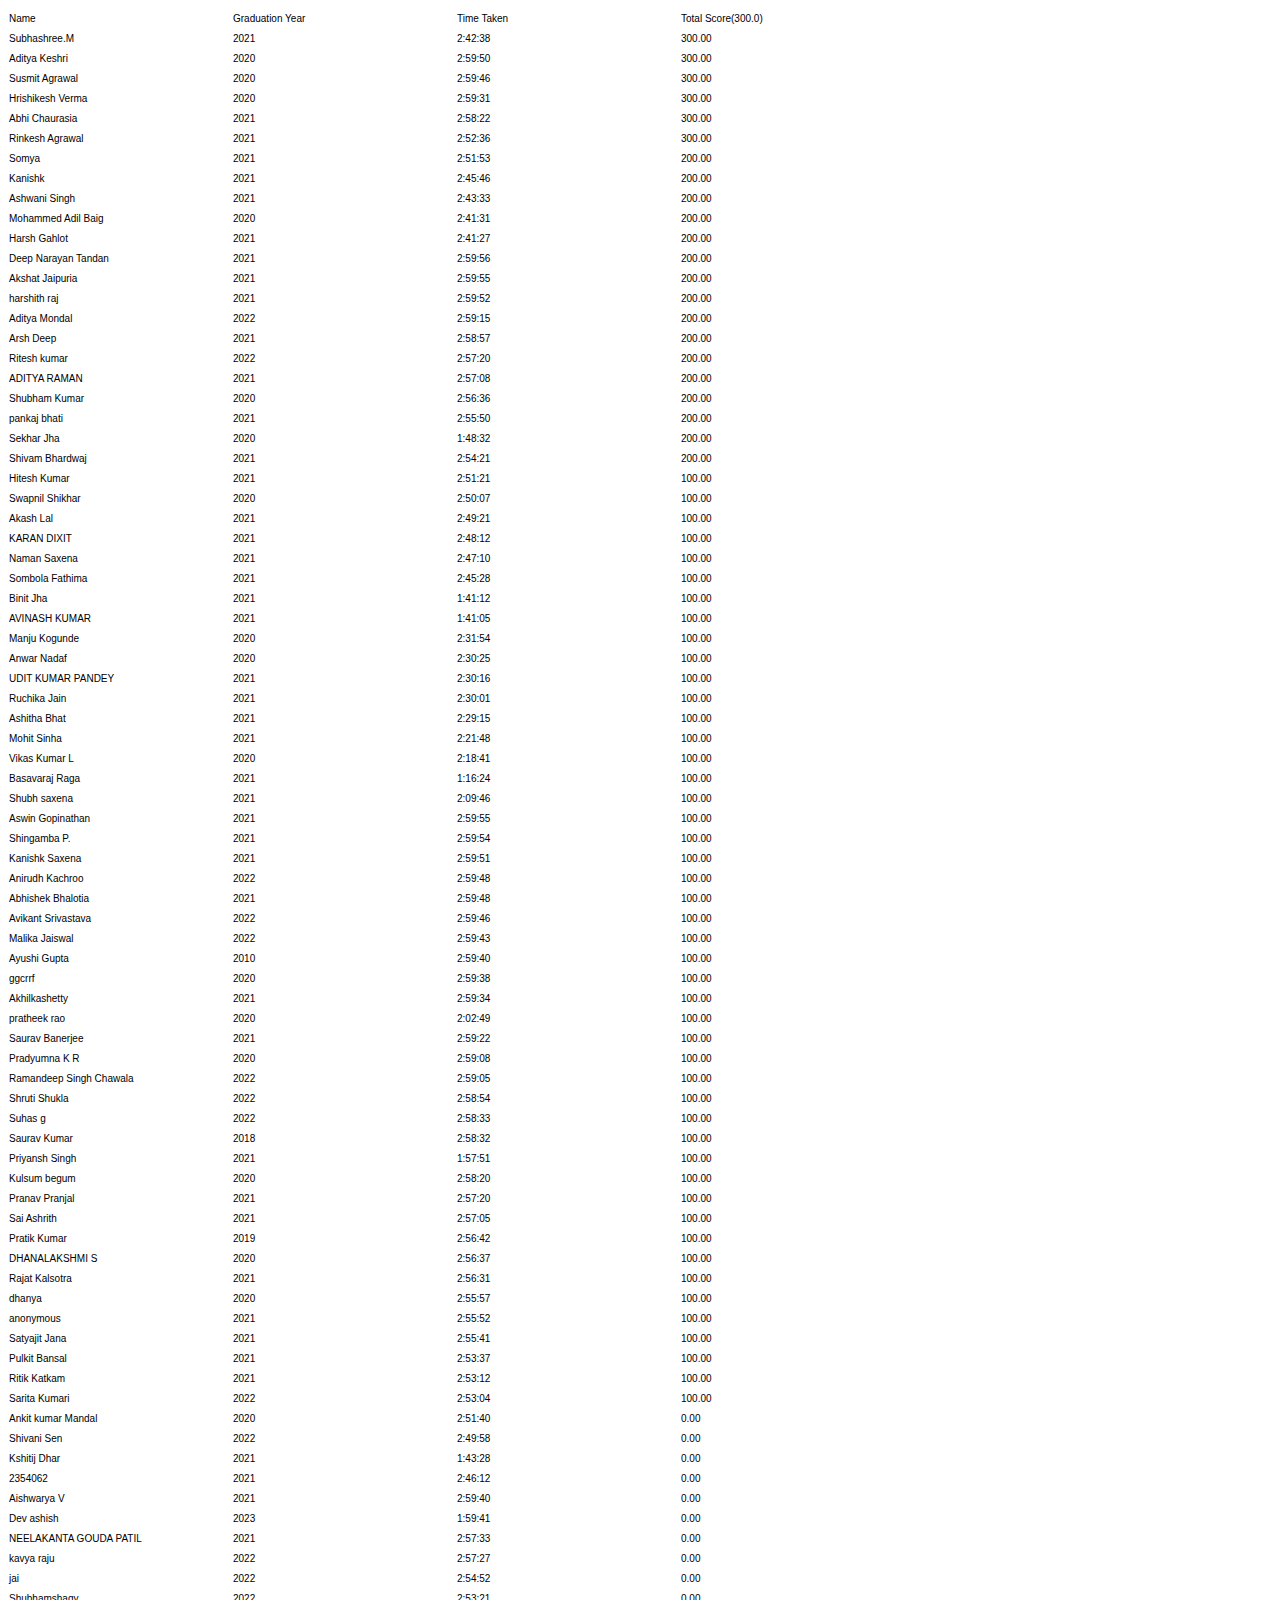
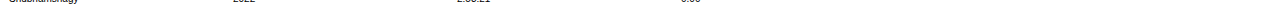
<file: contestrank/index.html>
<!DOCTYPE HTML PUBLIC "-//W3C//DTD HTML 4.0 Transitional//EN">

<html>
<head>
	
	<meta http-equiv="content-type" content="text/html; charset=utf-8"/>
	<title></title>
	<meta name="generator" content="LibreOffice 6.0.7.3 (Linux)"/>
	<meta name="created" content="00:00:00"/>
	<meta name="changed" content="2019-03-27T13:19:17.828581500"/>
	
	<style type="text/css">
		body,div,table,thead,tbody,tfoot,tr,th,td,p { font-family:"Arial"; font-size:x-small }
		a.comment-indicator:hover + comment { background:#ffd; position:absolute; display:block; border:1px solid black; padding:0.5em;  } 
		a.comment-indicator { background:red; display:inline-block; border:1px solid black; width:0.5em; height:0.5em;  } 
		comment { display:none;  } 
	</style>
	
</head>

<body>
<table cellspacing="0" border="0">
	<colgroup span="4" width="224"></colgroup>
	<tr>
		<td height="20" align="left">Name</td>
		<td align="left">Graduation Year</td>
		<td align="left">Time Taken</td>
		<td align="left">Total Score(300.0)</td>
	</tr>
	<tr>
		<td height="20" align="left">Subhashree.M</td>
		<td align="left">2021</td>
		<td align="left">2:42:38</td>
		<td align="left">300.00</td>
	</tr>
	<tr>
		<td height="20" align="left">Aditya Keshri</td>
		<td align="left">2020</td>
		<td align="left">2:59:50</td>
		<td align="left">300.00</td>
	</tr>
	<tr>
		<td height="20" align="left">Susmit Agrawal</td>
		<td align="left">2020</td>
		<td align="left">2:59:46</td>
		<td align="left">300.00</td>
	</tr>
	<tr>
		<td height="20" align="left">Hrishikesh Verma</td>
		<td align="left">2020</td>
		<td align="left">2:59:31</td>
		<td align="left">300.00</td>
	</tr>
	<tr>
		<td height="20" align="left">Abhi Chaurasia</td>
		<td align="left">2021</td>
		<td align="left">2:58:22</td>
		<td align="left">300.00</td>
	</tr>
	<tr>
		<td height="20" align="left">Rinkesh Agrawal</td>
		<td align="left">2021</td>
		<td align="left">2:52:36</td>
		<td align="left">300.00</td>
	</tr>
	<tr>
		<td height="20" align="left">Somya</td>
		<td align="left">2021</td>
		<td align="left">2:51:53</td>
		<td align="left">200.00</td>
	</tr>
	<tr>
		<td height="20" align="left">Kanishk</td>
		<td align="left">2021</td>
		<td align="left">2:45:46</td>
		<td align="left">200.00</td>
	</tr>
	<tr>
		<td height="20" align="left">Ashwani Singh</td>
		<td align="left">2021</td>
		<td align="left">2:43:33</td>
		<td align="left">200.00</td>
	</tr>
	<tr>
		<td height="20" align="left">Mohammed Adil Baig</td>
		<td align="left">2020</td>
		<td align="left">2:41:31</td>
		<td align="left">200.00</td>
	</tr>
	<tr>
		<td height="20" align="left">Harsh Gahlot</td>
		<td align="left">2021</td>
		<td align="left">2:41:27</td>
		<td align="left">200.00</td>
	</tr>
	<tr>
		<td height="20" align="left">Deep Narayan Tandan</td>
		<td align="left">2021</td>
		<td align="left">2:59:56</td>
		<td align="left">200.00</td>
	</tr>
	<tr>
		<td height="20" align="left">Akshat Jaipuria</td>
		<td align="left">2021</td>
		<td align="left">2:59:55</td>
		<td align="left">200.00</td>
	</tr>
	<tr>
		<td height="20" align="left">harshith raj</td>
		<td align="left">2021</td>
		<td align="left">2:59:52</td>
		<td align="left">200.00</td>
	</tr>
	<tr>
		<td height="20" align="left">Aditya Mondal</td>
		<td align="left">2022</td>
		<td align="left">2:59:15</td>
		<td align="left">200.00</td>
	</tr>
	<tr>
		<td height="20" align="left">Arsh Deep</td>
		<td align="left">2021</td>
		<td align="left">2:58:57</td>
		<td align="left">200.00</td>
	</tr>
	<tr>
		<td height="20" align="left">Ritesh kumar</td>
		<td align="left">2022</td>
		<td align="left">2:57:20</td>
		<td align="left">200.00</td>
	</tr>
	<tr>
		<td height="20" align="left">ADITYA RAMAN</td>
		<td align="left">2021</td>
		<td align="left">2:57:08</td>
		<td align="left">200.00</td>
	</tr>
	<tr>
		<td height="20" align="left">Shubham Kumar</td>
		<td align="left">2020</td>
		<td align="left">2:56:36</td>
		<td align="left">200.00</td>
	</tr>
	<tr>
		<td height="20" align="left">pankaj bhati</td>
		<td align="left">2021</td>
		<td align="left">2:55:50</td>
		<td align="left">200.00</td>
	</tr>
	<tr>
		<td height="20" align="left">Sekhar Jha</td>
		<td align="left">2020</td>
		<td align="left">1:48:32</td>
		<td align="left">200.00</td>
	</tr>
	<tr>
		<td height="20" align="left">Shivam Bhardwaj</td>
		<td align="left">2021</td>
		<td align="left">2:54:21</td>
		<td align="left">200.00</td>
	</tr>
	<tr>
		<td height="20" align="left">Hitesh Kumar</td>
		<td align="left">2021</td>
		<td align="left">2:51:21</td>
		<td align="left">100.00</td>
	</tr>
	<tr>
		<td height="20" align="left">Swapnil Shikhar</td>
		<td align="left">2020</td>
		<td align="left">2:50:07</td>
		<td align="left">100.00</td>
	</tr>
	<tr>
		<td height="20" align="left">Akash Lal</td>
		<td align="left">2021</td>
		<td align="left">2:49:21</td>
		<td align="left">100.00</td>
	</tr>
	<tr>
		<td height="20" align="left">KARAN DIXIT</td>
		<td align="left">2021</td>
		<td align="left">2:48:12</td>
		<td align="left">100.00</td>
	</tr>
	<tr>
		<td height="20" align="left">Naman Saxena</td>
		<td align="left">2021</td>
		<td align="left">2:47:10</td>
		<td align="left">100.00</td>
	</tr>
	<tr>
		<td height="20" align="left">Sombola Fathima</td>
		<td align="left">2021</td>
		<td align="left">2:45:28</td>
		<td align="left">100.00</td>
	</tr>
	<tr>
		<td height="20" align="left">Binit Jha</td>
		<td align="left">2021</td>
		<td align="left">1:41:12</td>
		<td align="left">100.00</td>
	</tr>
	<tr>
		<td height="20" align="left">AVINASH KUMAR</td>
		<td align="left">2021</td>
		<td align="left">1:41:05</td>
		<td align="left">100.00</td>
	</tr>
	<tr>
		<td height="20" align="left">Manju Kogunde</td>
		<td align="left">2020</td>
		<td align="left">2:31:54</td>
		<td align="left">100.00</td>
	</tr>
	<tr>
		<td height="20" align="left">Anwar Nadaf</td>
		<td align="left">2020</td>
		<td align="left">2:30:25</td>
		<td align="left">100.00</td>
	</tr>
	<tr>
		<td height="20" align="left">UDIT KUMAR PANDEY</td>
		<td align="left">2021</td>
		<td align="left">2:30:16</td>
		<td align="left">100.00</td>
	</tr>
	<tr>
		<td height="20" align="left">Ruchika Jain</td>
		<td align="left">2021</td>
		<td align="left">2:30:01</td>
		<td align="left">100.00</td>
	</tr>
	<tr>
		<td height="20" align="left">Ashitha Bhat</td>
		<td align="left">2021</td>
		<td align="left">2:29:15</td>
		<td align="left">100.00</td>
	</tr>
	<tr>
		<td height="20" align="left">Mohit Sinha</td>
		<td align="left">2021</td>
		<td align="left">2:21:48</td>
		<td align="left">100.00</td>
	</tr>
	<tr>
		<td height="20" align="left">Vikas Kumar L</td>
		<td align="left">2020</td>
		<td align="left">2:18:41</td>
		<td align="left">100.00</td>
	</tr>
	<tr>
		<td height="20" align="left">Basavaraj Raga</td>
		<td align="left">2021</td>
		<td align="left">1:16:24</td>
		<td align="left">100.00</td>
	</tr>
	<tr>
		<td height="20" align="left">Shubh saxena</td>
		<td align="left">2021</td>
		<td align="left">2:09:46</td>
		<td align="left">100.00</td>
	</tr>
	<tr>
		<td height="20" align="left">Aswin Gopinathan</td>
		<td align="left">2021</td>
		<td align="left">2:59:55</td>
		<td align="left">100.00</td>
	</tr>
	<tr>
		<td height="20" align="left">Shingamba P.</td>
		<td align="left">2021</td>
		<td align="left">2:59:54</td>
		<td align="left">100.00</td>
	</tr>
	<tr>
		<td height="20" align="left">Kanishk Saxena</td>
		<td align="left">2021</td>
		<td align="left">2:59:51</td>
		<td align="left">100.00</td>
	</tr>
	<tr>
		<td height="20" align="left">Anirudh Kachroo</td>
		<td align="left">2022</td>
		<td align="left">2:59:48</td>
		<td align="left">100.00</td>
	</tr>
	<tr>
		<td height="20" align="left">Abhishek Bhalotia</td>
		<td align="left">2021</td>
		<td align="left">2:59:48</td>
		<td align="left">100.00</td>
	</tr>
	<tr>
		<td height="20" align="left">Avikant Srivastava</td>
		<td align="left">2022</td>
		<td align="left">2:59:46</td>
		<td align="left">100.00</td>
	</tr>
	<tr>
		<td height="20" align="left">Malika Jaiswal</td>
		<td align="left">2022</td>
		<td align="left">2:59:43</td>
		<td align="left">100.00</td>
	</tr>
	<tr>
		<td height="20" align="left">Ayushi Gupta</td>
		<td align="left">2010</td>
		<td align="left">2:59:40</td>
		<td align="left">100.00</td>
	</tr>
	<tr>
		<td height="20" align="left">ggcrrf</td>
		<td align="left">2020</td>
		<td align="left">2:59:38</td>
		<td align="left">100.00</td>
	</tr>
	<tr>
		<td height="20" align="left">Akhilkashetty</td>
		<td align="left">2021</td>
		<td align="left">2:59:34</td>
		<td align="left">100.00</td>
	</tr>
	<tr>
		<td height="20" align="left">pratheek rao</td>
		<td align="left">2020</td>
		<td align="left">2:02:49</td>
		<td align="left">100.00</td>
	</tr>
	<tr>
		<td height="20" align="left">Saurav Banerjee</td>
		<td align="left">2021</td>
		<td align="left">2:59:22</td>
		<td align="left">100.00</td>
	</tr>
	<tr>
		<td height="20" align="left">Pradyumna K R</td>
		<td align="left">2020</td>
		<td align="left">2:59:08</td>
		<td align="left">100.00</td>
	</tr>
	<tr>
		<td height="20" align="left">Ramandeep Singh Chawala</td>
		<td align="left">2022</td>
		<td align="left">2:59:05</td>
		<td align="left">100.00</td>
	</tr>
	<tr>
		<td height="20" align="left">Shruti Shukla</td>
		<td align="left">2022</td>
		<td align="left">2:58:54</td>
		<td align="left">100.00</td>
	</tr>
	<tr>
		<td height="20" align="left">Suhas g</td>
		<td align="left">2022</td>
		<td align="left">2:58:33</td>
		<td align="left">100.00</td>
	</tr>
	<tr>
		<td height="20" align="left">Saurav Kumar</td>
		<td align="left">2018</td>
		<td align="left">2:58:32</td>
		<td align="left">100.00</td>
	</tr>
	<tr>
		<td height="20" align="left">Priyansh Singh</td>
		<td align="left">2021</td>
		<td align="left">1:57:51</td>
		<td align="left">100.00</td>
	</tr>
	<tr>
		<td height="20" align="left">Kulsum begum</td>
		<td align="left">2020</td>
		<td align="left">2:58:20</td>
		<td align="left">100.00</td>
	</tr>
	<tr>
		<td height="20" align="left">Pranav Pranjal</td>
		<td align="left">2021</td>
		<td align="left">2:57:20</td>
		<td align="left">100.00</td>
	</tr>
	<tr>
		<td height="20" align="left">Sai Ashrith</td>
		<td align="left">2021</td>
		<td align="left">2:57:05</td>
		<td align="left">100.00</td>
	</tr>
	<tr>
		<td height="20" align="left">Pratik Kumar</td>
		<td align="left">2019</td>
		<td align="left">2:56:42</td>
		<td align="left">100.00</td>
	</tr>
	<tr>
		<td height="20" align="left">DHANALAKSHMI S</td>
		<td align="left">2020</td>
		<td align="left">2:56:37</td>
		<td align="left">100.00</td>
	</tr>
	<tr>
		<td height="20" align="left">Rajat Kalsotra</td>
		<td align="left">2021</td>
		<td align="left">2:56:31</td>
		<td align="left">100.00</td>
	</tr>
	<tr>
		<td height="20" align="left">dhanya</td>
		<td align="left">2020</td>
		<td align="left">2:55:57</td>
		<td align="left">100.00</td>
	</tr>
	<tr>
		<td height="20" align="left">anonymous</td>
		<td align="left">2021</td>
		<td align="left">2:55:52</td>
		<td align="left">100.00</td>
	</tr>
	<tr>
		<td height="20" align="left">Satyajit Jana</td>
		<td align="left">2021</td>
		<td align="left">2:55:41</td>
		<td align="left">100.00</td>
	</tr>
	<tr>
		<td height="20" align="left">Pulkit Bansal</td>
		<td align="left">2021</td>
		<td align="left">2:53:37</td>
		<td align="left">100.00</td>
	</tr>
	<tr>
		<td height="20" align="left">Ritik Katkam</td>
		<td align="left">2021</td>
		<td align="left">2:53:12</td>
		<td align="left">100.00</td>
	</tr>
	<tr>
		<td height="20" align="left">Sarita Kumari</td>
		<td align="left">2022</td>
		<td align="left">2:53:04</td>
		<td align="left">100.00</td>
	</tr>
	<tr>
		<td height="20" align="left">Ankit kumar Mandal</td>
		<td align="left">2020</td>
		<td align="left">2:51:40</td>
		<td align="left">0.00</td>
	</tr>
	<tr>
		<td height="20" align="left">Shivani Sen</td>
		<td align="left">2022</td>
		<td align="left">2:49:58</td>
		<td align="left">0.00</td>
	</tr>
	<tr>
		<td height="20" align="left">Kshitij Dhar</td>
		<td align="left">2021</td>
		<td align="left">1:43:28</td>
		<td align="left">0.00</td>
	</tr>
	<tr>
		<td height="20" align="left">2354062</td>
		<td align="left">2021</td>
		<td align="left">2:46:12</td>
		<td align="left">0.00</td>
	</tr>
	<tr>
		<td height="20" align="left">Aishwarya V</td>
		<td align="left">2021</td>
		<td align="left">2:59:40</td>
		<td align="left">0.00</td>
	</tr>
	<tr>
		<td height="20" align="left">Dev ashish</td>
		<td align="left">2023</td>
		<td align="left">1:59:41</td>
		<td align="left">0.00</td>
	</tr>
	<tr>
		<td height="20" align="left">NEELAKANTA GOUDA PATIL</td>
		<td align="left">2021</td>
		<td align="left">2:57:33</td>
		<td align="left">0.00</td>
	</tr>
	<tr>
		<td height="20" align="left">kavya raju</td>
		<td align="left">2022</td>
		<td align="left">2:57:27</td>
		<td align="left">0.00</td>
	</tr>
	<tr>
		<td height="20" align="left">jai</td>
		<td align="left">2022</td>
		<td align="left">2:54:52</td>
		<td align="left">0.00</td>
	</tr>
	<tr>
		<td height="20" align="left">Shubhamshagy</td>
		<td align="left">2022</td>
		<td align="left">2:53:21</td>
		<td align="left">0.00</td>
	</tr>
</table>
<!-- ************************************************************************** -->
</body>

</html>
</file>
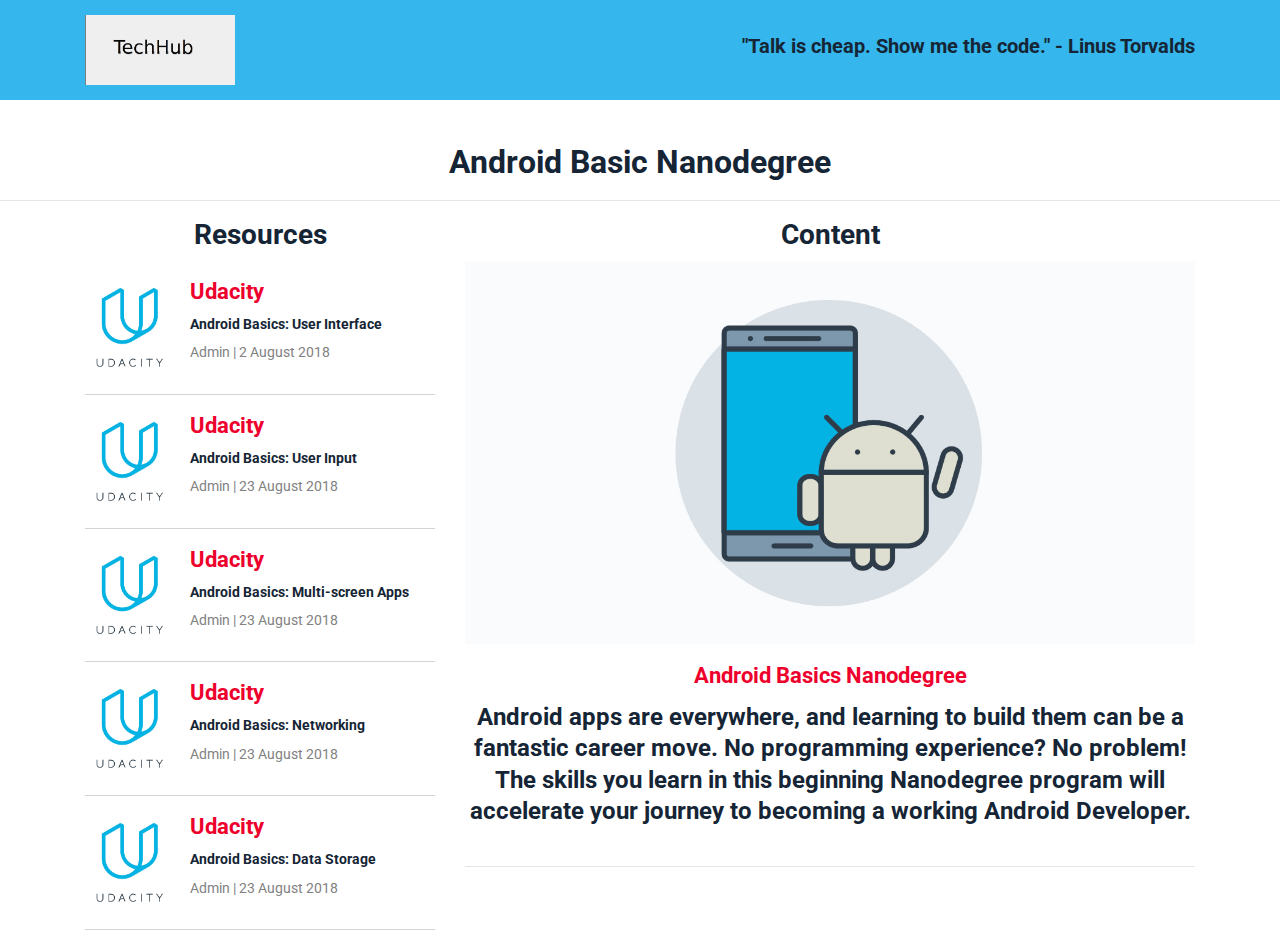
<file: abn.html>
<!DOCTYPE html>
<html lang="en">

<head>
<!-- Global site tag (gtag.js) - Google Analytics -->


    <meta charset="UTF-8">
    <meta name="description" content="">
    <meta http-equiv="X-UA-Compatible" content="IE=edge">
    <meta name="viewport" content="width=device-width, initial-scale=1, shrink-to-fit=no">

    <!-- The above 4 meta tags *must* come first in the head; any other head content must come *after* these tags -->

    <!-- Title -->
    <title>TechHub | Android Basic Nanodegree</title>

    <!-- Favicon -->
    <link rel="icon" href="img/core-img/avi.png">

    <!-- Core Stylesheet -->
    <link rel="stylesheet" href="style.css">

</head>

<body>
    <!-- ##### Header Area Start ##### -->
    <header class="header-area">

        <!-- Top Header Area -->
        <div class="top-header-area">
            <div class="container">

                <div class="row">
                    <div class="col-12">
                        <div class="top-header-content d-flex align-items-center justify-content-between">
                            <!-- Logo -->
                            <div class="logo">
                                <img src="img/core-img/avi.png" alt="" width="150" height="75">
                            </div>
                                    <h5>"Talk is cheap. Show me the code." - Linus Torvalds</h5>
                                </div>
                            </div>
                        </div>
                    </div>
                </div>
            </div>
        </div>
        <br>
        <br>
<!---------------------------------------------------------------
                           Page Heading
   ------------------------------------------------------------------>
<div><center><h2> Android Basic Nanodegree<br><hr> </h2></center></div>


    <!---------------------------------------------------------------
                           LINKS
   ------------------------------------------------------------------>

   <div class="featured-post-area">
        <div class="container">
            <div class="row">
                <div class="col-12 col-md-6 col-lg-4"> 
                 <center><h3> Resources  </h3></center>

                 <!-- Single Featured Post -->
                <div class="single-blog-post small-featured-post d-flex">
                    <div class="post-thumb">
                        <a href="https://www.udacity.com/course/android-basics-user-interface--ud834"  target="_blank">
                          <img src="img/post/daily/udacity.jpg" alt=""></a>
                    </div>
                    <div class="post-data">
                        <a href="https://www.udacity.com/course/android-basics-user-interface--ud834"  target="_blank" class="post-catagory">Udacity</a>
                        <div class="post-meta">
                            <a href="https://www.udacity.com/course/android-basics-user-interface--ud834"  target="_blank" class="post-title">
                                <h6>Android Basics: User Interface</h6>
                            </a>
                            <p class="post-date"><span>Admin</span> | <span>2 August 2018</span></p>
                        </div>
                    </div>
                </div>

            <!-- Single Featured Post -->
                <div class="single-blog-post small-featured-post d-flex">
                    <div class="post-thumb">
                        <a href="https://www.udacity.com/course/android-basics-user-input--ud836"  target="_blank">
                          <img src="img/post/daily/udacity.jpg" alt=""></a>
                    </div>
                    <div class="post-data">
                        <a href="https://www.udacity.com/course/android-basics-user-input--ud836"  target="_blank" class="post-catagory">Udacity</a>
                        <div class="post-meta">
                            <a href="https://www.udacity.com/course/android-basics-user-input--ud836"  target="_blank" class="post-title">
                                <h6>Android Basics: User Input</h6>
                            </a>
                            <p class="post-date"><span>Admin</span> | <span>23 August 2018</span></p>
                        </div>
                    </div>
                </div>

             <!-- Single Featured Post -->
                <div class="single-blog-post small-featured-post d-flex">
                    <div class="post-thumb">
                        <a href="https://www.udacity.com/course/android-basics-multi-screen-apps--ud839"  target="_blank">
                          <img src="img/post/daily/udacity.jpg" alt=""></a>
                    </div>
                    <div class="post-data">
                        <a href="https://www.udacity.com/course/android-basics-multi-screen-apps--ud839"  target="_blank" class="post-catagory">Udacity</a>
                        <div class="post-meta">
                            <a href="https://www.udacity.com/course/android-basics-multi-screen-apps--ud839"  target="_blank" class="post-title">
                                <h6>Android Basics: Multi-screen Apps</h6>
                            </a>
                            <p class="post-date"><span>Admin</span> | <span>23 August 2018</span></p>
                        </div>
                    </div>
                </div>

            <!-- Single Featured Post -->
                <div class="single-blog-post small-featured-post d-flex">
                    <div class="post-thumb">
                        <a href="https://www.udacity.com/course/android-basics-networking--ud843"  target="_blank">
                          <img src="img/post/daily/udacity.jpg" alt=""></a>
                    </div>
                    <div class="post-data">
                        <a href="https://www.udacity.com/course/android-basics-networking--ud843"  target="_blank" class="post-catagory">Udacity</a>
                        <div class="post-meta">
                            <a href="https://www.udacity.com/course/android-basics-networking--ud843"  target="_blank" class="post-title">
                                <h6>Android Basics: Networking</h6>
                            </a>
                            <p class="post-date"><span>Admin</span> | <span>23 August 2018</span></p>
                        </div>
                    </div>
                </div>

             <!-- Single Featured Post -->
                <div class="single-blog-post small-featured-post d-flex">
                    <div class="post-thumb">
                        <a href="https://www.udacity.com/course/android-basics-data-storage--ud845"  target="_blank">
                          <img src="img/post/daily/udacity.jpg" alt=""></a>
                    </div>
                    <div class="post-data">
                        <a href="https://www.udacity.com/course/android-basics-data-storage--ud845"  target="_blank" class="post-catagory">Udacity</a>
                        <div class="post-meta">
                            <a href="https://www.udacity.com/course/android-basics-data-storage--ud845"  target="_blank" class="post-title">
                                <h6>Android Basics: Data Storage</h6>
                            </a>
                            <p class="post-date"><span>Admin</span> | <span>23 August 2018</span></p>
                        </div>
                    </div>
                </div><br>
         </div>
     </hr>
            

 <!---------------------------------------------------------------
                          CONTENT
   ------------------------------------------------------------------>


             <div class="col-12 col-md-6 col-lg-8">
                    <!-- Single Featured Post -->
                    <div class="row">
                    
                        <div class="col-12">
                         <center><h3> Content  </h3></center>   
                            <!-- Single Featured Post -->
            <div class="single-blog-post featured-post-2">
                <div class="post-thumb">
                    <a href="abn.html" target=_blank><img src="img/bg-img/android-basics-jpg" alt=""></a>
                </div>
                <div class="post-data">
                    <a href="abn.html" target=_blank class="post-catagory"><center>Android Basics Nanodegree</center></a>
                    <div class="post-meta">
                            <h4><center>Android apps are everywhere, and learning to build them can be a fantastic career move. No programming experience? No problem! The skills you learn in this beginning Nanodegree program will accelerate your journey to becoming a working Android Developer.</center></h4>

                        <!-- Post Like & Post Comment -->
                        <div class="d-flex align-items-center">
                            <!-- <a href="#" class="post-like"><img src="img/core-img/like.png" alt=""> <span>392</span></a>
                            <a href="#" class="post-comment"><img src="img/core-img/chat.png" alt=""> <span>10</span></a> -->
                        </div>
                    </div>
                </div><hr><br>
            </div>
                        </div>
                        </hr>
                    </div>
                </div>
            </div>
        </div>
    </div>
    <!-- ##### Featured Post Area End ##### -->


    <!-- ##### Footer Area Start ##### -->

    <!-- ##### All Javascript Files ##### -->
    <!-- jQuery-2.2.4 js -->
    <script src="js/jquery/jquery-2.2.4.min.js"></script>
    <!-- Popper js -->
    <script src="js/bootstrap/popper.min.js"></script>
    <!-- Bootstrap js -->
    <script src="js/bootstrap/bootstrap.min.js"></script>
    <!-- All Plugins js -->
    <script src="js/plugins/plugins.js"></script>
    <!-- Active js -->
    <script src="js/active.js"></script>
</body>

</html>
</file>
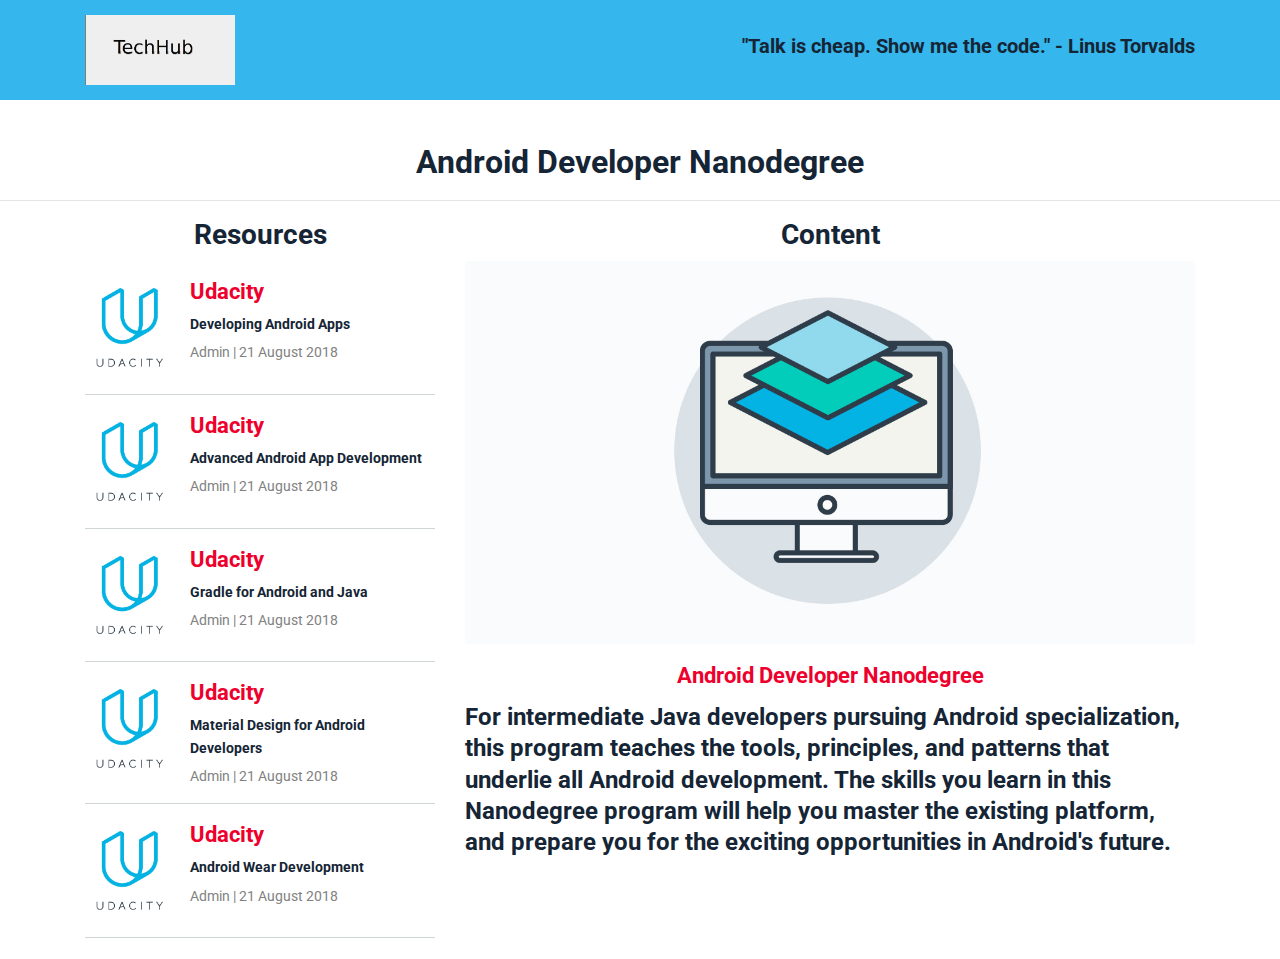
<file: adn.html>
<!DOCTYPE html>
<html lang="en">

<head>
    <meta charset="UTF-8">
    <meta name="description" content="">
    <meta http-equiv="X-UA-Compatible" content="IE=edge">
    <meta name="viewport" content="width=device-width, initial-scale=1, shrink-to-fit=no">

    <!-- The above 4 meta tags *must* come first in the head; any other head content must come *after* these tags -->

    <!-- Title -->
    <title>TechHub | Android Developer Nanodegree</title>

    <!-- Favicon -->
    <link rel="icon" href="img/core-img/avi.png">

    <!-- Core Stylesheet -->
    <link rel="stylesheet" href="style.css">

</head>

<body>
    <!-- ##### Header Area Start ##### -->
    <header class="header-area">

        <!-- Top Header Area -->
        <div class="top-header-area">
            <div class="container">

                <div class="row">
                    <div class="col-12">
                        <div class="top-header-content d-flex align-items-center justify-content-between">
                            <!-- Logo -->
                            <div class="logo">
                                <img src="img/core-img/avi.png" alt="" width="150" height="75">
                            </div>
                                    <h5>"Talk is cheap. Show me the code." - Linus Torvalds</h5>
                                </div>
                            </div>
                        </div>
                    </div>
                </div>
            </div>
        </div>
        <br>
        <br>
<!---------------------------------------------------------------
                           Page Heading
   ------------------------------------------------------------------>
<div><center><h2>Android Developer Nanodegree<br><hr> </h2></center></div>


    <!---------------------------------------------------------------
                           LINKS
   ------------------------------------------------------------------>

   <div class="featured-post-area">
        <div class="container">
            <div class="row">
                <div class="col-12 col-md-6 col-lg-4"> 
                 <center><h3> Resources  </h3></center>

                 <!-- Single Featured Post -->
                <div class="single-blog-post small-featured-post d-flex">
                    <div class="post-thumb">
                        <a href="https://www.udacity.com/course/developing-android-apps--ud853"  target="_blank">
                          <img src="img/post/daily/udacity.jpg" alt=""></a>
                    </div>
                    <div class="post-data">
                        <a href="https://www.udacity.com/course/developing-android-apps--ud853"  target="_blank" class="post-catagory">Udacity</a>
                        <div class="post-meta">
                            <a href="https://www.udacity.com/course/developing-android-apps--ud853"  target="_blank" class="post-title">
                                <h6>Developing Android Apps</h6>
                            </a>
                            <p class="post-date"><span>Admin</span> | <span>21 August 2018</span></p>
                        </div>
                    </div>
                </div>

            <!-- Single Featured Post -->
                <div class="single-blog-post small-featured-post d-flex">
                    <div class="post-thumb">
                        <a href="https://www.udacity.com/course/advanced-android-app-development--ud855"  target="_blank">
                          <img src="img/post/daily/udacity.jpg" alt=""></a>
                    </div>
                    <div class="post-data">
                        <a href="https://www.udacity.com/course/advanced-android-app-development--ud855"  target="_blank" class="post-catagory">Udacity</a>
                        <div class="post-meta">
                            <a href="https://www.udacity.com/course/advanced-android-app-development--ud855"  target="_blank" class="post-title">
                                <h6>Advanced Android App Development</h6>
                            </a>
                            <p class="post-date"><span>Admin</span> | <span>21 August 2018</span></p>
                        </div>
                    </div>
                </div>

             <!-- Single Featured Post -->
                <div class="single-blog-post small-featured-post d-flex">
                    <div class="post-thumb">
                        <a href="https://www.udacity.com/course/gradle-for-android-and-java--ud867"  target="_blank">
                          <img src="img/post/daily/udacity.jpg" alt=""></a>
                    </div>
                    <div class="post-data">
                        <a href="https://www.udacity.com/course/gradle-for-android-and-java--ud867"  target="_blank" class="post-catagory">Udacity</a>
                        <div class="post-meta">
                            <a href="https://www.udacity.com/course/gradle-for-android-and-java--ud867"  target="_blank" class="post-title">
                                <h6>Gradle for Android and Java</h6>
                            </a>
                            <p class="post-date"><span>Admin</span> | <span>21 August 2018</span></p>
                        </div>
                    </div>
                </div>

            <!-- Single Featured Post -->
                <div class="single-blog-post small-featured-post d-flex">
                    <div class="post-thumb">
                        <a href="https://www.udacity.com/course/material-design-for-android-developers--ud862"  target="_blank">
                          <img src="img/post/daily/udacity.jpg" alt=""></a>
                    </div>
                    <div class="post-data">
                        <a href="https://www.udacity.com/course/material-design-for-android-developers--ud862"  target="_blank" class="post-catagory">Udacity</a>
                        <div class="post-meta">
                            <a href="https://www.udacity.com/course/material-design-for-android-developers--ud862"  target="_blank" class="post-title">
                                <h6>Material Design for Android Developers</h6>
                            </a>
                            <p class="post-date"><span>Admin</span> | <span>21 August 2018</span></p>
                        </div>
                    </div>
                </div>

             <!-- Single Featured Post -->
                <div class="single-blog-post small-featured-post d-flex">
                    <div class="post-thumb">
                        <a href="https://www.udacity.com/course/android-wear-development--ud875A"  target="_blank">
                          <img src="img/post/daily/udacity.jpg" alt=""></a>
                    </div>
                    <div class="post-data">
                        <a href="https://www.udacity.com/course/android-wear-development--ud875A"  target="_blank" class="post-catagory">Udacity</a>
                        <div class="post-meta">
                            <a href="https://www.udacity.com/course/android-wear-development--ud875A"  target="_blank" class="post-title">
                                <h6>Android Wear Development</h6>
                            </a>
                            <p class="post-date"><span>Admin</span> | <span>21 August 2018</span></p>
                        </div>
                    </div>
                </div>

             <!-- Single Featured Post -->
<!--                 <div class="single-blog-post small-featured-post d-flex">
                    <div class="post-thumb">
                        <a href="https://in.udacity.com/course/front-end-frameworks--ud894"  target="_blank">
                          <img src="img/post/daily/udacity.jpg" alt=""></a>
                    </div>
                    <div class="post-data">
                        <a href="https://in.udacity.com/course/front-end-frameworks--ud894"  target="_blank" class="post-catagory">Udacity</a>
                        <div class="post-meta">
                            <a href="https://in.udacity.com/course/front-end-frameworks--ud894"  target="_blank" class="post-title">
                                <h6>Front-End Frameworks</h6>
                            </a>
                            <p class="post-date"><span>Admin</span> | <span>21 August 2018</span></p>
                        </div>
                    </div>
                </div> -->

            <!-- Single Featured Post -->
<!--                 <div class="single-blog-post small-featured-post d-flex">
                    <div class="post-thumb">
                        <a href="https://in.udacity.com/course/client-server-communication--ud897 "  target="_blank">
                          <img src="img/post/daily/udacity.jpg" alt=""></a>
                    </div>
                    <div class="post-data">
                        <a href="https://in.udacity.com/course/client-server-communication--ud897 "  target="_blank" class="post-catagory">Udacity</a>
                        <div class="post-meta">
                            <a href="https://in.udacity.com/course/client-server-communication--ud897 "  target="_blank" class="post-title">
                                <h6>Client-Server Communications</h6>
                            </a>
                            <p class="post-date"><span>Admin</span> | <span>21 August 2018</span></p>
                        </div>
                    </div>
                </div> -->
             <br>
         </div>
     </hr>
            

 <!---------------------------------------------------------------
                          CONTENT
   ------------------------------------------------------------------>


             <div class="col-12 col-md-6 col-lg-8">
                    <!-- Single Featured Post -->
                    <div class="row">
                    
                        <div class="col-12">
                         <center><h3> Content  </h3></center>   
                            <!-- Single Featured Post -->
            <div class="single-blog-post featured-post-2">
                <div class="post-thumb">
                    <a href="#" target=_blank><img src="img/bg-img/seniorweb.png" alt=""></a>
                </div>
                <div class="post-data">
                    <a href="#" target=_blank class="post-catagory"><center>Android Developer Nanodegree</center></a>
                    <div class="post-meta">

                            <h4>For intermediate Java developers pursuing Android specialization, this program teaches the tools, principles, and patterns that underlie all Android development.

The skills you learn in this Nanodegree program will help you master the existing platform, and prepare you for the exciting opportunities in Android's future.</h4>

                        <!-- Post Like & Post Comment -->
                        <div class="d-flex align-items-center">
                            <!-- <a href="#" class="post-like"><img src="img/core-img/like.png" alt=""> <span>392</span></a>
                            <a href="#" class="post-comment"><img src="img/core-img/chat.png" alt=""> <span>10</span></a> -->
                        </div>
                    </div>
                </div>
            </div>
                        </div>
                        </hr>
                    </div>
                </div>
            </div>
        </div>
    </div>
    <!-- ##### Featured Post Area End ##### -->


    <!-- ##### Footer Area Start ##### -->

    <!-- ##### All Javascript Files ##### -->
    <!-- jQuery-2.2.4 js -->
    <script src="js/jquery/jquery-2.2.4.min.js"></script>
    <!-- Popper js -->
    <script src="js/bootstrap/popper.min.js"></script>
    <!-- Bootstrap js -->
    <script src="js/bootstrap/bootstrap.min.js"></script>
    <!-- All Plugins js -->
    <script src="js/plugins/plugins.js"></script>
    <!-- Active js -->
    <script src="js/active.js"></script>
</body>

</html>
</file>
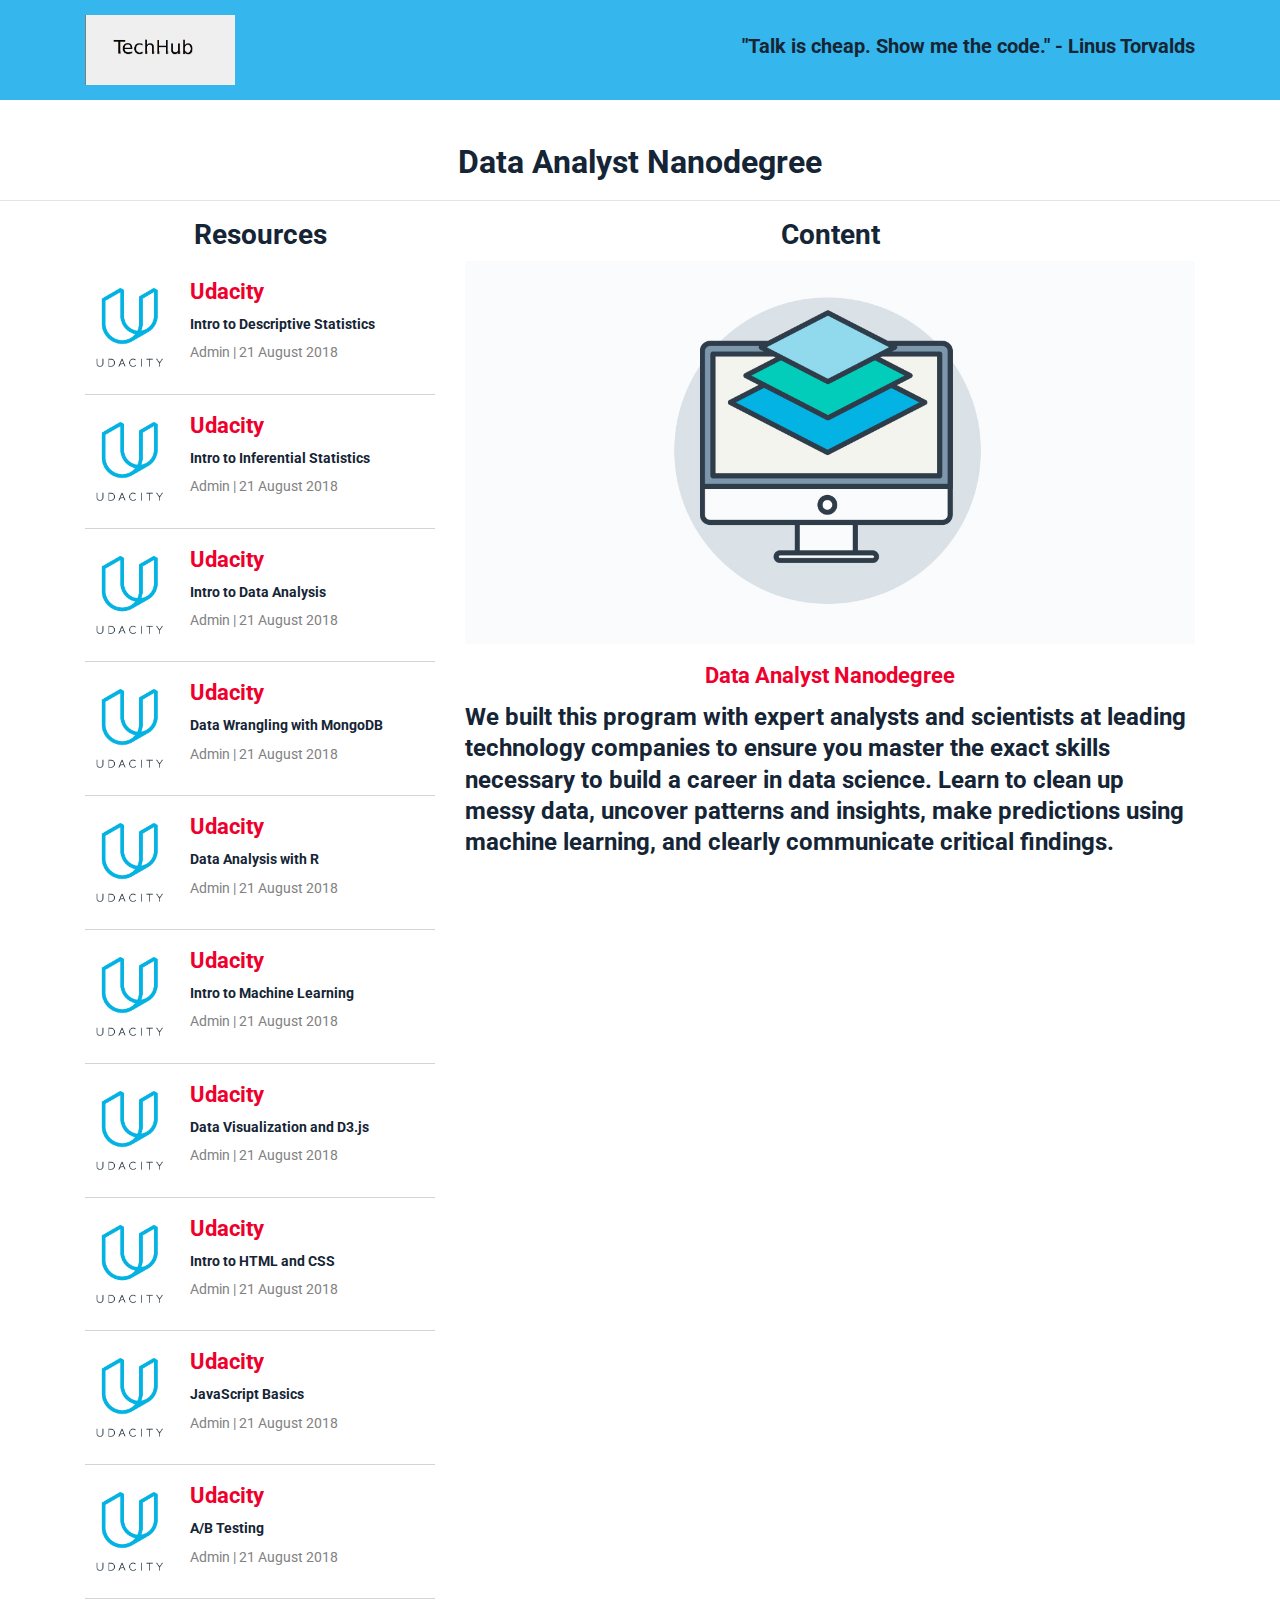
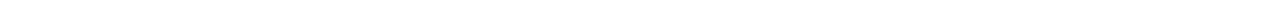
<file: dan.html>
<!DOCTYPE html>
<html lang="en">

<head>
    <meta charset="UTF-8">
    <meta name="description" content="">
    <meta http-equiv="X-UA-Compatible" content="IE=edge">
    <meta name="viewport" content="width=device-width, initial-scale=1, shrink-to-fit=no">

    <!-- The above 4 meta tags *must* come first in the head; any other head content must come *after* these tags -->

    <!-- Title -->
    <title>TechHub | Data Analyst Nanodegree</title>

    <!-- Favicon -->
    <link rel="icon" href="img/core-img/avi.png">

    <!-- Core Stylesheet -->
    <link rel="stylesheet" href="style.css">

</head>

<body>
    <!-- ##### Header Area Start ##### -->
    <header class="header-area">

        <!-- Top Header Area -->
        <div class="top-header-area">
            <div class="container">

                <div class="row">
                    <div class="col-12">
                        <div class="top-header-content d-flex align-items-center justify-content-between">
                            <!-- Logo -->
                            <div class="logo">
                                <img src="img/core-img/avi.png" alt="" width="150" height="75">
                            </div>
                                    <h5>"Talk is cheap. Show me the code." - Linus Torvalds</h5>
                                </div>
                            </div>
                        </div>
                    </div>
                </div>
            </div>
        </div>
        <br>
        <br>
<!---------------------------------------------------------------
                           Page Heading
   ------------------------------------------------------------------>
<div><center><h2> Data Analyst Nanodegree<br><hr> </h2></center></div>


    <!---------------------------------------------------------------
                           LINKS
   ------------------------------------------------------------------>

   <div class="featured-post-area">
        <div class="container">
            <div class="row">
                <div class="col-12 col-md-6 col-lg-4"> 
                 <center><h3> Resources  </h3></center>

                 <!-- Single Featured Post -->
                <div class="single-blog-post small-featured-post d-flex">
                    <div class="post-thumb">
                        <a href="https://www.udacity.com/course/intro-to-descriptive-statistics--ud827"  target="_blank">
                          <img src="img/post/daily/udacity.jpg" alt=""></a>
                    </div>
                    <div class="post-data">
                        <a href="https://www.udacity.com/course/intro-to-descriptive-statistics--ud827"  target="_blank" class="post-catagory">Udacity</a>
                        <div class="post-meta">
                            <a href="https://www.udacity.com/course/intro-to-descriptive-statistics--ud827"  target="_blank" class="post-title">
                                <h6>Intro to Descriptive Statistics</h6>
                            </a>
                            <p class="post-date"><span>Admin</span> | <span>21 August 2018</span></p>
                        </div>
                    </div>
                </div>

            <!-- Single Featured Post -->
                <div class="single-blog-post small-featured-post d-flex">
                    <div class="post-thumb">
                        <a href="https://www.udacity.com/course/intro-to-inferential-statistics--ud201"  target="_blank">
                          <img src="img/post/daily/udacity.jpg" alt=""></a>
                    </div>
                    <div class="post-data">
                        <a href="https://www.udacity.com/course/intro-to-inferential-statistics--ud201"  target="_blank" class="post-catagory">Udacity</a>
                        <div class="post-meta">
                            <a href="https://www.udacity.com/course/intro-to-inferential-statistics--ud201"  target="_blank" class="post-title">
                                <h6>Intro to Inferential Statistics</h6>
                            </a>
                            <p class="post-date"><span>Admin</span> | <span>21 August 2018</span></p>
                        </div>
                    </div>
                </div>

             <!-- Single Featured Post -->
                <div class="single-blog-post small-featured-post d-flex">
                    <div class="post-thumb">
                        <a href="https://www.udacity.com/course/intro-to-data-analysis--ud170"  target="_blank">
                          <img src="img/post/daily/udacity.jpg" alt=""></a>
                    </div>
                    <div class="post-data">
                        <a href="https://www.udacity.com/course/intro-to-data-analysis--ud170"  target="_blank" class="post-catagory">Udacity</a>
                        <div class="post-meta">
                            <a href="https://www.udacity.com/course/intro-to-data-analysis--ud170"  target="_blank" class="post-title">
                                <h6>Intro to Data Analysis</h6>
                            </a>
                            <p class="post-date"><span>Admin</span> | <span>21 August 2018</span></p>
                        </div>
                    </div>
                </div>

            <!-- Single Featured Post -->
                <div class="single-blog-post small-featured-post d-flex">
                    <div class="post-thumb">
                        <a href="https://www.udacity.com/course/data-wrangling-with-mongodb--ud032"  target="_blank">
                          <img src="img/post/daily/udacity.jpg" alt=""></a>
                    </div>
                    <div class="post-data">
                        <a href="https://www.udacity.com/course/data-wrangling-with-mongodb--ud032"  target="_blank" class="post-catagory">Udacity</a>
                        <div class="post-meta">
                            <a href="https://www.udacity.com/course/data-wrangling-with-mongodb--ud032"  target="_blank" class="post-title">
                                <h6>Data Wrangling with MongoDB</h6>
                            </a>
                            <p class="post-date"><span>Admin</span> | <span>21 August 2018</span></p>
                        </div>
                    </div>
                </div>

             <!-- Single Featured Post -->
                <div class="single-blog-post small-featured-post d-flex">
                    <div class="post-thumb">
                        <a href="https://www.udacity.com/course/data-analysis-with-r--ud651"  target="_blank">
                          <img src="img/post/daily/udacity.jpg" alt=""></a>
                    </div>
                    <div class="post-data">
                        <a href="https://www.udacity.com/course/data-analysis-with-r--ud651"  target="_blank" class="post-catagory">Udacity</a>
                        <div class="post-meta">
                            <a href="https://www.udacity.com/course/data-analysis-with-r--ud651"  target="_blank" class="post-title">
                                <h6>Data Analysis with R</h6>
                            </a>
                            <p class="post-date"><span>Admin</span> | <span>21 August 2018</span></p>
                        </div>
                    </div>
                </div>

             <!-- Single Featured Post -->
                <div class="single-blog-post small-featured-post d-flex">
                    <div class="post-thumb">
                        <a href="https://www.udacity.com/course/intro-to-machine-learning--ud120"  target="_blank">
                          <img src="img/post/daily/udacity.jpg" alt=""></a>
                    </div>
                    <div class="post-data">
                        <a href="https://www.udacity.com/course/intro-to-machine-learning--ud120"  target="_blank" class="post-catagory">Udacity</a>
                        <div class="post-meta">
                            <a href="https://www.udacity.com/course/intro-to-machine-learning--ud120"  target="_blank" class="post-title">
                                <h6>Intro to Machine Learning</h6>
                            </a>
                            <p class="post-date"><span>Admin</span> | <span>21 August 2018</span></p>
                        </div>
                    </div>
                </div>

            <!-- Single Featured Post -->
                <div class="single-blog-post small-featured-post d-flex">
                    <div class="post-thumb">
                        <a href="https://www.udacity.com/course/data-visualization-and-d3js--ud507"  target="_blank">
                          <img src="img/post/daily/udacity.jpg" alt=""></a>
                    </div>
                    <div class="post-data">
                        <a href="https://www.udacity.com/course/data-visualization-and-d3js--ud507"  target="_blank" class="post-catagory">Udacity</a>
                        <div class="post-meta">
                            <a href="https://www.udacity.com/course/data-visualization-and-d3js--ud507"  target="_blank" class="post-title">
                                <h6>Data Visualization and D3.js</h6>
                            </a>
                            <p class="post-date"><span>Admin</span> | <span>21 August 2018</span></p>
                        </div>
                    </div>
                </div>
                    
                    <div class="single-blog-post small-featured-post d-flex">
                    <div class="post-thumb">
                        <a href="https://www.udacity.com/course/intro-to-html-and-css--ud304"  target="_blank">
                          <img src="img/post/daily/udacity.jpg" alt=""></a>
                    </div>
                    <div class="post-data">
                        <a href="https://www.udacity.com/course/intro-to-html-and-css--ud304"  target="_blank" class="post-catagory">Udacity</a>
                        <div class="post-meta">
                            <a href="https://www.udacity.com/course/intro-to-html-and-css--ud304"  target="_blank" class="post-title">
                                <h6>Intro to HTML and CSS</h6>
                            </a>
                            <p class="post-date"><span>Admin</span> | <span>21 August 2018</span></p>
                        </div>
                    </div>
                </div>
                    
                    <div class="single-blog-post small-featured-post d-flex">
                    <div class="post-thumb">
                        <a href="https://www.udacity.com/course/javascript-basics--ud804"  target="_blank">
                          <img src="img/post/daily/udacity.jpg" alt=""></a>
                    </div>
                    <div class="post-data">
                        <a href="https://www.udacity.com/course/javascript-basics--ud804"  target="_blank" class="post-catagory">Udacity</a>
                        <div class="post-meta">
                            <a href="https://www.udacity.com/course/javascript-basics--ud804"  target="_blank" class="post-title">
                                <h6>JavaScript Basics</h6>
                            </a>
                            <p class="post-date"><span>Admin</span> | <span>21 August 2018</span></p>
                        </div>
                    </div>
                </div>
                    
                    <div class="single-blog-post small-featured-post d-flex">
                    <div class="post-thumb">
                        <a href="https://www.udacity.com/course/ab-testing--ud257"  target="_blank">
                          <img src="img/post/daily/udacity.jpg" alt=""></a>
                    </div>
                    <div class="post-data">
                        <a href="https://www.udacity.com/course/ab-testing--ud257"  target="_blank" class="post-catagory">Udacity</a>
                        <div class="post-meta">
                            <a href="https://www.udacity.com/course/ab-testing--ud257"  target="_blank" class="post-title">
                                <h6>A/B Testing</h6>
                            </a>
                            <p class="post-date"><span>Admin</span> | <span>21 August 2018</span></p>
                        </div>
                    </div>
                </div><br>
         </div>
     </hr>
            

 <!---------------------------------------------------------------
                          CONTENT
   ------------------------------------------------------------------>


             <div class="col-12 col-md-6 col-lg-8">
                    <!-- Single Featured Post -->
                    <div class="row">
                    
                        <div class="col-12">
                         <center><h3> Content  </h3></center>   
                            <!-- Single Featured Post -->
            <div class="single-blog-post featured-post-2">
                <div class="post-thumb">
                    <a href="#" target=_blank><img src="img/bg-img/seniorweb.png" alt=""></a>
                </div>
                <div class="post-data">
                    <a href="#" target=_blank class="post-catagory"><center>Data Analyst Nanodegree</center></a>
                    <div class="post-meta">

                            <h4>We built this program with expert analysts and scientists at leading technology companies to ensure you master the exact skills necessary to build a career in data science.

Learn to clean up messy data, uncover patterns and insights, make predictions using machine learning, and clearly communicate critical findings.</h4>

                        <!-- Post Like & Post Comment -->
                        <div class="d-flex align-items-center">
                            <!-- <a href="#" class="post-like"><img src="img/core-img/like.png" alt=""> <span>392</span></a>
                            <a href="#" class="post-comment"><img src="img/core-img/chat.png" alt=""> <span>10</span></a> -->
                        </div>
                    </div>
                </div>
            </div>
                        </div>
                        </hr>
                    </div>
                </div>
            </div>
        </div>
    </div>
    <!-- ##### Featured Post Area End ##### -->


    <!-- ##### Footer Area Start ##### -->

    <!-- ##### All Javascript Files ##### -->
    <!-- jQuery-2.2.4 js -->
    <script src="js/jquery/jquery-2.2.4.min.js"></script>
    <!-- Popper js -->
    <script src="js/bootstrap/popper.min.js"></script>
    <!-- Bootstrap js -->
    <script src="js/bootstrap/bootstrap.min.js"></script>
    <!-- All Plugins js -->
    <script src="js/plugins/plugins.js"></script>
    <!-- Active js -->
    <script src="js/active.js"></script>
</body>

</html>
</file>
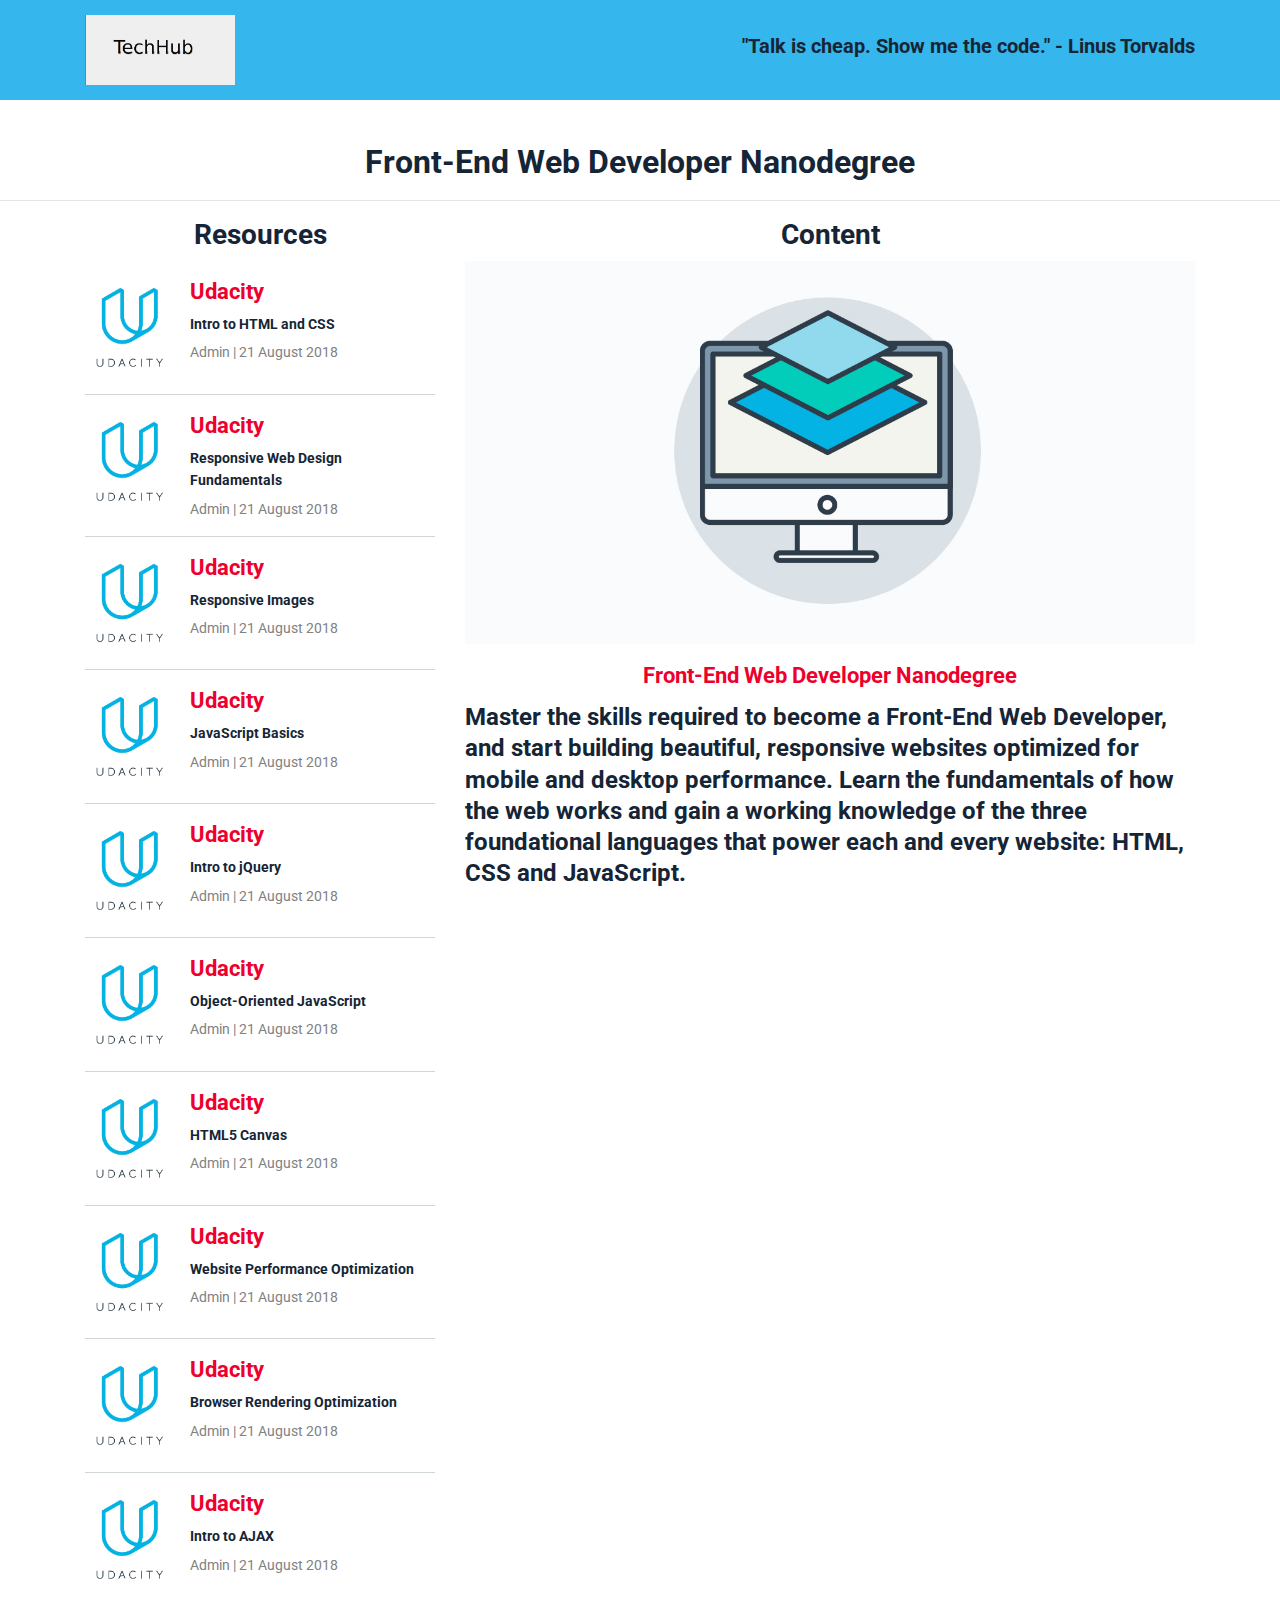
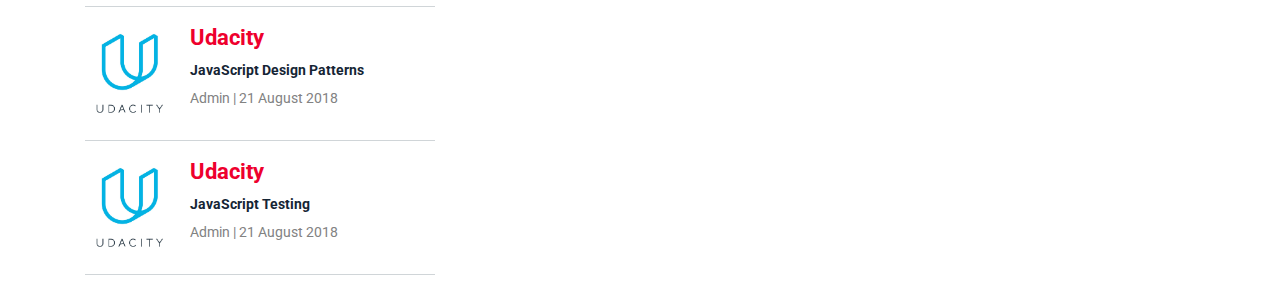
<file: fewdn.html>
<!DOCTYPE html>
<html lang="en">

<head>
    <meta charset="UTF-8">
    <meta name="description" content="">
    <meta http-equiv="X-UA-Compatible" content="IE=edge">
    <meta name="viewport" content="width=device-width, initial-scale=1, shrink-to-fit=no">

    <!-- The above 4 meta tags *must* come first in the head; any other head content must come *after* these tags -->

    <!-- Title -->
    <title>TechHub | Front-End Web Developer Nanodegree</title>

    <!-- Favicon -->
    <link rel="icon" href="img/core-img/avi.png">

    <!-- Core Stylesheet -->
    <link rel="stylesheet" href="style.css">

</head>

<body>
    <!-- ##### Header Area Start ##### -->
    <header class="header-area">

        <!-- Top Header Area -->
        <div class="top-header-area">
            <div class="container">

                <div class="row">
                    <div class="col-12">
                        <div class="top-header-content d-flex align-items-center justify-content-between">
                            <!-- Logo -->
                            <div class="logo">
                                <img src="img/core-img/avi.png" alt="" width="150" height="75">
                            </div>
                                    <h5>"Talk is cheap. Show me the code." - Linus Torvalds</h5>
                                </div>
                            </div>
                        </div>
                    </div>
                </div>
            </div>
        </div>
        <br>
        <br>
<!---------------------------------------------------------------
                           Page Heading
   ------------------------------------------------------------------>
<div><center><h2> Front-End Web Developer Nanodegree<br><hr> </h2></center></div>


    <!---------------------------------------------------------------
                           LINKS
   ------------------------------------------------------------------>

   <div class="featured-post-area">
        <div class="container">
            <div class="row">
                <div class="col-12 col-md-6 col-lg-4"> 
                 <center><h3> Resources  </h3></center>

                 <!-- Single Featured Post -->
                <div class="single-blog-post small-featured-post d-flex">
                    <div class="post-thumb">
                        <a href="https://in.udacity.com/course/intro-to-html-and-css--ud304"  target="_blank">
                          <img src="img/post/daily/udacity.jpg" alt=""></a>
                    </div>
                    <div class="post-data">
                        <a href="https://in.udacity.com/course/intro-to-html-and-css--ud304"  target="_blank" class="post-catagory">Udacity</a>
                        <div class="post-meta">
                            <a href="https://in.udacity.com/course/intro-to-html-and-css--ud304"  target="_blank" class="post-title">
                                <h6>Intro to HTML and CSS</h6>
                            </a>
                            <p class="post-date"><span>Admin</span> | <span>21 August 2018</span></p>
                        </div>
                    </div>
                </div>

            <!-- Single Featured Post -->
                <div class="single-blog-post small-featured-post d-flex">
                    <div class="post-thumb">
                        <a href="https://www.udacity.com/course/responsive-web-design-fundamentals--ud893"  target="_blank">
                          <img src="img/post/daily/udacity.jpg" alt=""></a>
                    </div>
                    <div class="post-data">
                        <a href="https://www.udacity.com/course/responsive-web-design-fundamentals--ud893"  target="_blank" class="post-catagory">Udacity</a>
                        <div class="post-meta">
                            <a href="https://www.udacity.com/course/responsive-web-design-fundamentals--ud893"  target="_blank" class="post-title">
                                <h6>Responsive Web Design Fundamentals</h6>
                            </a>
                            <p class="post-date"><span>Admin</span> | <span>21 August 2018</span></p>
                        </div>
                    </div>
                </div>

             <!-- Single Featured Post -->
                <div class="single-blog-post small-featured-post d-flex">
                    <div class="post-thumb">
                        <a href="https://www.udacity.com/course/responsive-images--ud882"  target="_blank">
                          <img src="img/post/daily/udacity.jpg" alt=""></a>
                    </div>
                    <div class="post-data">
                        <a href="https://www.udacity.com/course/responsive-images--ud882"  target="_blank" class="post-catagory">Udacity</a>
                        <div class="post-meta">
                            <a href="https://www.udacity.com/course/responsive-images--ud882"  target="_blank" class="post-title">
                                <h6>Responsive Images</h6>
                            </a>
                            <p class="post-date"><span>Admin</span> | <span>21 August 2018</span></p>
                        </div>
                    </div>
                </div>

            <!-- Single Featured Post -->
                <div class="single-blog-post small-featured-post d-flex">
                    <div class="post-thumb">
                        <a href="https://www.udacity.com/course/javascript-basics--ud804"  target="_blank">
                          <img src="img/post/daily/udacity.jpg" alt=""></a>
                    </div>
                    <div class="post-data">
                        <a href="https://www.udacity.com/course/javascript-basics--ud804"  target="_blank" class="post-catagory">Udacity</a>
                        <div class="post-meta">
                            <a href="https://www.udacity.com/course/javascript-basics--ud804"  target="_blank" class="post-title">
                                <h6>JavaScript Basics</h6>
                            </a>
                            <p class="post-date"><span>Admin</span> | <span>21 August 2018</span></p>
                        </div>
                    </div>
                </div>

             <!-- Single Featured Post -->
                <div class="single-blog-post small-featured-post d-flex">
                    <div class="post-thumb">
                        <a href="https://www.udacity.com/course/intro-to-jquery--ud245"  target="_blank">
                          <img src="img/post/daily/udacity.jpg" alt=""></a>
                    </div>
                    <div class="post-data">
                        <a href="https://www.udacity.com/course/intro-to-jquery--ud245"  target="_blank" class="post-catagory">Udacity</a>
                        <div class="post-meta">
                            <a href="https://www.udacity.com/course/intro-to-jquery--ud245"  target="_blank" class="post-title">
                                <h6>Intro to jQuery</h6>
                            </a>
                            <p class="post-date"><span>Admin</span> | <span>21 August 2018</span></p>
                        </div>
                    </div>
                </div>

             <!-- Single Featured Post -->
                <div class="single-blog-post small-featured-post d-flex">
                    <div class="post-thumb">
                        <a href="https://www.udacity.com/course/object-oriented-javascript--ud015"  target="_blank">
                          <img src="img/post/daily/udacity.jpg" alt=""></a>
                    </div>
                    <div class="post-data">
                        <a href="https://www.udacity.com/course/object-oriented-javascript--ud015"  target="_blank" class="post-catagory">Udacity</a>
                        <div class="post-meta">
                            <a href="https://www.udacity.com/course/object-oriented-javascript--ud015"  target="_blank" class="post-title">
                                <h6>Object-Oriented JavaScript</h6>
                            </a>
                            <p class="post-date"><span>Admin</span> | <span>21 August 2018</span></p>
                        </div>
                    </div>
                </div>

            <!-- Single Featured Post -->
                <div class="single-blog-post small-featured-post d-flex">
                    <div class="post-thumb">
                        <a href="https://www.udacity.com/course/html5-canvas--ud292"  target="_blank">
                          <img src="img/post/daily/udacity.jpg" alt=""></a>
                    </div>
                    <div class="post-data">
                        <a href="https://www.udacity.com/course/html5-canvas--ud292"  target="_blank" class="post-catagory">Udacity</a>
                        <div class="post-meta">
                            <a href="https://www.udacity.com/course/html5-canvas--ud292"  target="_blank" class="post-title">
                                <h6>HTML5 Canvas</h6>
                            </a>
                            <p class="post-date"><span>Admin</span> | <span>21 August 2018</span></p>
                        </div>
                    </div>
                </div>
                    
                    <div class="single-blog-post small-featured-post d-flex">
                    <div class="post-thumb">
                        <a href="https://www.udacity.com/course/website-performance-optimization--ud884"  target="_blank">
                          <img src="img/post/daily/udacity.jpg" alt=""></a>
                    </div>
                    <div class="post-data">
                        <a href="https://www.udacity.com/course/website-performance-optimization--ud884"  target="_blank" class="post-catagory">Udacity</a>
                        <div class="post-meta">
                            <a href="https://www.udacity.com/course/website-performance-optimization--ud884"  target="_blank" class="post-title">
                                <h6>Website Performance Optimization</h6>
                            </a>
                            <p class="post-date"><span>Admin</span> | <span>21 August 2018</span></p>
                        </div>
                    </div>
                </div>
                    
                    <div class="single-blog-post small-featured-post d-flex">
                    <div class="post-thumb">
                        <a href="https://www.udacity.com/course/browser-rendering-optimization--ud860"  target="_blank">
                          <img src="img/post/daily/udacity.jpg" alt=""></a>
                    </div>
                    <div class="post-data">
                        <a href="https://www.udacity.com/course/browser-rendering-optimization--ud860"  target="_blank" class="post-catagory">Udacity</a>
                        <div class="post-meta">
                            <a href="https://www.udacity.com/course/browser-rendering-optimization--ud860"  target="_blank" class="post-title">
                                <h6>Browser Rendering Optimization</h6>
                            </a>
                            <p class="post-date"><span>Admin</span> | <span>21 August 2018</span></p>
                        </div>
                    </div>
                </div>
                    
                    <div class="single-blog-post small-featured-post d-flex">
                    <div class="post-thumb">
                        <a href="https://www.udacity.com/course/intro-to-ajax--ud110"  target="_blank">
                          <img src="img/post/daily/udacity.jpg" alt=""></a>
                    </div>
                    <div class="post-data">
                        <a href="https://www.udacity.com/course/intro-to-ajax--ud110"  target="_blank" class="post-catagory">Udacity</a>
                        <div class="post-meta">
                            <a href="https://www.udacity.com/course/intro-to-ajax--ud110"  target="_blank" class="post-title">
                                <h6>Intro to AJAX</h6>
                            </a>
                            <p class="post-date"><span>Admin</span> | <span>21 August 2018</span></p>
                        </div>
                    </div>
                </div>
                    
                    <div class="single-blog-post small-featured-post d-flex">
                    <div class="post-thumb">
                        <a href="https://www.udacity.com/course/javascript-design-patterns--ud989"  target="_blank">
                          <img src="img/post/daily/udacity.jpg" alt=""></a>
                    </div>
                    <div class="post-data">
                        <a href="https://www.udacity.com/course/javascript-design-patterns--ud989"  target="_blank" class="post-catagory">Udacity</a>
                        <div class="post-meta">
                            <a href="https://www.udacity.com/course/javascript-design-patterns--ud989"  target="_blank" class="post-title">
                                <h6>JavaScript Design Patterns</h6>
                            </a>
                            <p class="post-date"><span>Admin</span> | <span>21 August 2018</span></p>
                        </div>
                    </div>
                </div>
                    
                    <div class="single-blog-post small-featured-post d-flex">
                    <div class="post-thumb">
                        <a href="https://www.udacity.com/course/javascript-testing--ud549"  target="_blank">
                          <img src="img/post/daily/udacity.jpg" alt=""></a>
                    </div>
                    <div class="post-data">
                        <a href="https://www.udacity.com/course/javascript-testing--ud549"  target="_blank" class="post-catagory">Udacity</a>
                        <div class="post-meta">
                            <a href="https://www.udacity.com/course/javascript-testing--ud549"  target="_blank" class="post-title">
                                <h6>JavaScript Testing</h6>
                            </a>
                            <p class="post-date"><span>Admin</span> | <span>21 August 2018</span></p>
                        </div>
                    </div>
                </div><br>
         </div>
     </hr>
            

 <!---------------------------------------------------------------
                          CONTENT
   ------------------------------------------------------------------>


             <div class="col-12 col-md-6 col-lg-8">
                    <!-- Single Featured Post -->
                    <div class="row">
                    
                        <div class="col-12">
                         <center><h3> Content  </h3></center>   
                            <!-- Single Featured Post -->
            <div class="single-blog-post featured-post-2">
                <div class="post-thumb">
                    <a href="#" target=_blank><img src="img/bg-img/seniorweb.png" alt=""></a>
                </div>
                <div class="post-data">
                    <a href="#" target=_blank class="post-catagory"><center>Front-End Web Developer Nanodegree</center></a>
                    <div class="post-meta">

                            <h4>Master the skills required to become a Front-End Web Developer, and start building beautiful, responsive websites optimized for mobile and desktop performance.

Learn the fundamentals of how the web works and gain a working knowledge of the three foundational languages that power each and every website: HTML, CSS and JavaScript.</h4>

                        <!-- Post Like & Post Comment -->
                        <div class="d-flex align-items-center">
                            <!-- <a href="#" class="post-like"><img src="img/core-img/like.png" alt=""> <span>392</span></a>
                            <a href="#" class="post-comment"><img src="img/core-img/chat.png" alt=""> <span>10</span></a> -->
                        </div>
                    </div>
                </div>
            </div>
                        </div>
                        </hr>
                    </div>
                </div>
            </div>
        </div>
    </div>
    <!-- ##### Featured Post Area End ##### -->


    <!-- ##### Footer Area Start ##### -->

    <!-- ##### All Javascript Files ##### -->
    <!-- jQuery-2.2.4 js -->
    <script src="js/jquery/jquery-2.2.4.min.js"></script>
    <!-- Popper js -->
    <script src="js/bootstrap/popper.min.js"></script>
    <!-- Bootstrap js -->
    <script src="js/bootstrap/bootstrap.min.js"></script>
    <!-- All Plugins js -->
    <script src="js/plugins/plugins.js"></script>
    <!-- Active js -->
    <script src="js/active.js"></script>
</body>

</html>
</file>
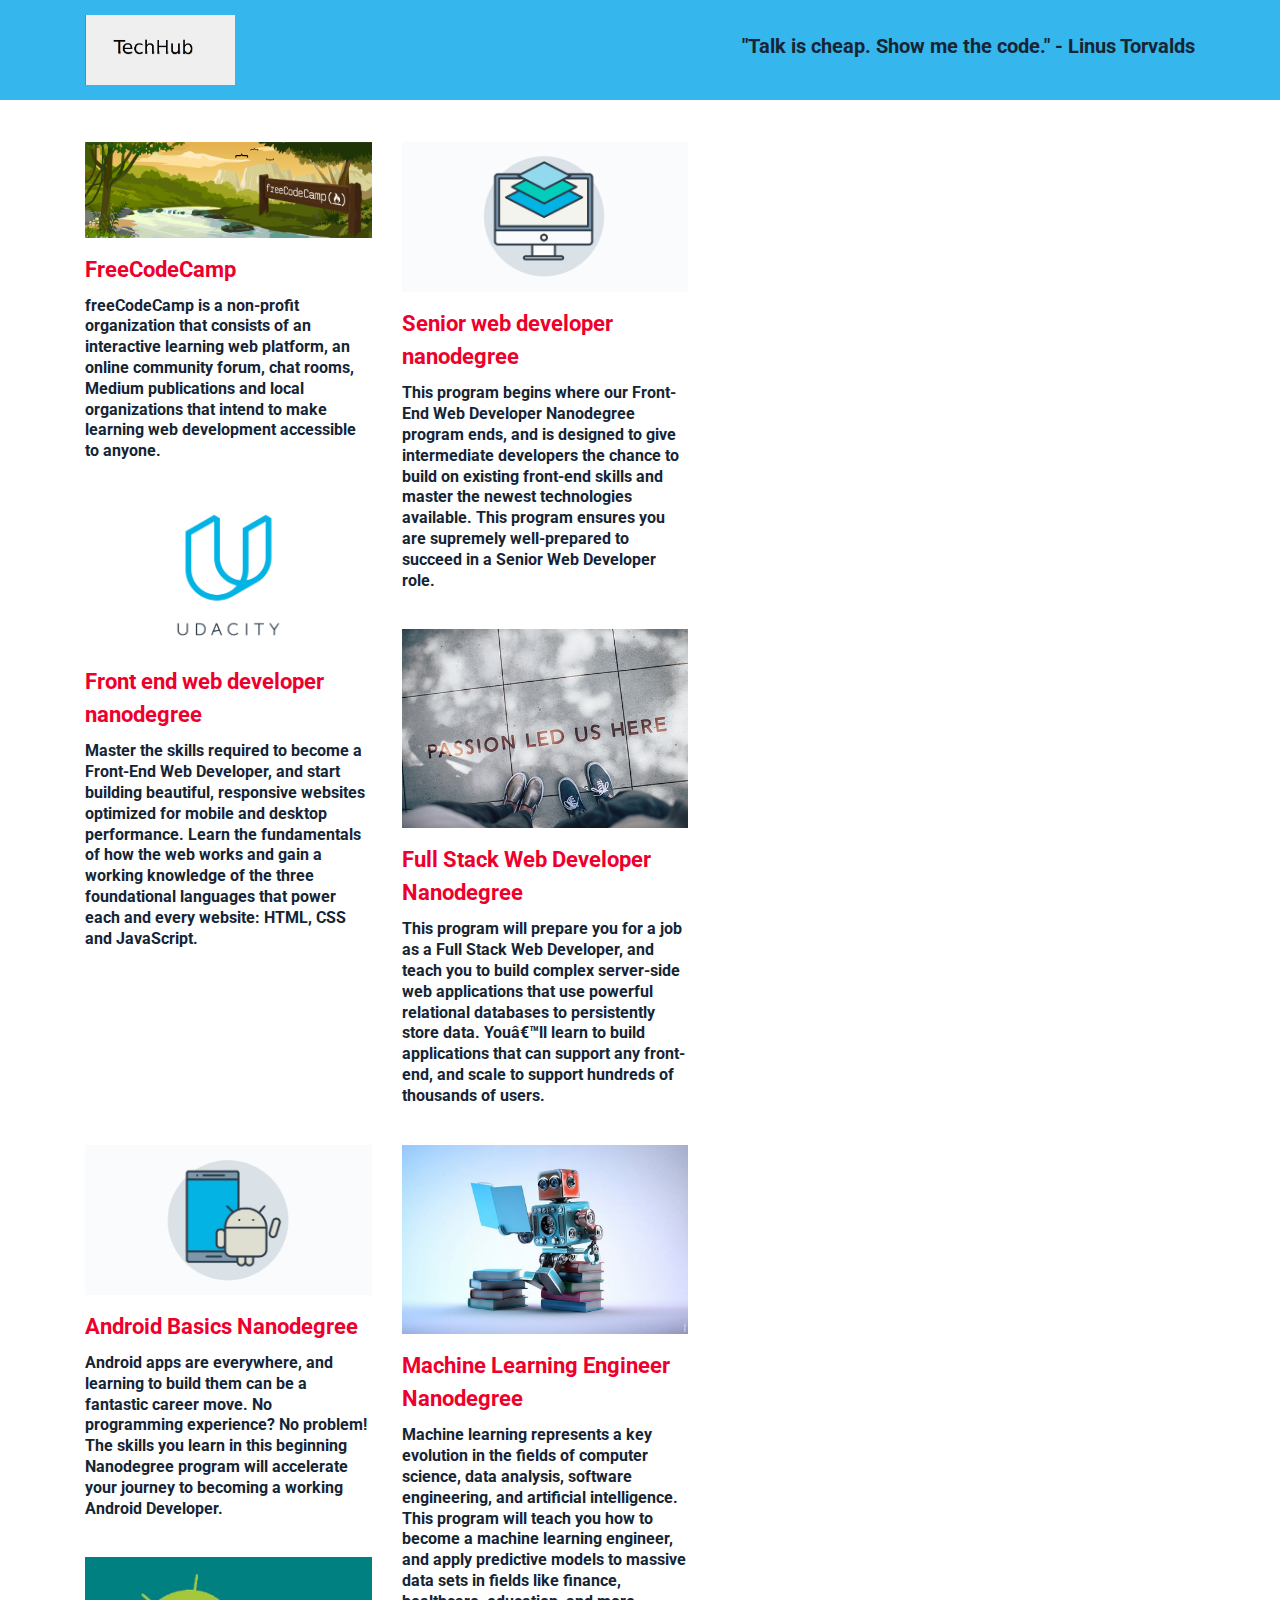
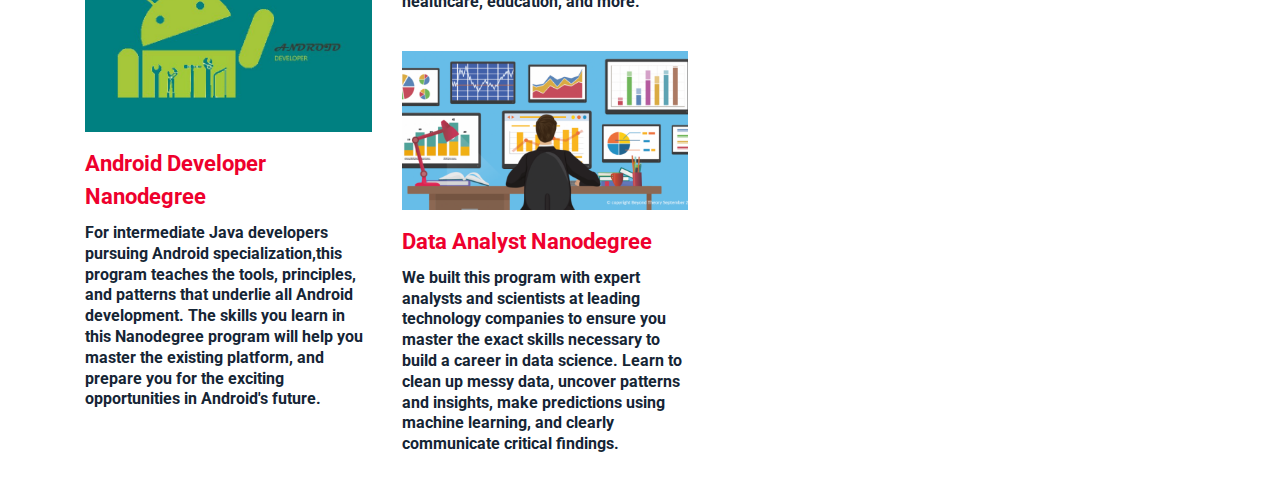
<file: frontend.html>
<!DOCTYPE html>
<html lang="en">

<head>
    <meta charset="UTF-8">
    <meta name="description" content="">
    <meta http-equiv="X-UA-Compatible" content="IE=edge">
    <meta name="viewport" content="width=device-width, initial-scale=1, shrink-to-fit=no">
    <!-- The above 4 meta tags *must* come first in the head; any other head content must come *after* these tags -->

    <!-- Title -->
    <title>The News Paper - News &amp; Lifestyle Magazine Template</title>

    <!-- Favicon -->
    <link rel="icon" href="img/core-img/avi.png">

    <!-- Core Stylesheet -->
    <link rel="stylesheet" href="style.css">

</head>

<body>
    <!-- ##### Header Area Start ##### -->
    <header class="header-area">

        <!-- Top Header Area -->
        <div class="top-header-area">
            <div class="container">

                <div class="row">
                    <div class="col-12">
                        <div class="top-header-content d-flex align-items-center justify-content-between">
                            <!-- Logo -->
                            <div class="logo">
                                <img src="img/core-img/avi.png" alt="" width="150" height="75">
                            </div>

                            <!-- Login Search Area -->
                            <!-- <div class="login-search-area d-flex align-items-center"> -->
                                <!-- Login -->
                                <!-- <div class="login d-flex">
                                    <a href="#">Login</a>
                                    <a href="#">Register</a>
                                </div> -->
                                <!-- Search Form -->
                                <!-- <div class="search-form">
                                    <!-- <form action="#" method="post">
                                        <input type="search" name="search" class="form-control" placeholder="Search">
                                        <button type="submit"><i class="fa fa-search" aria-hidden="true"></i></button>
                                    </form> -->
                                    <h5>"Talk is cheap. Show me the code." - Linus Torvalds</h5>
                                </div>
                            </div>
                        </div>
                    </div>
                </div>
            </div>
        </div>
        <br>
        <br>


    <div class="featured-post-area">
        <div class="container">
            <div class="row">
                

                <div class="col-12 col-md-6 col-lg-8">
                    <!-- Single Featured Post -->
                    <div class="row">

                        <!-- Single Featured Post -->
                        <div class="col-12 col-lg-5">
                            <!-- Single Featured Post -->
                            <div class="single-blog-post featured-post-2">
                                <div class="post-thumb">
                                    <a href="https://www.freecodecamp.org/" target=_blank><img src="img/bg-img/fcc.png" alt=""></a>
                                </div>
                                <div class="post-data">
                                    <a href="https://www.freecodecamp.org/" target=_blank class="post-catagory">FreeCodeCamp</a>
                                    <div class="post-meta">
                                            <h6>freeCodeCamp is a non-profit organization that consists of an interactive learning web platform, an online community forum, chat rooms, Medium publications and local organizations that intend to make learning web development accessible to anyone.</h6>

                                        <!-- Post Like & Post Comment -->
                                        <div class="d-flex align-items-center">
                                            <!-- <a href="#" class="post-like"><img src="img/core-img/like.png" alt=""> <span>392</span></a>
                                            <a href="#" class="post-comment"><img src="img/core-img/chat.png" alt=""> <span>10</span></a> -->
                                        </div>
                                    </div>
                                </div>
                            </div>

                            <!-- Single Featured Post -->
                            <div class="single-blog-post featured-post-2">
                                <div class="post-thumb">
                                    <a href="http://resources.iavinas.pro/re/basicweb.html" target=_blank><img src="img/bg-img/udacity.png" alt=""></a>
                                </div>
                                <div class="post-data">
                                    <a href="http://resources.iavinas.pro/re/basicweb.html" target=_blank class="post-catagory">Front end web developer nanodegree</a>
                                    <div class="post-meta">
                                            <h6>Master the skills required to become a Front-End Web Developer, and start building beautiful, responsive websites optimized for mobile and desktop performance. Learn the fundamentals of how the web works and gain a working knowledge of the three foundational languages that power each and every website: HTML, CSS and JavaScript.</h6>

                                        <!-- Post Like & Post Comment -->
                                        <div class="d-flex align-items-center">
                                            <!-- <a href="#" class="post-like"><img src="img/core-img/like.png" alt=""> <span>392</span></a>
                                            <a href="#" class="post-comment"><img src="img/core-img/chat.png" alt=""> <span>10</span></a> -->
                                        </div>
                                    </div>
                                </div>
                            </div>
                        </div>
                      </hr>

                        <div class="col-12 col-lg-5">
                            <!-- Single Featured Post -->
                            <div class="single-blog-post featured-post-2">
                                <div class="post-thumb">
                                    <a href="http://resources.iavinas.pro/re/advweb.html" target=_blank><img src="img/bg-img/seniorweb.png" alt=""></a>
                                </div>
                                <div class="post-data">
                                    <a href="http://resources.iavinas.pro/re/advweb.html" target=_blank class="post-catagory">Senior web developer nanodegree</a>
                                    <div class="post-meta">

                                            <h6>This program begins where our Front-End Web Developer Nanodegree program ends, and is designed to give intermediate developers the chance to build on existing front-end skills and master the newest technologies available. This program ensures you are supremely well-prepared to succeed in a Senior Web Developer role.</h6>

                                        <!-- Post Like & Post Comment -->
                                        <div class="d-flex align-items-center">
                                            <!-- <a href="#" class="post-like"><img src="img/core-img/like.png" alt=""> <span>392</span></a>
                                            <a href="#" class="post-comment"><img src="img/core-img/chat.png" alt=""> <span>10</span></a> -->
                                        </div>
                                    </div>
                                </div>
                            </div>

                            <!-- Single Featured Post -->
                            <div class="single-blog-post featured-post-2">
                                <div class="post-thumb">
                                    <a href="http://resources.iavinas.pro/re/fstackweb.html" target=_blank><img src="img/bg-img/18.jpg" alt=""></a>
                                </div>
                                <div class="post-data">
                                    <a href="http://resources.iavinas.pro/re/fstackweb.html" target=_blank class="post-catagory">Full Stack Web Developer Nanodegree</a>
                                    <div class="post-meta">
                                            <h6>This program will prepare you for a job as a Full Stack Web Developer, and teach you to build complex server-side web applications that use powerful relational databases to persistently store data. Youâ€™ll learn to build applications that can support any front-end, and scale to support hundreds of thousands of users.</h6>

                                        <!-- Post Like & Post Comment -->
                                        <div class="d-flex align-items-center">
                                            <!-- <a href="#" class="post-like"><img src="img/core-img/like.png" alt=""> <span>392</span></a>
                                            <a href="#" class="post-comment"><img src="img/core-img/chat.png" alt=""> <span>10</span></a> -->
                                        </div>
                                    </div>
                                </div>
                            </div>
                        </div>
                      </hr>

                        <div class="col-12 col-lg-5">
                            <!-- Single Featured Post -->
                            <div class="single-blog-post featured-post-2">
                                <div class="post-thumb">
                                    <a href="http://resources.iavinas.pro/re/androidbasic.html" target=_blank><img src="img/bg-img/android-basics-jpg" alt=""></a>
                                </div>
                                <div class="post-data">
                                    <a href="http://resources.iavinas.pro/re/androidbasic.html" target=_blank class="post-catagory">Android Basics Nanodegree</a>
                                    <div class="post-meta">
                                            <h6>Android apps are everywhere, and learning to build them can be a fantastic career move. No programming experience? No problem! The skills you learn in this beginning Nanodegree program will accelerate your journey to becoming a working Android Developer.</h6>

                                        <!-- Post Like & Post Comment -->
                                        <div class="d-flex align-items-center">
                                            <!-- <a href="#" class="post-like"><img src="img/core-img/like.png" alt=""> <span>392</span></a>
                                            <a href="#" class="post-comment"><img src="img/core-img/chat.png" alt=""> <span>10</span></a> -->
                                        </div>
                                    </div>
                                </div>
                            </div>

                            <!-- Single Featured Post -->
                            <div class="single-blog-post featured-post-2">
                                <div class="post-thumb">
                                    <a href="http://resources.iavinas.pro/re/androiddev.html" target=_blank><img src="img/bg-img/android-develoers.jpg" alt=""></a>
                                </div>
                                <div class="post-data">
                                    <a href="http://resources.iavinas.pro/re/androiddev.html" target=_blank class="post-catagory">Android Developer Nanodegree</a>
                                    <div class="post-meta">
                                            <h6>For intermediate Java developers pursuing Android specialization,this program teaches the tools, principles, and patterns that underlie all Android development. The skills you learn in this Nanodegree program will help you master the existing platform, and prepare you for the exciting opportunities in Android's future.</h6>

                                        <!-- Post Like & Post Comment -->
                                        <div class="d-flex align-items-center">
                                            <!-- <a href="#" class="post-like"><img src="img/core-img/like.png" alt=""> <span>392</span></a>
                                            <a href="#" class="post-comment"><img src="img/core-img/chat.png" alt=""> <span>10</span></a> -->
                                        </div>
                                    </div>
                                </div>
                            </div>
                        </div>
                      </hr>

                        <div class="col-12 col-lg-5">
                            <!-- Single Featured Post -->
                            <div class="single-blog-post featured-post-2">
                                <div class="post-thumb">
                                    <a href="http://resources.iavinas.pro/re/machine.html" target=_blank><img src="img/bg-img/machine.jpg" alt=""></a>
                                </div>
                                <div class="post-data">
                                    <a href="http://resources.iavinas.pro/re/machine.html" target=_blank class="post-catagory">Machine Learning Engineer Nanodegree </a>
                                    <div class="post-meta">

                                            <h6>Machine learning represents a key evolution in the fields of computer science, data analysis, software engineering, and artificial intelligence. This program will teach you how to become a machine learning engineer, and apply predictive models to massive data sets in fields like finance, healthcare, education, and more.</h6>

                                        <!-- Post Like & Post Comment -->
                                        <!-- <div class="d-flex align-items-center">
                                            <a href="#" class="post-like"><img src="img/core-img/like.png" alt=""> <span>392</span></a>
                                            <a href="#" class="post-comment"><img src="img/core-img/chat.png" alt=""> <span>10</span></a>
                                        </div> -->
                                    </div>
                                </div>
                            </div>

                            <!-- Single Featured Post -->
                            <div class="single-blog-post featured-post-2">
                                <div class="post-thumb">
                                    <a href="http://resources.iavinas.pro/re/data.html" target=_blank><img src="img/bg-img/data_analyst.png" alt=""></a>
                                </div>
                                <div class="post-data">
                                    <a href="http://resources.iavinas.pro/re/data.html" target=_blank class="post-catagory">Data Analyst Nanodegree</a>
                                    <div class="post-meta">
                                            <h6>We built this program with expert analysts and scientists at leading technology companies to ensure you master the exact skills necessary to build a career in data science. Learn to clean up messy data, uncover patterns and insights, make predictions using machine learning, and clearly communicate critical findings. </h6>

                                        <!-- Post Like & Post Comment -->
                                        <!-- <div class="d-flex align-items-center">
                                            <a href="#" class="post-like"><img src="img/core-img/like.png" alt=""> <span>392</span></a>
                                            <a href="#" class="post-comment"><img src="img/core-img/chat.png" alt=""> <span>10</span></a>
                                        </div> -->
                                    </div>
                                </div>
                            </div>

                        </div>
                        </hr>
                    </div>
                </div>
            </div>
        </div>
    </div>
    <!-- ##### Featured Post Area End ##### -->


    <!-- ##### Footer Area Start ##### -->

    <!-- ##### All Javascript Files ##### -->
    <!-- jQuery-2.2.4 js -->
    <script src="js/jquery/jquery-2.2.4.min.js"></script>
    <!-- Popper js -->
    <script src="js/bootstrap/popper.min.js"></script>
    <!-- Bootstrap js -->
    <script src="js/bootstrap/bootstrap.min.js"></script>
    <!-- All Plugins js -->
    <script src="js/plugins/plugins.js"></script>
    <!-- Active js -->
    <script src="js/active.js"></script>
</body>

</html>
</file>
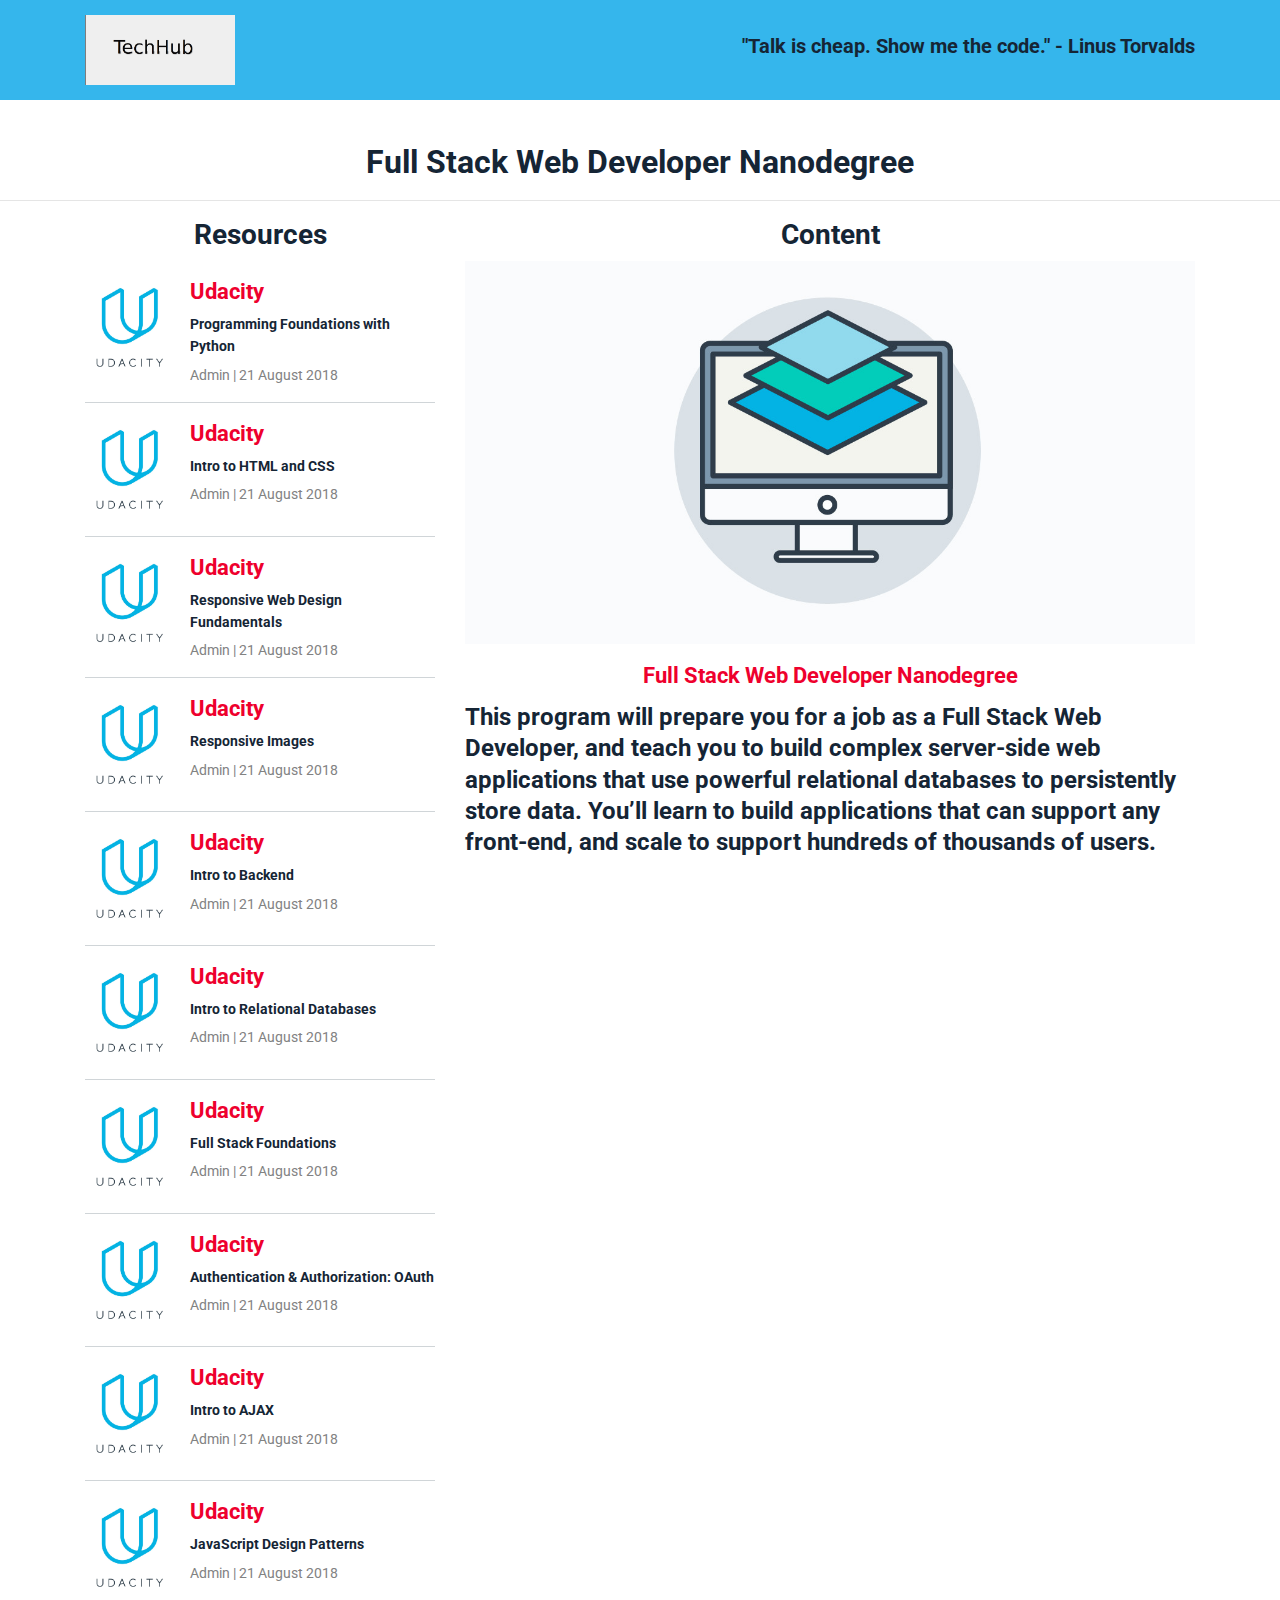
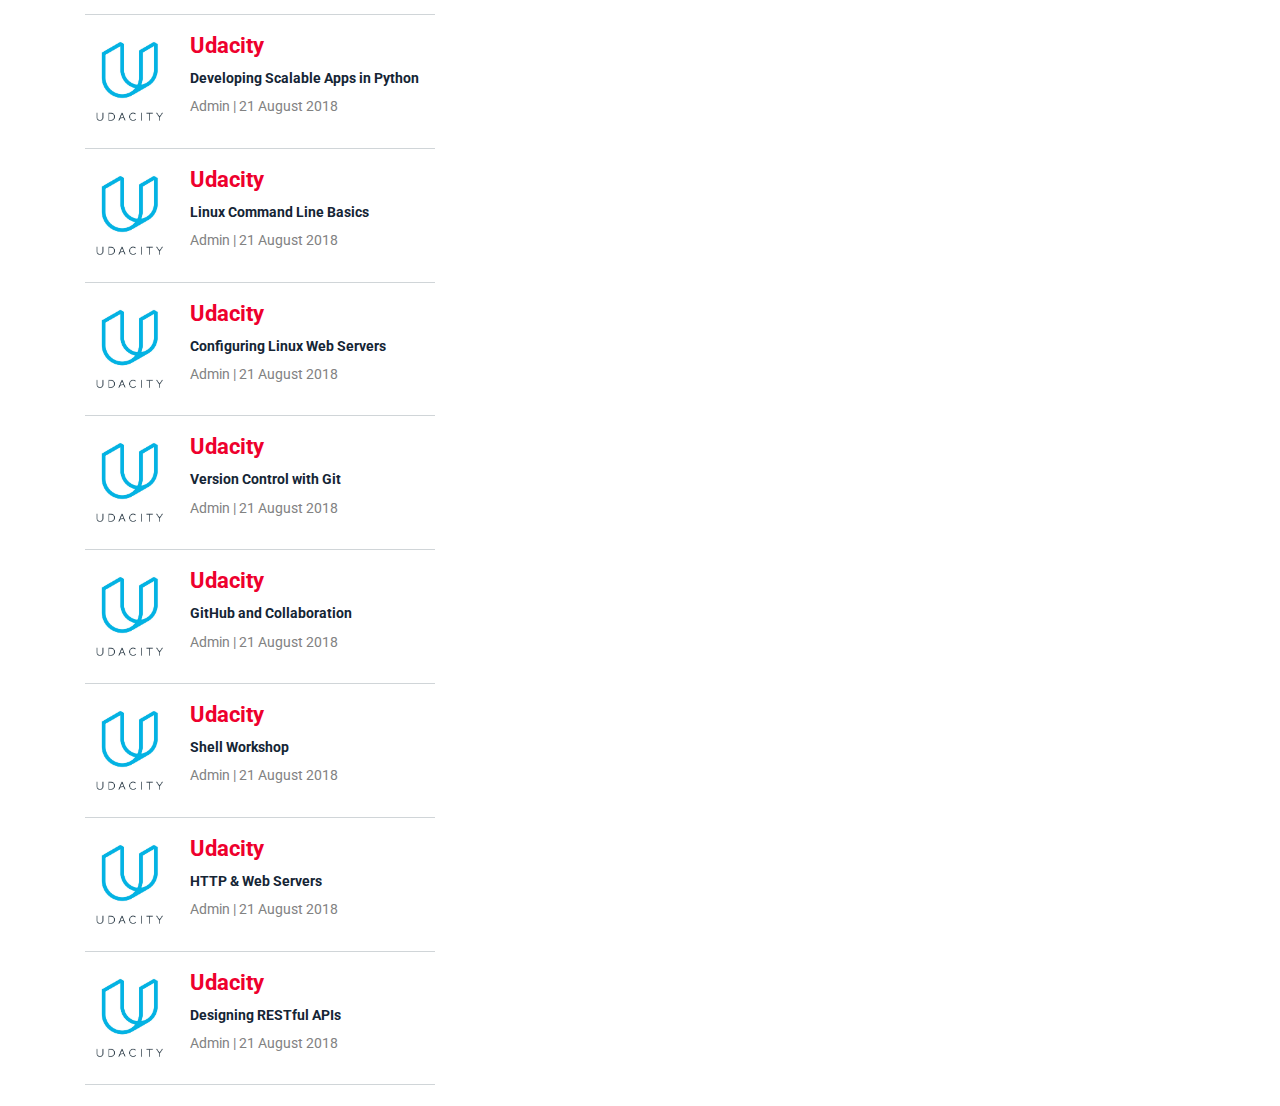
<file: fswdn.html>
<!DOCTYPE html>
<html lang="en">

<head>
    <meta charset="UTF-8">
    <meta name="description" content="">
    <meta http-equiv="X-UA-Compatible" content="IE=edge">
    <meta name="viewport" content="width=device-width, initial-scale=1, shrink-to-fit=no">

    <!-- The above 4 meta tags *must* come first in the head; any other head content must come *after* these tags -->

    <!-- Title -->
    <title>TechHub | Full Stack Web Developer Nanodegree</title>

    <!-- Favicon -->
    <link rel="icon" href="img/core-img/avi.png">

    <!-- Core Stylesheet -->
    <link rel="stylesheet" href="style.css">

</head>

<body>
    <!-- ##### Header Area Start ##### -->
    <header class="header-area">

        <!-- Top Header Area -->
        <div class="top-header-area">
            <div class="container">

                <div class="row">
                    <div class="col-12">
                        <div class="top-header-content d-flex align-items-center justify-content-between">
                            <!-- Logo -->
                            <div class="logo">
                                <img src="img/core-img/avi.png" alt="" width="150" height="75">
                            </div>
                                    <h5>"Talk is cheap. Show me the code." - Linus Torvalds</h5>
                                </div>
                            </div>
                        </div>
                    </div>
                </div>
            </div>
        </div>
        <br>
        <br>
<!---------------------------------------------------------------
                           Page Heading
   ------------------------------------------------------------------>
<div><center><h2> Full Stack Web Developer Nanodegree<br><hr> </h2></center></div>


    <!---------------------------------------------------------------
                           LINKS
   ------------------------------------------------------------------>

   <div class="featured-post-area">
        <div class="container">
            <div class="row">
                <div class="col-12 col-md-6 col-lg-4"> 
                 <center><h3> Resources  </h3></center>

                 <!-- Single Featured Post -->
                <div class="single-blog-post small-featured-post d-flex">
                    <div class="post-thumb">
                        <a href="https://www.udacity.com/course/programming-foundations-with-python--ud036"  target="_blank">
                          <img src="img/post/daily/udacity.jpg" alt=""></a>
                    </div>
                    <div class="post-data">
                        <a href="https://www.udacity.com/course/programming-foundations-with-python--ud036"  target="_blank" class="post-catagory">Udacity</a>
                        <div class="post-meta">
                            <a href="https://www.udacity.com/course/programming-foundations-with-python--ud036"  target="_blank" class="post-title">
                                <h6>Programming Foundations with Python</h6>
                            </a>
                            <p class="post-date"><span>Admin</span> | <span>21 August 2018</span></p>
                        </div>
                    </div>
                </div>

            <!-- Single Featured Post -->
                <div class="single-blog-post small-featured-post d-flex">
                    <div class="post-thumb">
                        <a href="https://www.udacity.com/course/intro-to-html-and-css--ud304"  target="_blank">
                          <img src="img/post/daily/udacity.jpg" alt=""></a>
                    </div>
                    <div class="post-data">
                        <a href="https://www.udacity.com/course/intro-to-html-and-css--ud304"  target="_blank" class="post-catagory">Udacity</a>
                        <div class="post-meta">
                            <a href="https://www.udacity.com/course/intro-to-html-and-css--ud304"  target="_blank" class="post-title">
                                <h6> Intro to HTML and CSS</h6>
                            </a>
                            <p class="post-date"><span>Admin</span> | <span>21 August 2018</span></p>
                        </div>
                    </div>
                </div>

             <!-- Single Featured Post -->
                <div class="single-blog-post small-featured-post d-flex">
                    <div class="post-thumb">
                        <a href="https://www.udacity.com/course/responsive-web-design-fundamentals--ud893"  target="_blank">
                          <img src="img/post/daily/udacity.jpg" alt=""></a>
                    </div>
                    <div class="post-data">
                        <a href="https://www.udacity.com/course/responsive-web-design-fundamentals--ud893"  target="_blank" class="post-catagory">Udacity</a>
                        <div class="post-meta">
                            <a href="https://www.udacity.com/course/responsive-web-design-fundamentals--ud893"  target="_blank" class="post-title">
                                <h6> Responsive Web Design Fundamentals</h6>
                            </a>
                            <p class="post-date"><span>Admin</span> | <span>21 August 2018</span></p>
                        </div>
                    </div>
                </div>

            <!-- Single Featured Post -->
                <div class="single-blog-post small-featured-post d-flex">
                    <div class="post-thumb">
                        <a href="https://www.udacity.com/course/responsive-images--ud882"  target="_blank">
                          <img src="img/post/daily/udacity.jpg" alt=""></a>
                    </div>
                    <div class="post-data">
                        <a href="https://www.udacity.com/course/responsive-images--ud882"  target="_blank" class="post-catagory">Udacity</a>
                        <div class="post-meta">
                            <a href="https://www.udacity.com/course/responsive-images--ud882"  target="_blank" class="post-title">
                                <h6> Responsive Images</h6>
                            </a>
                            <p class="post-date"><span>Admin</span> | <span>21 August 2018</span></p>
                        </div>
                    </div>
                </div>

             <!-- Single Featured Post -->
                <div class="single-blog-post small-featured-post d-flex">
                    <div class="post-thumb">
                        <a href="https://www.udacity.com/course/intro-to-backend--ud171"  target="_blank">
                          <img src="img/post/daily/udacity.jpg" alt=""></a>
                    </div>
                    <div class="post-data">
                        <a href="https://www.udacity.com/course/intro-to-backend--ud171"  target="_blank" class="post-catagory">Udacity</a>
                        <div class="post-meta">
                            <a href="https://www.udacity.com/course/intro-to-backend--ud171"  target="_blank" class="post-title">
                                <h6> Intro to Backend</h6>
                            </a>
                            <p class="post-date"><span>Admin</span> | <span>21 August 2018</span></p>
                        </div>
                    </div>
                </div>

             <!-- Single Featured Post -->
                <div class="single-blog-post small-featured-post d-flex">
                    <div class="post-thumb">
                        <a href="https://www.udacity.com/course/intro-to-relational-databases--ud1974"  target="_blank">
                          <img src="img/post/daily/udacity.jpg" alt=""></a>
                    </div>
                    <div class="post-data">
                        <a href="https://www.udacity.com/course/intro-to-relational-databases--ud1974"  target="_blank" class="post-catagory">Udacity</a>
                        <div class="post-meta">
                            <a href="https://www.udacity.com/course/intro-to-relational-databases--ud1974"  target="_blank" class="post-title">
                                <h6> Intro to Relational Databases</h6>
                            </a>
                            <p class="post-date"><span>Admin</span> | <span>21 August 2018</span></p>
                        </div>
                    </div>
                </div>

            <!-- Single Featured Post -->
                <div class="single-blog-post small-featured-post d-flex">
                    <div class="post-thumb">
                        <a href="https://www.udacity.com/course/full-stack-foundations--ud088"  target="_blank">
                          <img src="img/post/daily/udacity.jpg" alt=""></a>
                    </div>
                    <div class="post-data">
                        <a href="https://www.udacity.com/course/full-stack-foundations--ud088"  target="_blank" class="post-catagory">Udacity</a>
                        <div class="post-meta">
                            <a href="https://www.udacity.com/course/full-stack-foundations--ud088"  target="_blank" class="post-title">
                                <h6> Full Stack Foundations</h6>
                            </a>
                            <p class="post-date"><span>Admin</span> | <span>21 August 2018</span></p>
                        </div>
                    </div>
                </div>
                    
                    <!-- Single Featured Post -->
                <div class="single-blog-post small-featured-post d-flex">
                    <div class="post-thumb">
                        <a href="https://www.udacity.com/course/authentication-authorization-oauth--ud330"  target="_blank">
                          <img src="img/post/daily/udacity.jpg" alt=""></a>
                    </div>
                    <div class="post-data">
                        <a href="https://www.udacity.com/course/authentication-authorization-oauth--ud330"  target="_blank" class="post-catagory">Udacity</a>
                        <div class="post-meta">
                            <a href="https://www.udacity.com/course/authentication-authorization-oauth--ud330"  target="_blank" class="post-title">
                                <h6> Authentication & Authorization: OAuth</h6>
                            </a>
                            <p class="post-date"><span>Admin</span> | <span>21 August 2018</span></p>
                        </div>
                    </div>
                </div>
                    
                    <!-- Single Featured Post -->
                <div class="single-blog-post small-featured-post d-flex">
                    <div class="post-thumb">
                        <a href="https://www.udacity.com/course/intro-to-ajax--ud110"  target="_blank">
                          <img src="img/post/daily/udacity.jpg" alt=""></a>
                    </div>
                    <div class="post-data">
                        <a href="https://www.udacity.com/course/intro-to-ajax--ud110"  target="_blank" class="post-catagory">Udacity</a>
                        <div class="post-meta">
                            <a href="https://www.udacity.com/course/intro-to-ajax--ud110"  target="_blank" class="post-title">
                                <h6> Intro to AJAX</h6>
                            </a>
                            <p class="post-date"><span>Admin</span> | <span>21 August 2018</span></p>
                        </div>
                    </div>
                </div>
                    
                    <!-- Single Featured Post -->
                <div class="single-blog-post small-featured-post d-flex">
                    <div class="post-thumb">
                        <a href="https://www.udacity.com/course/javascript-design-patterns--ud989"  target="_blank">
                          <img src="img/post/daily/udacity.jpg" alt=""></a>
                    </div>
                    <div class="post-data">
                        <a href="https://www.udacity.com/course/javascript-design-patterns--ud989"  target="_blank" class="post-catagory">Udacity</a>
                        <div class="post-meta">
                            <a href="https://www.udacity.com/course/javascript-design-patterns--ud989"  target="_blank" class="post-title">
                                <h6>JavaScript Design Patterns</h6>
                            </a>
                            <p class="post-date"><span>Admin</span> | <span>21 August 2018</span></p>
                        </div>
                    </div>
                </div>
                    
                         <!-- Single Featured Post -->
                <div class="single-blog-post small-featured-post d-flex">
                    <div class="post-thumb">
                        <a href="https://www.udacity.com/course/developing-scalable-apps-in-python--ud858"  target="_blank">
                          <img src="img/post/daily/udacity.jpg" alt=""></a>
                    </div>
                    <div class="post-data">
                        <a href="https://www.udacity.com/course/developing-scalable-apps-in-python--ud858"  target="_blank" class="post-catagory">Udacity</a>
                        <div class="post-meta">
                            <a href="https://www.udacity.com/course/developing-scalable-apps-in-python--ud858"  target="_blank" class="post-title">
                                <h6> Developing Scalable Apps in Python</h6>
                            </a>
                            <p class="post-date"><span>Admin</span> | <span>21 August 2018</span></p>
                        </div>
                    </div>
                </div>
                    
                         <!-- Single Featured Post -->
                <div class="single-blog-post small-featured-post d-flex">
                    <div class="post-thumb">
                        <a href="https://www.udacity.com/course/linux-command-line-basics--ud595"  target="_blank">
                          <img src="img/post/daily/udacity.jpg" alt=""></a>
                    </div>
                    <div class="post-data">
                        <a href="https://www.udacity.com/course/linux-command-line-basics--ud595"  target="_blank" class="post-catagory">Udacity</a>
                        <div class="post-meta">
                            <a href="https://www.udacity.com/course/linux-command-line-basics--ud595"  target="_blank" class="post-title">
                                <h6> Linux Command Line Basics</h6>
                            </a>
                            <p class="post-date"><span>Admin</span> | <span>21 August 2018</span></p>
                        </div>
                    </div>
                </div>
                    
                         <!-- Single Featured Post -->
                <div class="single-blog-post small-featured-post d-flex">
                    <div class="post-thumb">
                        <a href="https://www.udacity.com/course/configuring-linux-web-servers--ud299"  target="_blank">
                          <img src="img/post/daily/udacity.jpg" alt=""></a>
                    </div>
                    <div class="post-data">
                        <a href="https://www.udacity.com/course/configuring-linux-web-servers--ud299"  target="_blank" class="post-catagory">Udacity</a>
                        <div class="post-meta">
                            <a href="https://www.udacity.com/course/configuring-linux-web-servers--ud299"  target="_blank" class="post-title">
                                <h6> Configuring Linux Web Servers</h6>
                            </a>
                            <p class="post-date"><span>Admin</span> | <span>21 August 2018</span></p>
                        </div>
                    </div>
                </div>
                    
                         <!-- Single Featured Post -->
                <div class="single-blog-post small-featured-post d-flex">
                    <div class="post-thumb">
                        <a href="https://www.udacity.com/course/version-control-with-git--ud123"  target="_blank">
                          <img src="img/post/daily/udacity.jpg" alt=""></a>
                    </div>
                    <div class="post-data">
                        <a href="https://www.udacity.com/course/version-control-with-git--ud123"  target="_blank" class="post-catagory">Udacity</a>
                        <div class="post-meta">
                            <a href="https://www.udacity.com/course/version-control-with-git--ud123"  target="_blank" class="post-title">
                                <h6>Version Control with Git</h6>
                            </a>
                            <p class="post-date"><span>Admin</span> | <span>21 August 2018</span></p>
                        </div>
                    </div>
                </div>
                    
                         <!-- Single Featured Post -->
                <div class="single-blog-post small-featured-post d-flex">
                    <div class="post-thumb">
                        <a href="https://www.udacity.com/course/github-collaboration--ud456"  target="_blank">
                          <img src="img/post/daily/udacity.jpg" alt=""></a>
                    </div>
                    <div class="post-data">
                        <a href="https://www.udacity.com/course/github-collaboration--ud456"  target="_blank" class="post-catagory">Udacity</a>
                        <div class="post-meta">
                            <a href="https://www.udacity.com/course/github-collaboration--ud456"  target="_blank" class="post-title">
                                <h6>GitHub and Collaboration</h6>
                            </a>
                            <p class="post-date"><span>Admin</span> | <span>21 August 2018</span></p>
                        </div>
                    </div>
                </div>
                    
                         <!-- Single Featured Post -->
                <div class="single-blog-post small-featured-post d-flex">
                    <div class="post-thumb">
                        <a href="https://www.udacity.com/course/shell-workshop--ud206"  target="_blank">
                          <img src="img/post/daily/udacity.jpg" alt=""></a>
                    </div>
                    <div class="post-data">
                        <a href="https://www.udacity.com/course/shell-workshop--ud206"  target="_blank" class="post-catagory">Udacity</a>
                        <div class="post-meta">
                            <a href="https://www.udacity.com/course/shell-workshop--ud206"  target="_blank" class="post-title">
                                <h6>Shell Workshop</h6>
                            </a>
                            <p class="post-date"><span>Admin</span> | <span>21 August 2018</span></p>
                        </div>
                    </div>
                </div>
                    
                         <!-- Single Featured Post -->
                <div class="single-blog-post small-featured-post d-flex">
                    <div class="post-thumb">
                        <a href="https://www.udacity.com/course/http-web-servers--ud303"  target="_blank">
                          <img src="img/post/daily/udacity.jpg" alt=""></a>
                    </div>
                    <div class="post-data">
                        <a href="https://www.udacity.com/course/http-web-servers--ud303"  target="_blank" class="post-catagory">Udacity</a>
                        <div class="post-meta">
                            <a href="https://www.udacity.com/course/http-web-servers--ud303"  target="_blank" class="post-title">
                                <h6>HTTP & Web Servers</h6>
                            </a>
                            <p class="post-date"><span>Admin</span> | <span>21 August 2018</span></p>
                        </div>
                    </div>
                </div>
                    
                         <!-- Single Featured Post -->
                <div class="single-blog-post small-featured-post d-flex">
                    <div class="post-thumb">
                        <a href="https://www.udacity.com/course/designing-restful-apis--ud388"  target="_blank">
                          <img src="img/post/daily/udacity.jpg" alt=""></a>
                    </div>
                    <div class="post-data">
                        <a href="https://www.udacity.com/course/designing-restful-apis--ud388"  target="_blank" class="post-catagory">Udacity</a>
                        <div class="post-meta">
                            <a href="https://www.udacity.com/course/designing-restful-apis--ud388"  target="_blank" class="post-title">
                                <h6>Designing RESTful APIs</h6>
                            </a>
                            <p class="post-date"><span>Admin</span> | <span>21 August 2018</span></p>
                        </div>
                    </div>
                </div><br>
         </div>
     </hr>
            

 <!---------------------------------------------------------------
                          CONTENT
   ------------------------------------------------------------------>


             <div class="col-12 col-md-6 col-lg-8">
                    <!-- Single Featured Post -->
                    <div class="row">
                    
                        <div class="col-12">
                         <center><h3> Content  </h3></center>   
                            <!-- Single Featured Post -->
            <div class="single-blog-post featured-post-2">
                <div class="post-thumb">
                    <a href="#" target=_blank><img src="img/bg-img/seniorweb.png" alt=""></a>
                </div>
                <div class="post-data">
                    <a href="#" target=_blank class="post-catagory"><center>Full Stack Web Developer Nanodegree</center></a>
                    <div class="post-meta">

                            <h4>This program will prepare you for a job as a Full Stack Web Developer, and teach you to build complex server-side web applications that use powerful relational databases to persistently store data.
You’ll learn to build applications that can support any front-end, and scale to support hundreds of thousands of users.</h4>

                        <!-- Post Like & Post Comment -->
                        <div class="d-flex align-items-center">
                            <!-- <a href="#" class="post-like"><img src="img/core-img/like.png" alt=""> <span>392</span></a>
                            <a href="#" class="post-comment"><img src="img/core-img/chat.png" alt=""> <span>10</span></a> -->
                        </div>
                    </div>
                </div>
            </div>
                        </div>
                        </hr>
                    </div>
                </div>
            </div>
        </div>
    </div>
    <!-- ##### Featured Post Area End ##### -->


    <!-- ##### Footer Area Start ##### -->

    <!-- ##### All Javascript Files ##### -->
    <!-- jQuery-2.2.4 js -->
    <script src="js/jquery/jquery-2.2.4.min.js"></script>
    <!-- Popper js -->
    <script src="js/bootstrap/popper.min.js"></script>
    <!-- Bootstrap js -->
    <script src="js/bootstrap/bootstrap.min.js"></script>
    <!-- All Plugins js -->
    <script src="js/plugins/plugins.js"></script>
    <!-- Active js -->
    <script src="js/active.js"></script>
</body>

</html>
</file>
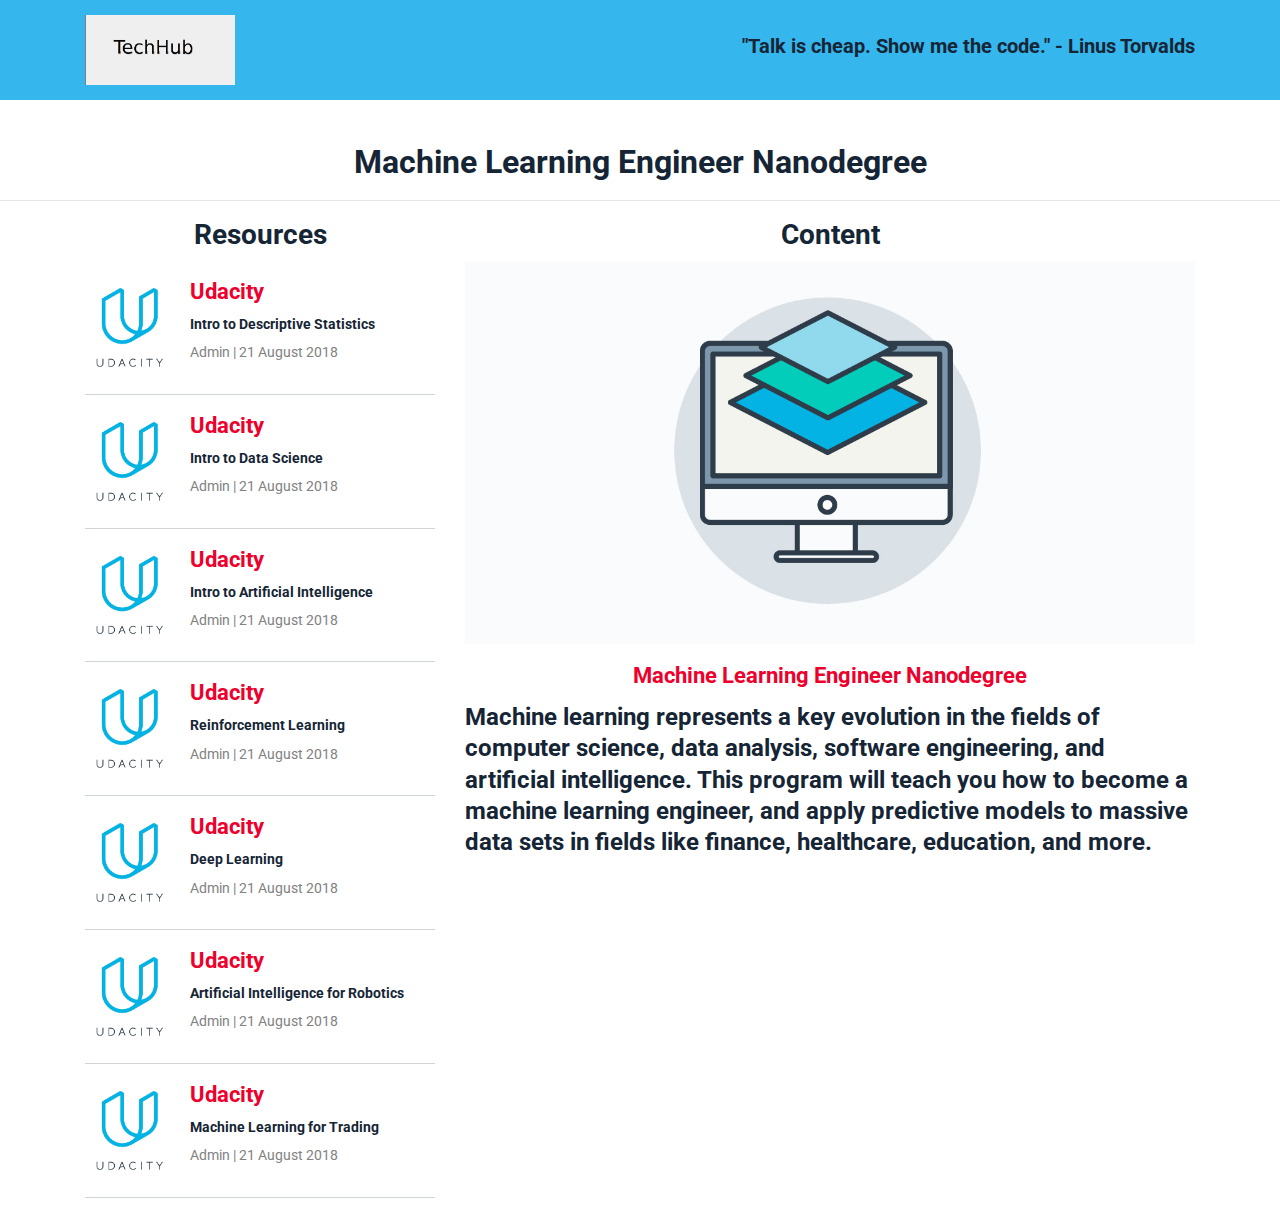
<file: mlen.html>
<!DOCTYPE html>
<html lang="en">

<head>
    <meta charset="UTF-8">
    <meta name="description" content="">
    <meta http-equiv="X-UA-Compatible" content="IE=edge">
    <meta name="viewport" content="width=device-width, initial-scale=1, shrink-to-fit=no">

    <!-- The above 4 meta tags *must* come first in the head; any other head content must come *after* these tags -->

    <!-- Title -->
    <title>TechHub | Machine Learning Engineer Nanodegree</title>

    <!-- Favicon -->
    <link rel="icon" href="img/core-img/avi.png">

    <!-- Core Stylesheet -->
    <link rel="stylesheet" href="style.css">

</head>

<body>
    <!-- ##### Header Area Start ##### -->
    <header class="header-area">

        <!-- Top Header Area -->
        <div class="top-header-area">
            <div class="container">

                <div class="row">
                    <div class="col-12">
                        <div class="top-header-content d-flex align-items-center justify-content-between">
                            <!-- Logo -->
                            <div class="logo">
                                <img src="img/core-img/avi.png" alt="" width="150" height="75">
                            </div>
                                    <h5>"Talk is cheap. Show me the code." - Linus Torvalds</h5>
                                </div>
                            </div>
                        </div>
                    </div>
                </div>
            </div>
        </div>
        <br>
        <br>
<!---------------------------------------------------------------
                           Page Heading
   ------------------------------------------------------------------>
<div><center><h2> Machine Learning Engineer Nanodegree<br><hr> </h2></center></div>


    <!---------------------------------------------------------------
                           LINKS
   ------------------------------------------------------------------>

   <div class="featured-post-area">
        <div class="container">
            <div class="row">
                <div class="col-12 col-md-6 col-lg-4"> 
                 <center><h3> Resources  </h3></center>

                 <!-- Single Featured Post -->
                <div class="single-blog-post small-featured-post d-flex">
                    <div class="post-thumb">
                        <a href="https://www.udacity.com/course/intro-to-descriptive-statistics--ud827"  target="_blank">
                          <img src="img/post/daily/udacity.jpg" alt=""></a>
                    </div>
                    <div class="post-data">
                        <a href="https://www.udacity.com/course/intro-to-descriptive-statistics--ud827"  target="_blank" class="post-catagory">Udacity</a>
                        <div class="post-meta">
                            <a href="https://www.udacity.com/course/intro-to-descriptive-statistics--ud827"  target="_blank" class="post-title">
                                <h6>Intro to Descriptive Statistics</h6>
                            </a>
                            <p class="post-date"><span>Admin</span> | <span>21 August 2018</span></p>
                        </div>
                    </div>
                </div>

            <!-- Single Featured Post -->
                <div class="single-blog-post small-featured-post d-flex">
                    <div class="post-thumb">
                        <a href="https://www.udacity.com/course/intro-to-data-science--ud359"  target="_blank">
                          <img src="img/post/daily/udacity.jpg" alt=""></a>
                    </div>
                    <div class="post-data">
                        <a href="https://www.udacity.com/course/intro-to-data-science--ud359"  target="_blank" class="post-catagory">Udacity</a>
                        <div class="post-meta">
                            <a href="https://www.udacity.com/course/intro-to-data-science--ud359"  target="_blank" class="post-title">
                                <h6>Intro to Data Science</h6>
                            </a>
                            <p class="post-date"><span>Admin</span> | <span>21 August 2018</span></p>
                        </div>
                    </div>
                </div>

             <!-- Single Featured Post -->
                <div class="single-blog-post small-featured-post d-flex">
                    <div class="post-thumb">
                        <a href="https://www.udacity.com/course/intro-to-artificial-intelligence--cs271"  target="_blank">
                          <img src="img/post/daily/udacity.jpg" alt=""></a>
                    </div>
                    <div class="post-data">
                        <a href="https://www.udacity.com/course/intro-to-artificial-intelligence--cs271"  target="_blank" class="post-catagory">Udacity</a>
                        <div class="post-meta">
                            <a href="https://www.udacity.com/course/intro-to-artificial-intelligence--cs271"  target="_blank" class="post-title">
                                <h6>Intro to Artificial Intelligence</h6>
                            </a>
                            <p class="post-date"><span>Admin</span> | <span>21 August 2018</span></p>
                        </div>
                    </div>
                </div>

            <!-- Single Featured Post -->
                <div class="single-blog-post small-featured-post d-flex">
                    <div class="post-thumb">
                        <a href="https://www.udacity.com/course/reinforcement-learning--ud600 "  target="_blank">
                          <img src="img/post/daily/udacity.jpg" alt=""></a>
                    </div>
                    <div class="post-data">
                        <a href="https://www.udacity.com/course/reinforcement-learning--ud600 "  target="_blank" class="post-catagory">Udacity</a>
                        <div class="post-meta">
                            <a href="https://www.udacity.com/course/reinforcement-learning--ud600 "  target="_blank" class="post-title">
                                <h6>Reinforcement Learning</h6>
                            </a>
                            <p class="post-date"><span>Admin</span> | <span>21 August 2018</span></p>
                        </div>
                    </div>
                </div>

             <!-- Single Featured Post -->
                <div class="single-blog-post small-featured-post d-flex">
                    <div class="post-thumb">
                        <a href="https://www.udacity.com/course/deep-learning--ud730"  target="_blank">
                          <img src="img/post/daily/udacity.jpg" alt=""></a>
                    </div>
                    <div class="post-data">
                        <a href="https://www.udacity.com/course/deep-learning--ud730"  target="_blank" class="post-catagory">Udacity</a>
                        <div class="post-meta">
                            <a href="https://www.udacity.com/course/deep-learning--ud730"  target="_blank" class="post-title">
                                <h6>Deep Learning</h6>
                            </a>
                            <p class="post-date"><span>Admin</span> | <span>21 August 2018</span></p>
                        </div>
                    </div>
                </div>

             <!-- Single Featured Post -->
                <div class="single-blog-post small-featured-post d-flex">
                    <div class="post-thumb">
                        <a href="https://www.udacity.com/course/artificial-intelligence-for-robotics--cs373"  target="_blank">
                          <img src="img/post/daily/udacity.jpg" alt=""></a>
                    </div>
                    <div class="post-data">
                        <a href="https://www.udacity.com/course/artificial-intelligence-for-robotics--cs373"  target="_blank" class="post-catagory">Udacity</a>
                        <div class="post-meta">
                            <a href="https://www.udacity.com/course/artificial-intelligence-for-robotics--cs373"  target="_blank" class="post-title">
                                <h6>Artificial Intelligence for Robotics</h6>
                            </a>
                            <p class="post-date"><span>Admin</span> | <span>21 August 2018</span></p>
                        </div>
                    </div>
                </div>

            <!-- Single Featured Post -->
                <div class="single-blog-post small-featured-post d-flex">
                    <div class="post-thumb">
                        <a href="https://www.udacity.com/course/machine-learning-for-trading--ud501 "  target="_blank">
                          <img src="img/post/daily/udacity.jpg" alt=""></a>
                    </div>
                    <div class="post-data">
                        <a href="https://www.udacity.com/course/machine-learning-for-trading--ud501 "  target="_blank" class="post-catagory">Udacity</a>
                        <div class="post-meta">
                            <a href="https://www.udacity.com/course/machine-learning-for-trading--ud501 "  target="_blank" class="post-title">
                                <h6>Machine Learning for Trading</h6>
                            </a>
                            <p class="post-date"><span>Admin</span> | <span>21 August 2018</span></p>
                        </div>
                    </div>
                </div><br>
         </div>
     </hr>
            

 <!---------------------------------------------------------------
                          CONTENT
   ------------------------------------------------------------------>


             <div class="col-12 col-md-6 col-lg-8">
                    <!-- Single Featured Post -->
                    <div class="row">
                    
                        <div class="col-12">
                         <center><h3> Content  </h3></center>   
                            <!-- Single Featured Post -->
            <div class="single-blog-post featured-post-2">
                <div class="post-thumb">
                    <a href="#" target=_blank><img src="img/bg-img/seniorweb.png" alt=""></a>
                </div>
                <div class="post-data">
                    <a href="#" target=_blank class="post-catagory"><center>Machine Learning Engineer Nanodegree</center></a>
                    <div class="post-meta">

                            <h4>Machine learning represents a key evolution in the fields of computer science, data analysis, software engineering, and artificial intelligence.

This program will teach you how to become a machine learning engineer, and apply predictive models to massive data sets in fields like finance, healthcare, education, and more.</h4>

                        <!-- Post Like & Post Comment -->
                        <div class="d-flex align-items-center">
                            <!-- <a href="#" class="post-like"><img src="img/core-img/like.png" alt=""> <span>392</span></a>
                            <a href="#" class="post-comment"><img src="img/core-img/chat.png" alt=""> <span>10</span></a> -->
                        </div>
                    </div>
                </div>
            </div>
                        </div>
                        </hr>
                    </div>
                </div>
            </div>
        </div>
    </div>
    <!-- ##### Featured Post Area End ##### -->


    <!-- ##### Footer Area Start ##### -->

    <!-- ##### All Javascript Files ##### -->
    <!-- jQuery-2.2.4 js -->
    <script src="js/jquery/jquery-2.2.4.min.js"></script>
    <!-- Popper js -->
    <script src="js/bootstrap/popper.min.js"></script>
    <!-- Bootstrap js -->
    <script src="js/bootstrap/bootstrap.min.js"></script>
    <!-- All Plugins js -->
    <script src="js/plugins/plugins.js"></script>
    <!-- Active js -->
    <script src="js/active.js"></script>
</body>

</html>
</file>
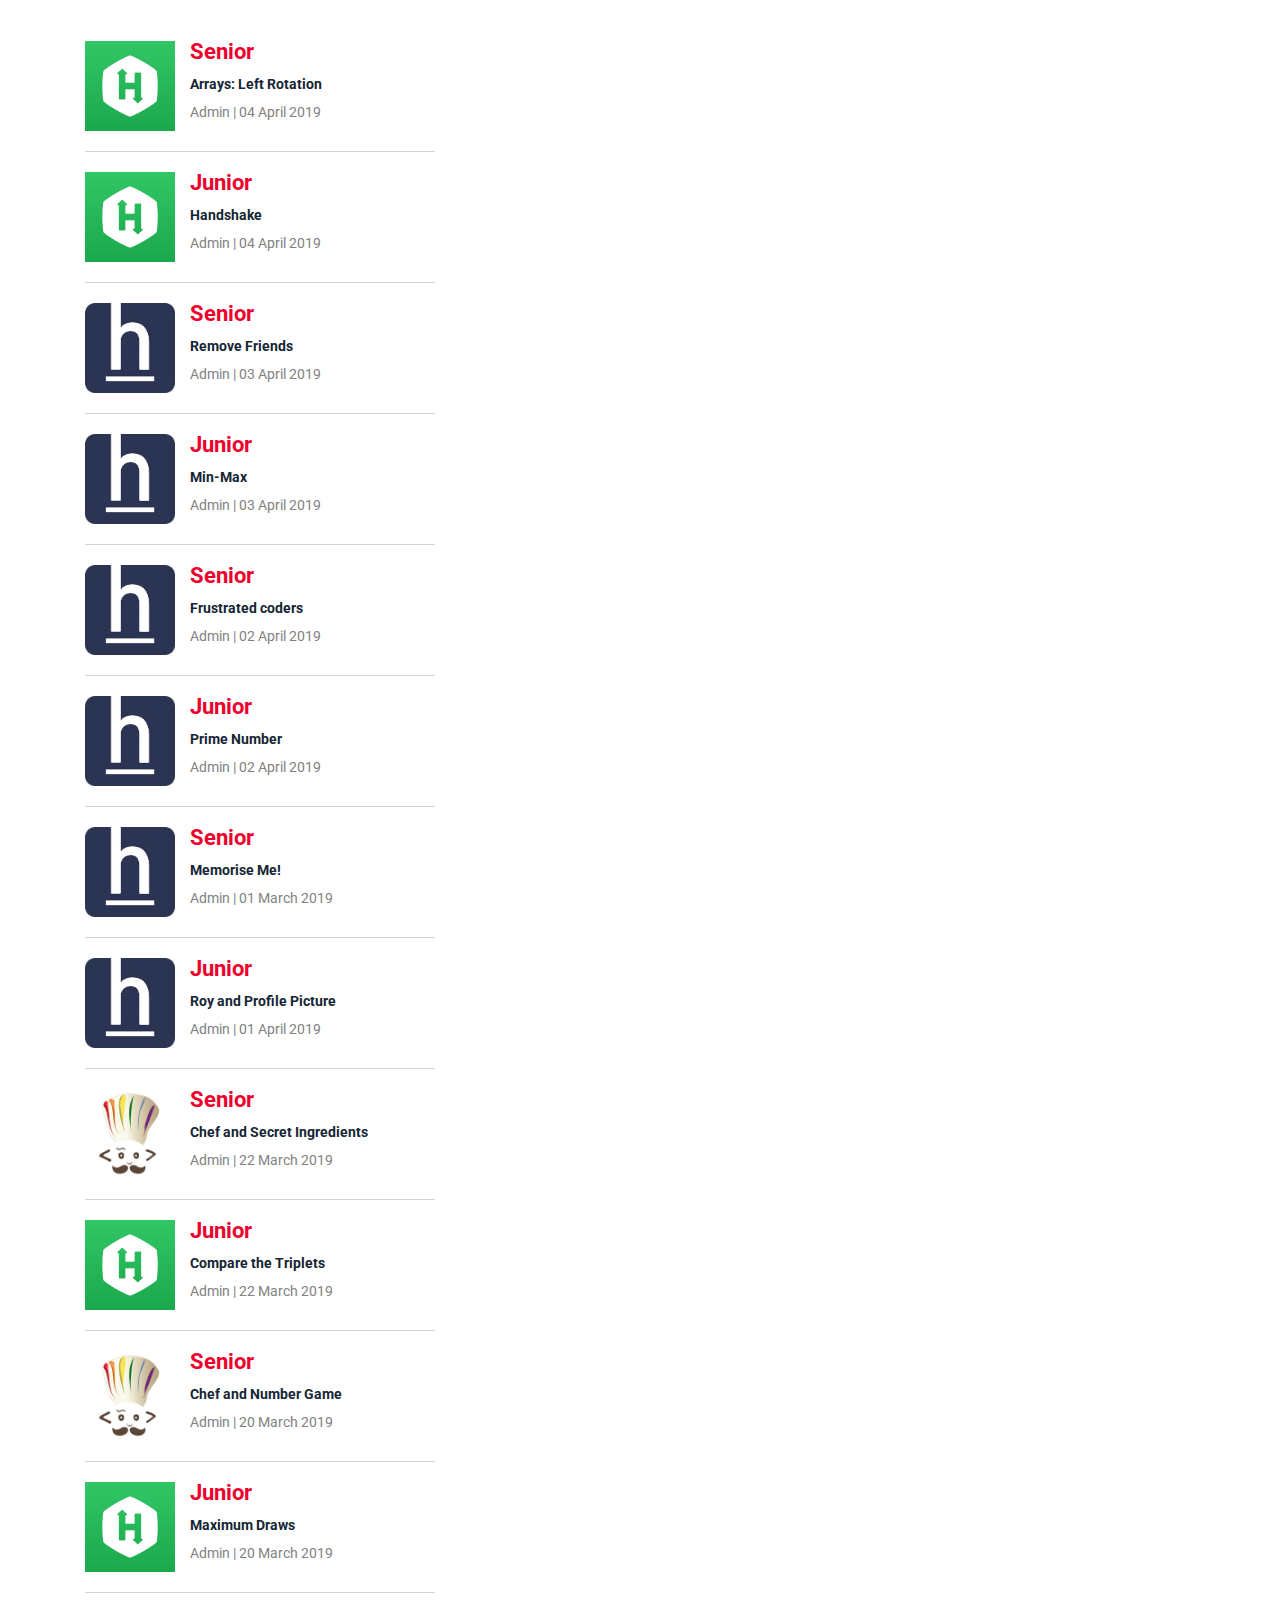
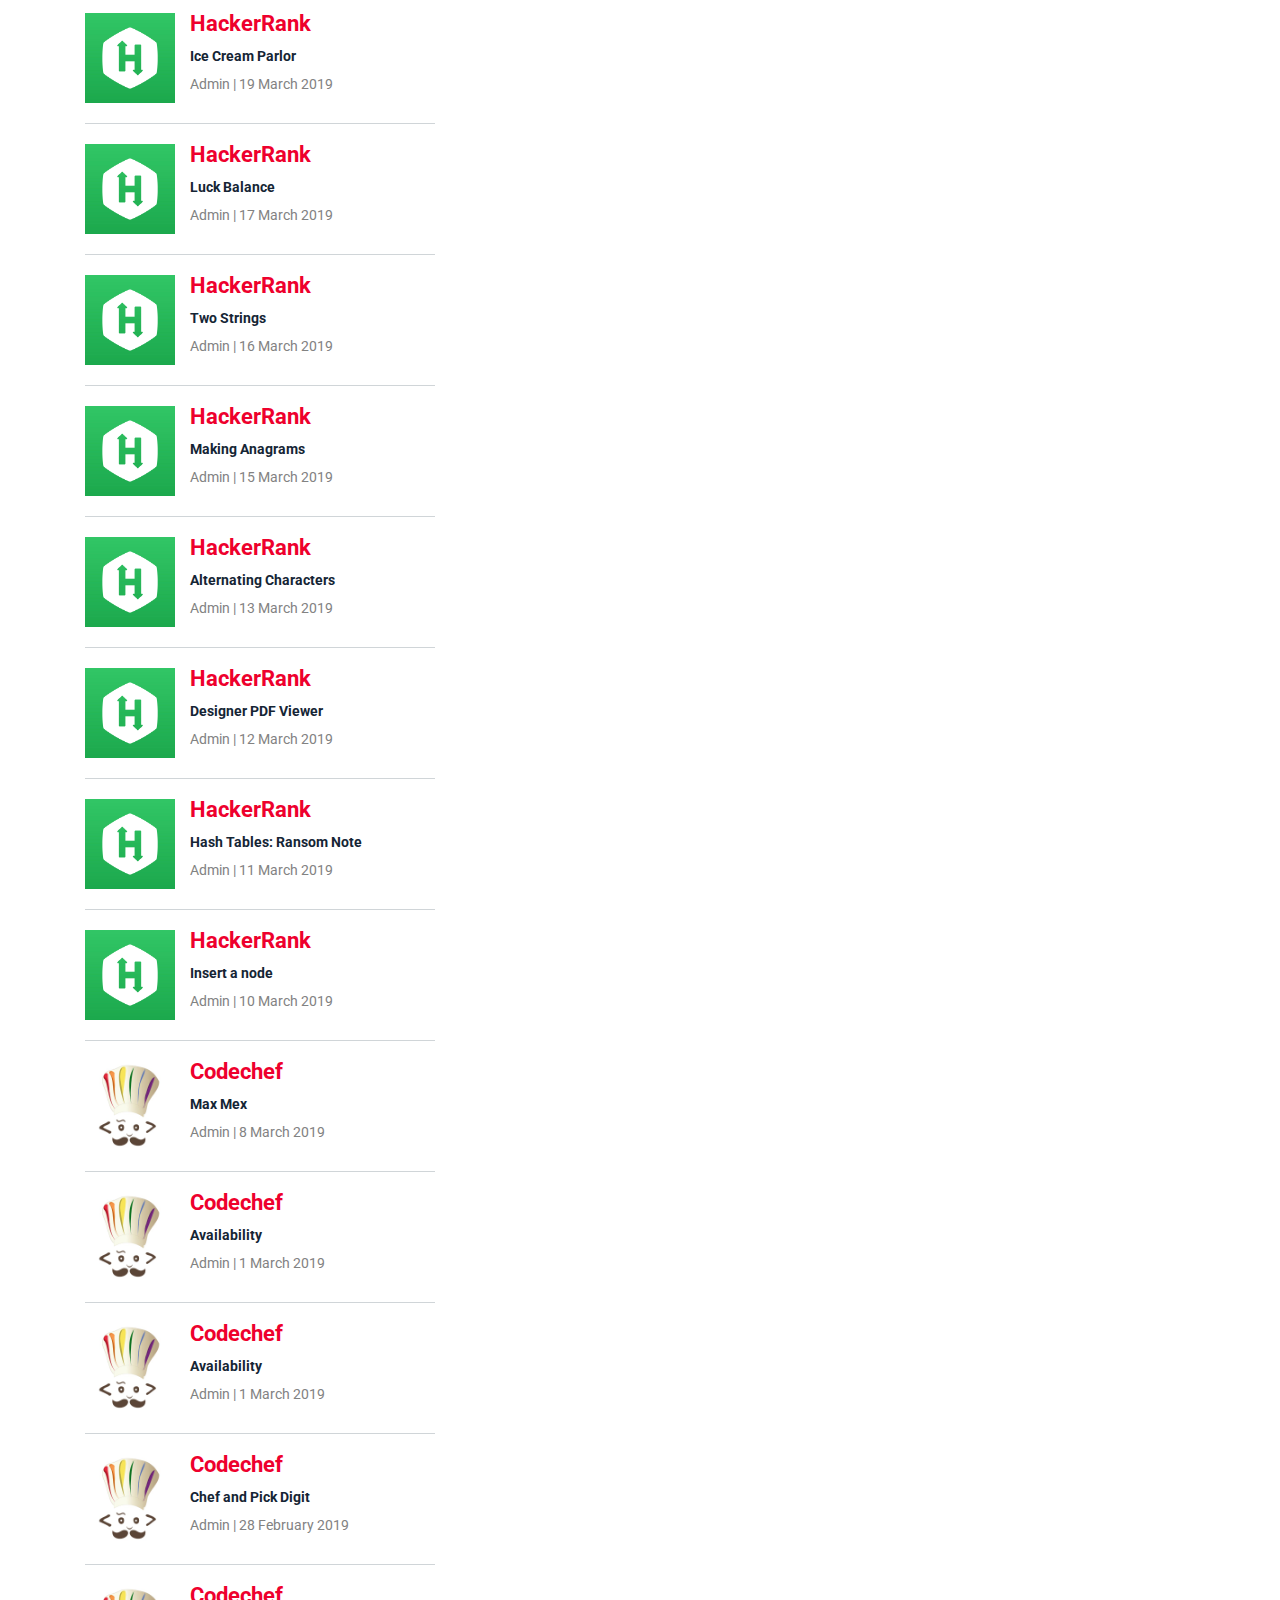
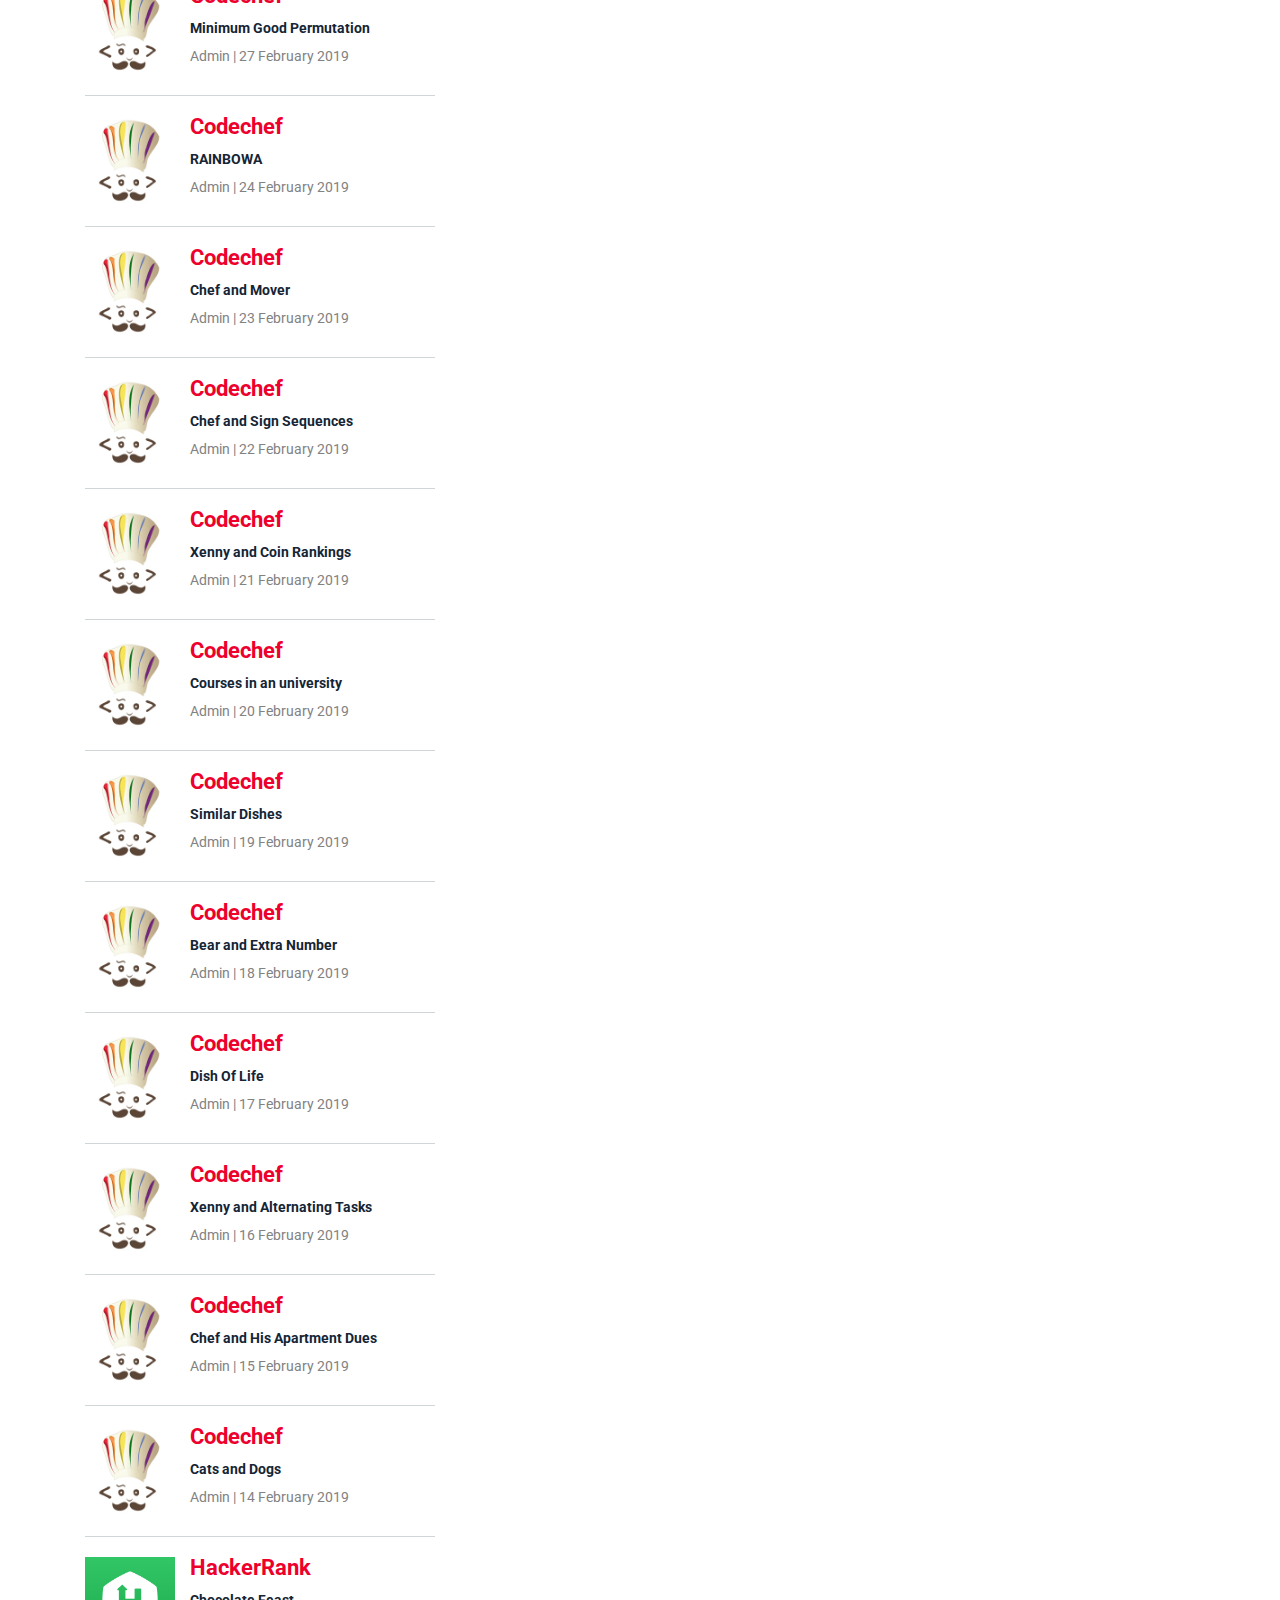
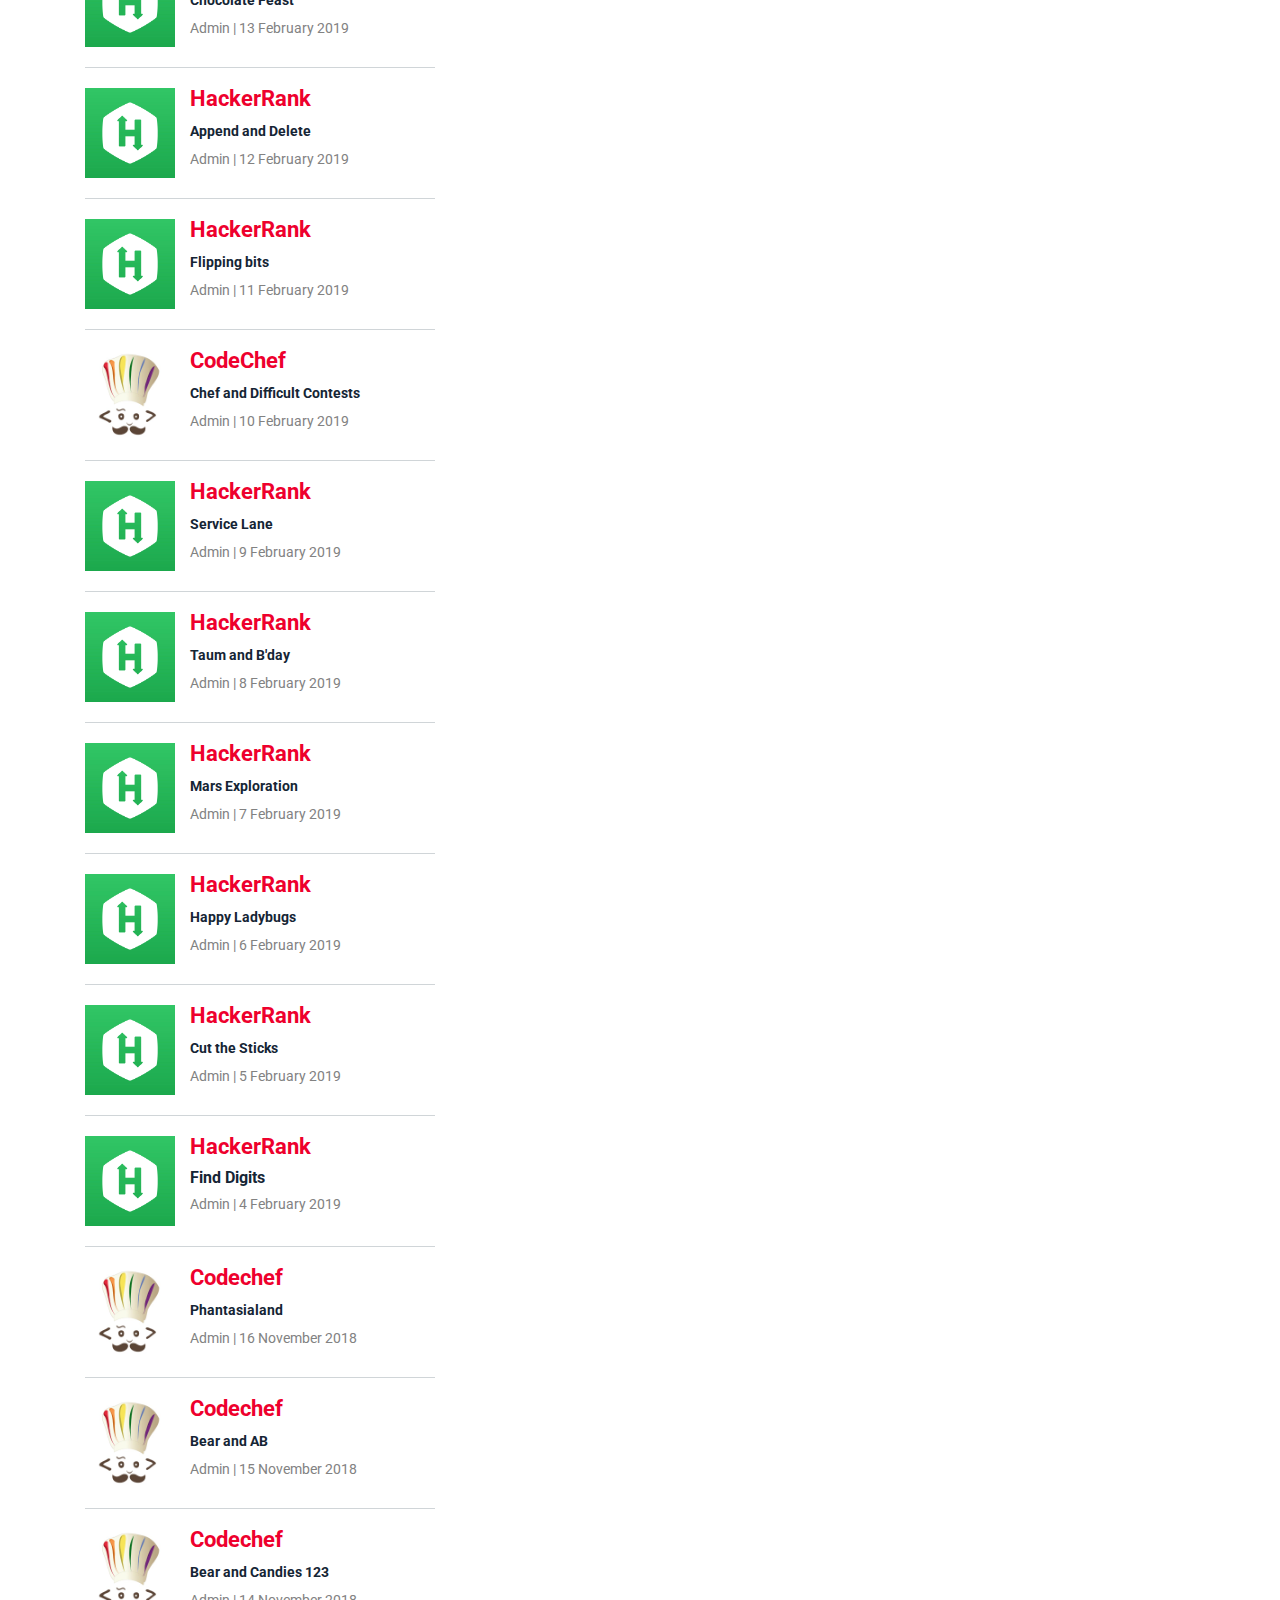
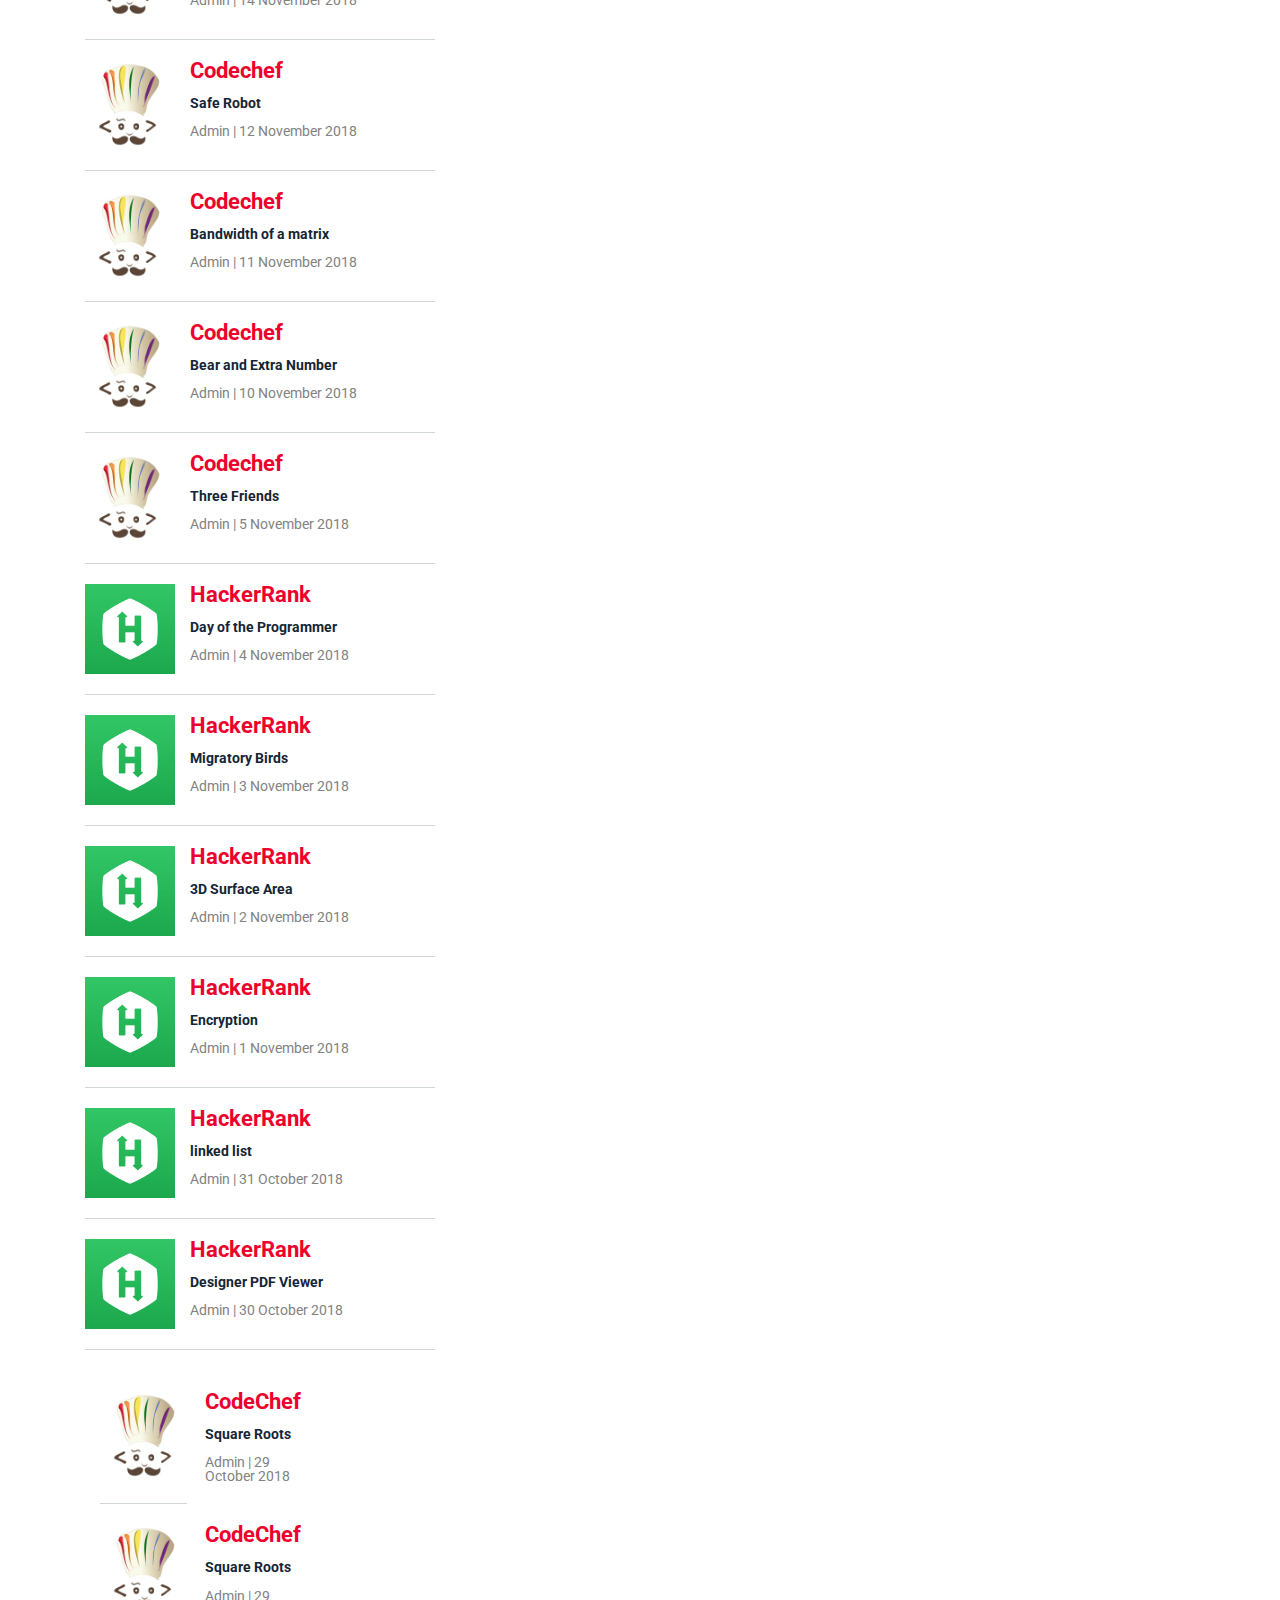
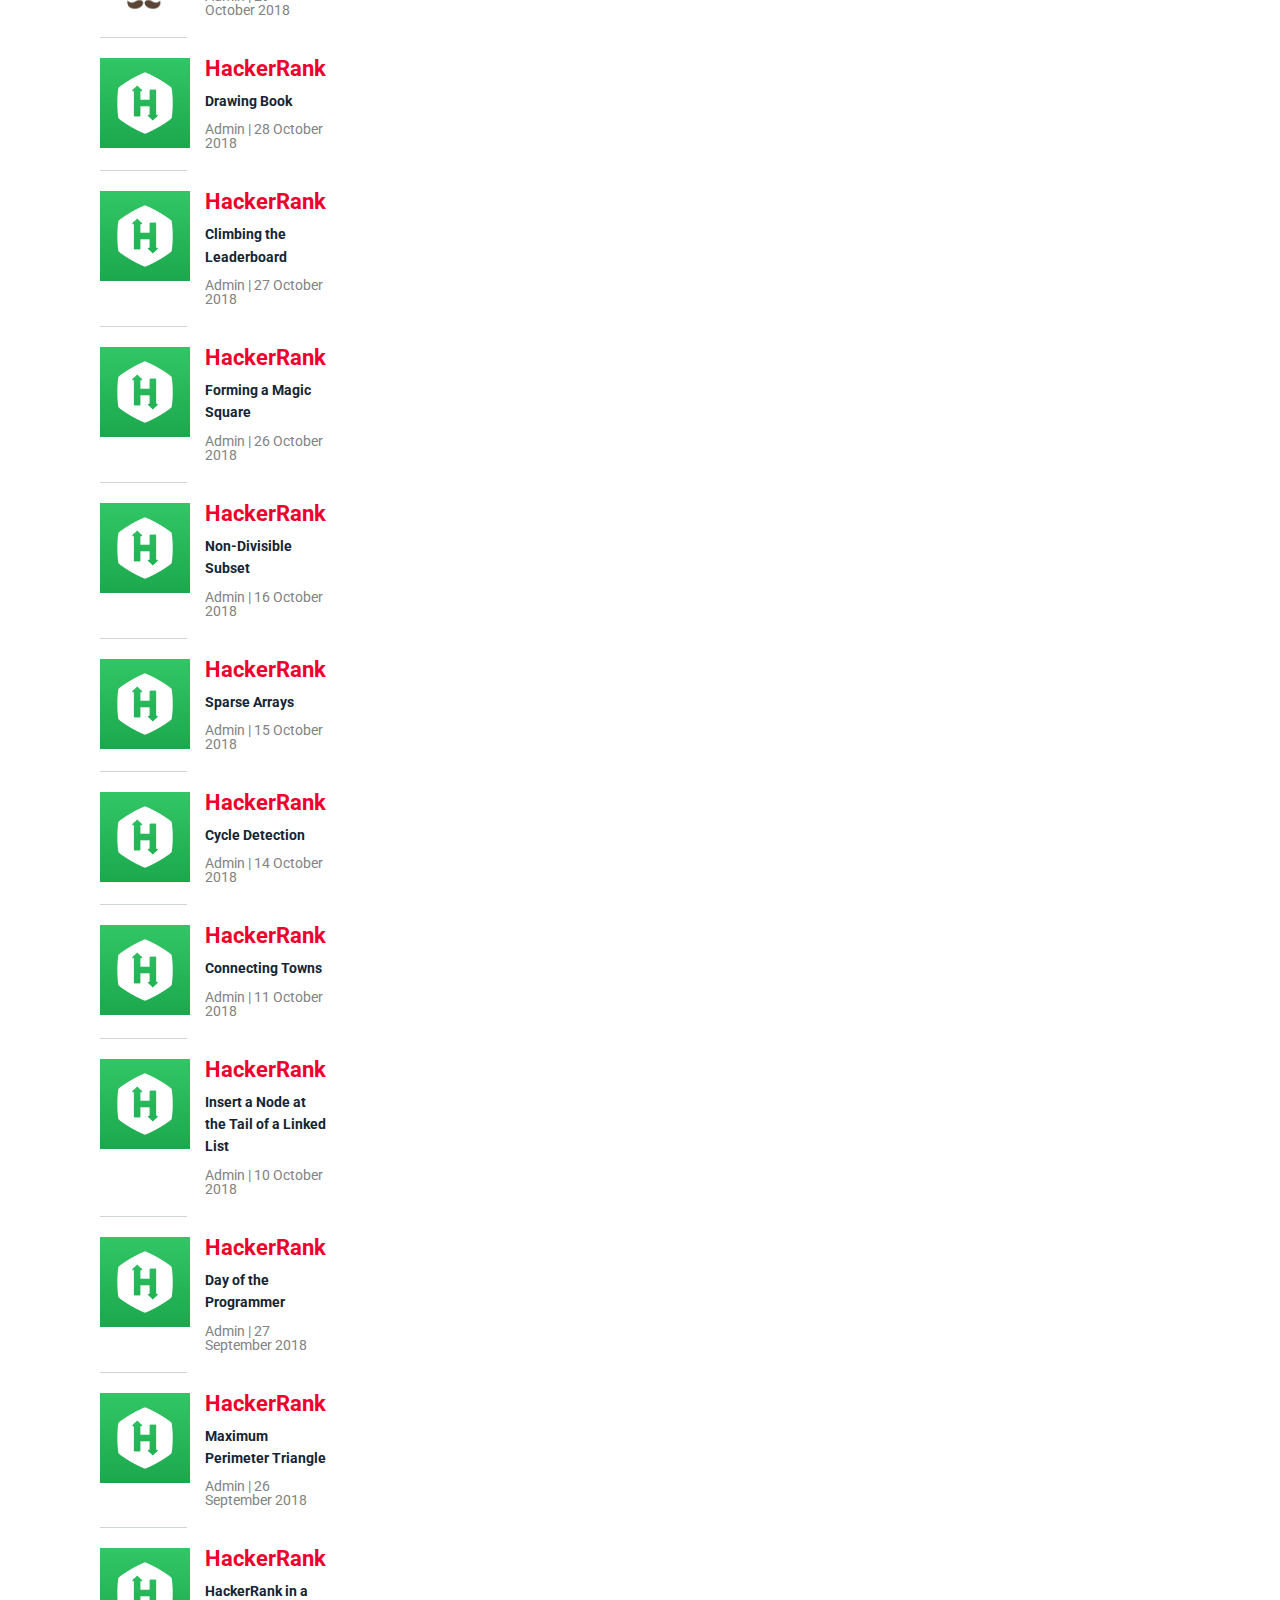
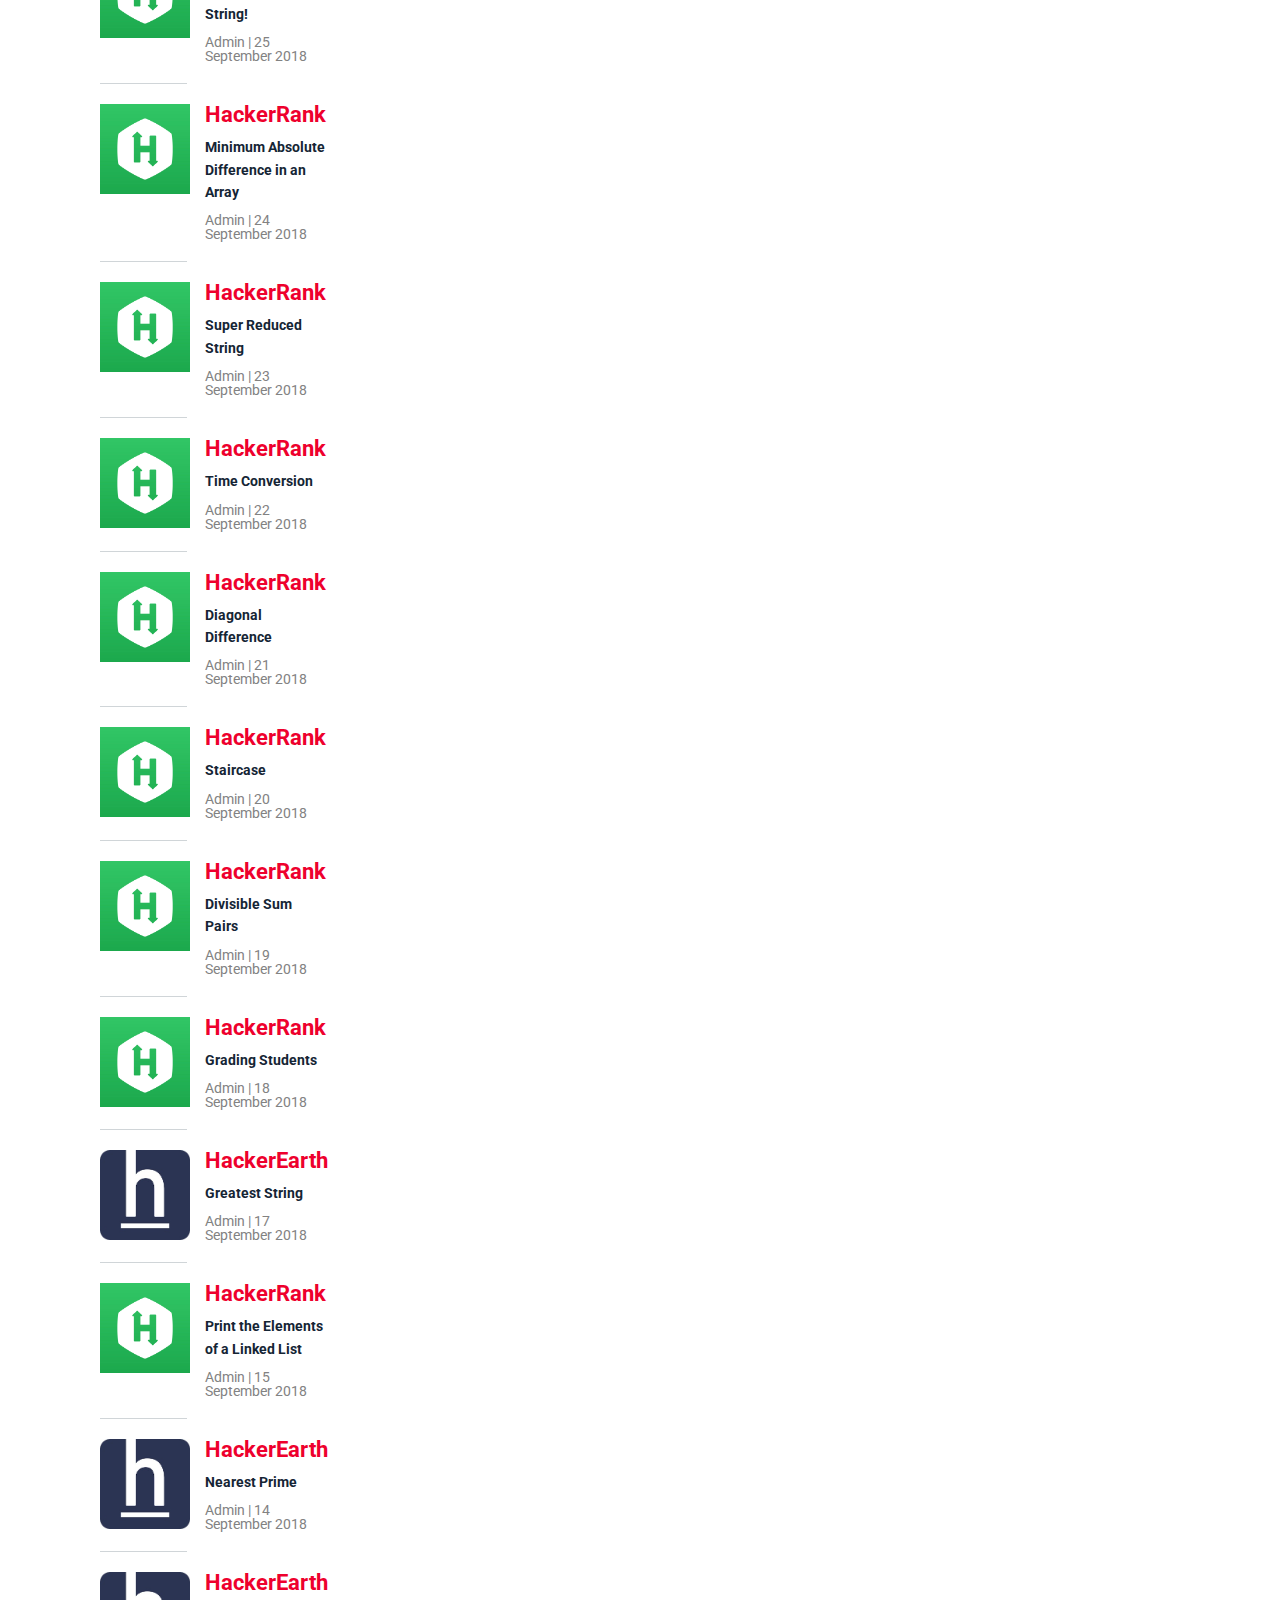
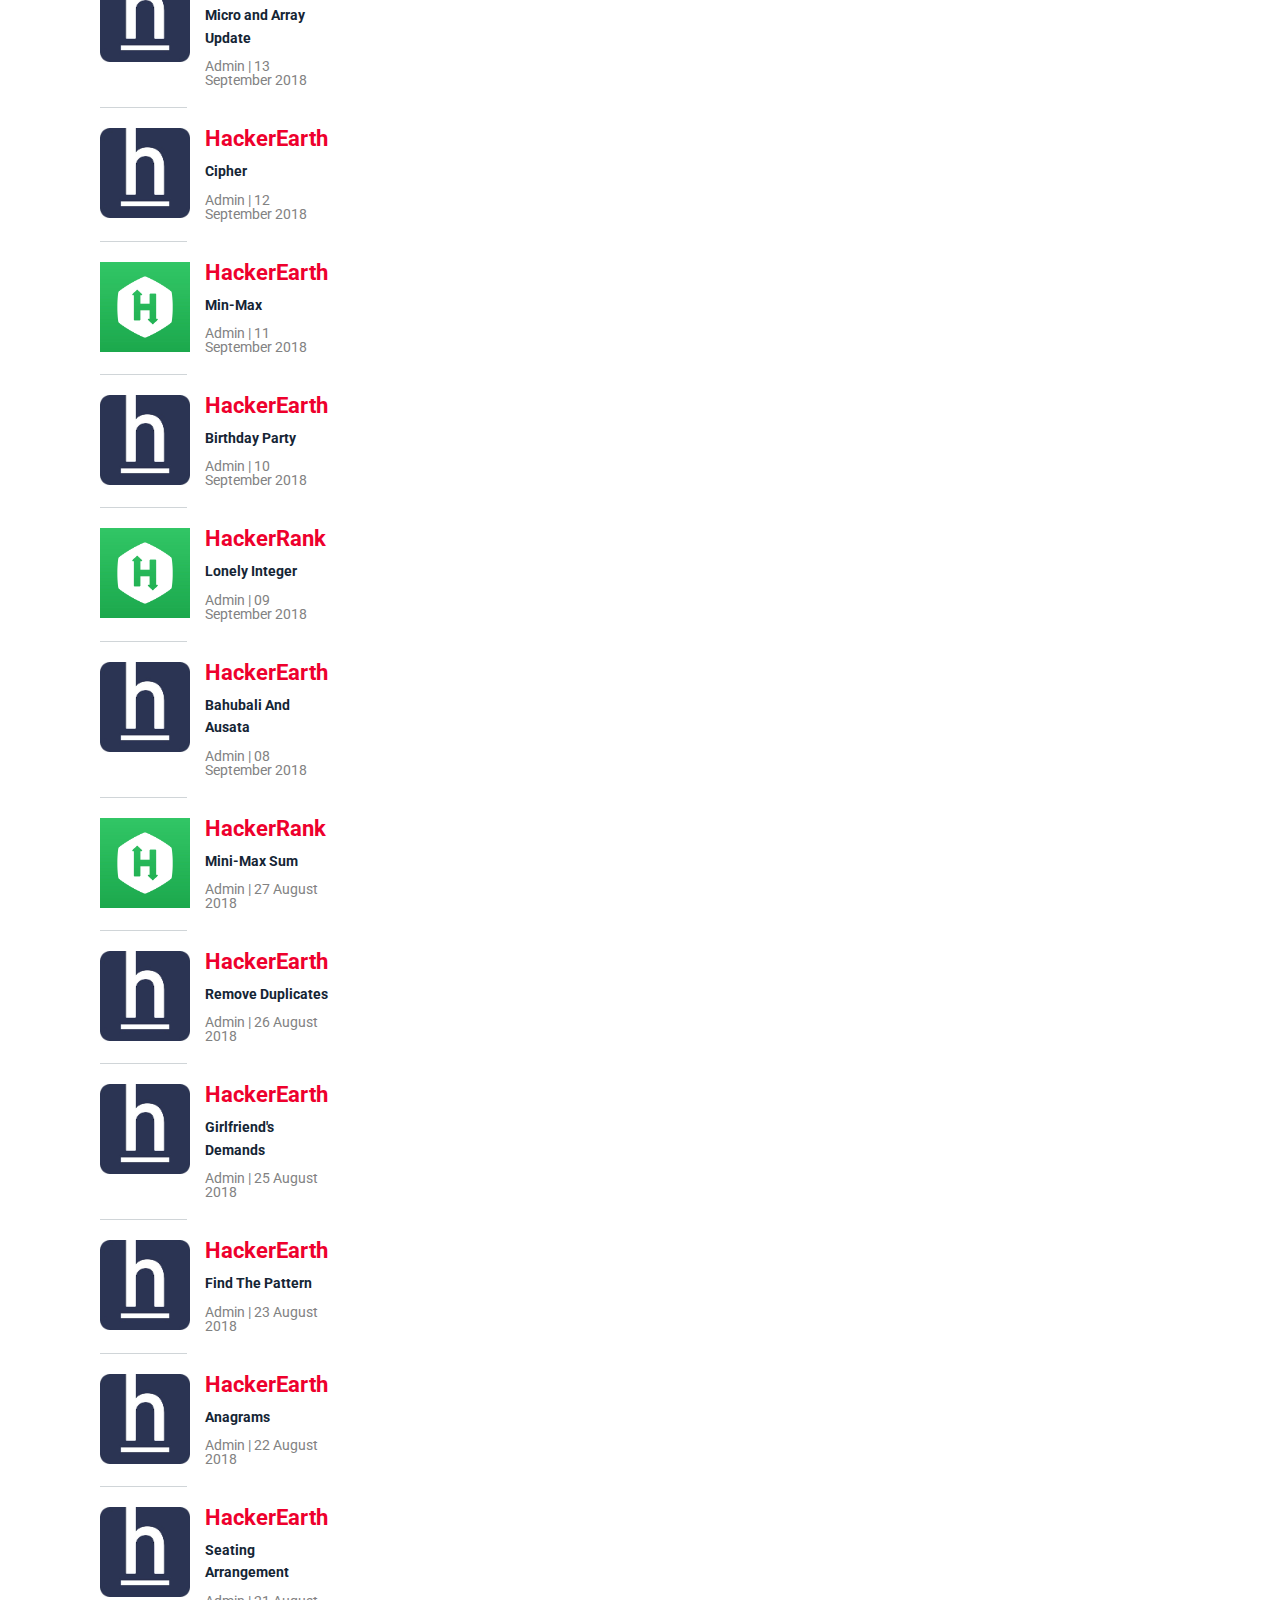
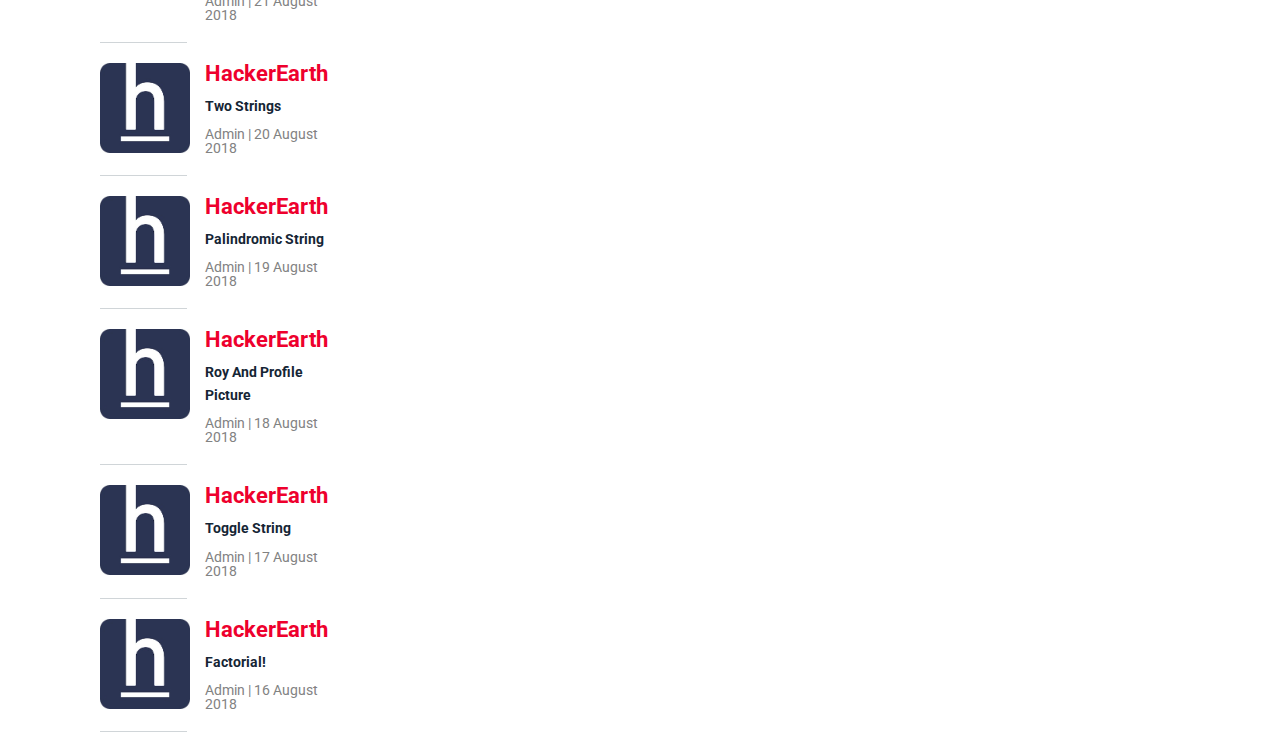
<file: problems.html>
<!DOCTYPE html>
<html lang="en">

<head>

    <meta charset="UTF-8">
    <meta name="description" content="">
    <meta http-equiv="X-UA-Compatible" content="IE=edge">
    <meta name="viewport" content="width=device-width, initial-scale=1, shrink-to-fit=no">
    
    <!-- The above 4 meta tags *must* come first in the head; any other head content must come *after* these tags -->

    <!-- Title -->
    <title>TechHub</title>
    <!-- Core Stylesheet -->
    <link rel="stylesheet" href="style.css">
    <!-- Favicon -->
    <link rel="icon" href="img/core-img/avi.png">

    

</head>

<body>
      

    <!---------------------------------------------------------------
                           Daily Problems
   ------------------------------------------------------------------>
   
   
   
   
   
   <div class="featured-post-area">
  <div class="container">
    <div class="row">
        <div class="col-12 col-md-6 col-lg-4"><br>
        



            <!-- <div class="single-blog-post small-featured-post d-flex">
                            <div class="post-thumb">
                                <a href= "">
                                  <img src="img/post/daily/hackerrank.jpg" alt=""></a>
                            </div>
                            <div class="post-data">
                                <a href=""  target="_blank" class="post-catagory">HackerRank</a>
                                <div class="post-meta">
                                    <a href="" target="_blank" class="post-title">
                                        <h6></h6>
                                    </a>
                                    <p class="post-date"><span>Admin</span> | <span>17 March 2019</span></p>
                                </div>
                            </div>
                        </div>

         -->

         <div class="single-blog-post small-featured-post d-flex">
                            <div class="post-thumb">
                                <a href= "https://www.hackerrank.com/challenges/ctci-array-left-rotation/problem">
                                  <img src="img/post/daily/hackerrank.jpg" alt=""></a>
                            </div>
                            <div class="post-data">
                                <a href="https://www.hackerrank.com/challenges/ctci-array-left-rotation/problem"  target="_blank" class="post-catagory">Senior</a>
                                <div class="post-meta">
                                    <a href="https://www.hackerrank.com/challenges/ctci-array-left-rotation/problem" target="_blank" class="post-title">
                                        <h6>Arrays: Left Rotation</h6>
                                    </a>
                                    <p class="post-date"><span>Admin</span> | <span>04 April 2019</span></p>
                                </div>
                            </div>
                        </div>

                            <div class="single-blog-post small-featured-post d-flex">
                            <div class="post-thumb">
                                <a href= "https://www.hackerrank.com/challenges/handshake/problem">
                                  <img src="img/post/daily/hackerrank.jpg" alt=""></a>
                            </div>
                            <div class="post-data">
                                <a href="https://www.hackerrank.com/challenges/handshake/problem"  target="_blank" class="post-catagory">Junior</a>
                                <div class="post-meta">
                                    <a href="https://www.hackerrank.com/challenges/handshake/problem" target="_blank" class="post-title">
                                        <h6>Handshake</h6>
                                    </a>
                                    <p class="post-date"><span>Admin</span> | <span>04 April 2019</span></p>
                                </div>
                            </div>
                        </div>

        

		
		
		<div class="single-blog-post small-featured-post d-flex">
                            <div class="post-thumb">
                                <a href= "https://www.hackerearth.com/practice/data-structures/linked-list/singly-linked-list/practice-problems/algorithm/remove-friends-5/">
                                  <img src="img/post/daily/hackerearth.jpg" alt=""></a>
                            </div>
                            <div class="post-data">
                                <a href="https://www.hackerearth.com/practice/data-structures/linked-list/singly-linked-list/practice-problems/algorithm/remove-friends-5/"  target="_blank" class="post-catagory">Senior</a>
                                <div class="post-meta">
                                    <a href="https://www.hackerearth.com/practice/data-structures/linked-list/singly-linked-list/practice-problems/algorithm/remove-friends-5/" target="_blank" class="post-title">
                                        <h6>Remove Friends</h6>
                                    </a>
                                    <p class="post-date"><span>Admin</span> | <span>03 April 2019</span></p>
                                </div>
                            </div>
                        </div>

        
         <div class="single-blog-post small-featured-post d-flex">
                            <div class="post-thumb">
                                <a href= "https://www.hackerearth.com/practice/basic-programming/implementation/basics-of-implementation/practice-problems/algorithm/min-max-3/">
                                  <img src="img/post/daily/hackerearth.jpg" alt=""></a>
                            </div>
                            <div class="post-data">
                                <a href="https://www.hackerearth.com/practice/basic-programming/implementation/basics-of-implementation/practice-problems/algorithm/min-max-3/"  target="_blank" class="post-catagory">Junior</a>
                                <div class="post-meta">
                                    <a href="https://www.hackerearth.com/practice/basic-programming/implementation/basics-of-implementation/practice-problems/algorithm/min-max-3/" target="_blank" class="post-title">
                                        <h6>Min-Max</h6>
                                    </a>
                                    <p class="post-date"><span>Admin</span> | <span>03 April 2019</span></p>
                                </div>
                            </div>
                        </div>

         <div class="single-blog-post small-featured-post d-flex">
                            <div class="post-thumb">
                                <a href= "https://www.hackerearth.com/practice/data-structures/stacks/basics-of-stacks/practice-problems/algorithm/sniper-shooting/">
                                  <img src="img/post/daily/hackerearth.jpg" alt=""></a>
                            </div>
                            <div class="post-data">
                                <a href="https://www.hackerearth.com/practice/data-structures/stacks/basics-of-stacks/practice-problems/algorithm/sniper-shooting/"  target="_blank" class="post-catagory">Senior</a>
                                <div class="post-meta">
                                    <a href="https://www.hackerearth.com/practice/data-structures/stacks/basics-of-stacks/practice-problems/algorithm/sniper-shooting/" target="_blank" class="post-title">
                                        <h6>Frustrated coders</h6>
                                    </a>
                                    <p class="post-date"><span>Admin</span> | <span>02 April 2019</span></p>
                                </div>
                            </div>
                        </div>

        
         <div class="single-blog-post small-featured-post d-flex">
                            <div class="post-thumb">
                                <a href= "https://www.hackerearth.com/practice/basic-programming/input-output/basics-of-input-output/practice-problems/algorithm/prime-number-8/">
                                  <img src="img/post/daily/hackerearth.jpg" alt=""></a>
                            </div>
                            <div class="post-data">
                                <a href="https://www.hackerearth.com/practice/basic-programming/input-output/basics-of-input-output/practice-problems/algorithm/prime-number-8/"  target="_blank" class="post-catagory">Junior</a>
                                <div class="post-meta">
                                    <a href="https://www.hackerearth.com/practice/basic-programming/input-output/basics-of-input-output/practice-problems/algorithm/prime-number-8/" target="_blank" class="post-title">
                                        <h6> Prime Number</h6>
                                    </a>
                                    <p class="post-date"><span>Admin</span> | <span>02 April 2019</span></p>
                                </div>
                            </div>
                        </div>

        

         <div class="single-blog-post small-featured-post d-flex">
                            <div class="post-thumb">
                                <a href= "https://www.hackerearth.com/practice/data-structures/arrays/1-d/practice-problems/algorithm/memorise-me/">
                                  <img src="img/post/daily/hackerearth.jpg" alt=""></a>
                            </div>
                            <div class="post-data">
                                <a href="https://www.hackerearth.com/practice/data-structures/arrays/1-d/practice-problems/algorithm/memorise-me/"  target="_blank" class="post-catagory">Senior</a>
                                <div class="post-meta">
                                    <a href="https://www.hackerearth.com/practice/data-structures/arrays/1-d/practice-problems/algorithm/memorise-me/" target="_blank" class="post-title">
                                        <h6>Memorise Me!</h6>
                                    </a>
                                    <p class="post-date"><span>Admin</span> | <span>01 March 2019</span></p>
                                </div>
                            </div>
                        </div>

        

         <div class="single-blog-post small-featured-post d-flex">
                            <div class="post-thumb">
                                <a href= "https://www.hackerearth.com/practice/basic-programming/input-output/basics-of-input-output/practice-problems/algorithm/roy-and-profile-picture/">
                                  <img src="img/post/daily/hackerearth.jpg" alt=""></a>
                            </div>
                            <div class="post-data">
                                <a href="https://www.hackerearth.com/practice/basic-programming/input-output/basics-of-input-output/practice-problems/algorithm/roy-and-profile-picture/"  target="_blank" class="post-catagory">Junior</a>
                                <div class="post-meta">
                                    <a href="https://www.hackerearth.com/practice/basic-programming/input-output/basics-of-input-output/practice-problems/algorithm/roy-and-profile-picture/" target="_blank" class="post-title">
                                        <h6>Roy and Profile Picture</h6>
                                    </a>
                                    <p class="post-date"><span>Admin</span> | <span>01 April 2019</span></p>
                                </div>
                            </div>
                        </div>

        


				<div class="single-blog-post small-featured-post d-flex">
                            <div class="post-thumb">
                                <a href= "https://www.codechef.com/FEB19B/problems/CHEFING">
                                  <img src="img/post/daily/codechef.jpg" alt=""></a>
                            </div>
                            <div class="post-data">
                                <a href="https://www.codechef.com/FEB19B/problems/CHEFING"  target="_blank" class="post-catagory">Senior</a>
                                <div class="post-meta">
                                    <a href="https://www.codechef.com/FEB19B/problems/CHEFING" target="_blank" class="post-title">
                                        <h6>Chef and Secret Ingredients</h6>
                                    </a>
                                    <p class="post-date"><span>Admin</span> | <span>22 March 2019</span></p>
                                </div>
                            </div>
                        </div>


                        <div class="single-blog-post small-featured-post d-flex">
                            <div class="post-thumb">
                                <a href= "https://www.hackerrank.com/challenges/compare-the-triplets/problem">
                                  <img src="img/post/daily/hackerrank.jpg" alt=""></a>
                            </div>
                            <div class="post-data">
                                <a href="https://www.hackerrank.com/challenges/compare-the-triplets/problem"  target="_blank" class="post-catagory">Junior</a>
                                <div class="post-meta">
                                    <a href="https://www.hackerrank.com/challenges/compare-the-triplets/problem" target="_blank" class="post-title">
                                        <h6>Compare the Triplets</h6>
                                    </a>
                                    <p class="post-date"><span>Admin</span> | <span>22 March 2019</span></p>
                                </div>
                            </div>
                        </div>


         <div class="single-blog-post small-featured-post d-flex">
                            <div class="post-thumb">
                                <a href= "https://www.codechef.com/MARCH19B/problems/CHNUM">
                                  <img src="img/post/daily/codechef.jpg" alt=""></a>
                            </div>
                            <div class="post-data">
                                <a href="https://www.codechef.com/MARCH19B/problems/CHNUM"  target="_blank" class="post-catagory">Senior</a>
                                <div class="post-meta">
                                    <a href="https://www.codechef.com/MARCH19B/problems/CHNUM" target="_blank" class="post-title">
                                        <h6>Chef and Number Game</h6>
                                    </a>
                                    <p class="post-date"><span>Admin</span> | <span>20 March 2019</span></p>
                                </div>
                            </div>
                        </div>


         <div class="single-blog-post small-featured-post d-flex">
                            <div class="post-thumb">
                                <a href= "https://www.hackerrank.com/challenges/maximum-draws/problem">
                                  <img src="img/post/daily/hackerrank.jpg" alt=""></a>
                            </div>
                            <div class="post-data">
                                <a href="https://www.hackerrank.com/challenges/maximum-draws/problem"  target="_blank" class="post-catagory">Junior</a>
                                <div class="post-meta">
                                    <a href="https://www.hackerrank.com/challenges/maximum-draws/problem" target="_blank" class="post-title">
                                        <h6>Maximum Draws</h6>
                                    </a>
                                    <p class="post-date"><span>Admin</span> | <span>20 March 2019</span></p>
                                </div>
                            </div>
                        </div>

         <div class="single-blog-post small-featured-post d-flex">
                            <div class="post-thumb">
                                <a href= "https://www.hackerrank.com/challenges/ctci-ice-cream-parlor/problem?h_l=interview&playlist_slugs%5B%5D=interview-preparation-kit&playlist_slugs%5B%5D=search">
                                  <img src="img/post/daily/hackerrank.jpg" alt=""></a>
                            </div>
                            <div class="post-data">
                                <a href="https://www.hackerrank.com/challenges/ctci-ice-cream-parlor/problem?h_l=interview&playlist_slugs%5B%5D=interview-preparation-kit&playlist_slugs%5B%5D=search"  target="_blank" class="post-catagory">HackerRank</a>
                                <div class="post-meta">
                                    <a href="https://www.hackerrank.com/challenges/ctci-ice-cream-parlor/problem?h_l=interview&playlist_slugs%5B%5D=interview-preparation-kit&playlist_slugs%5B%5D=search" target="_blank" class="post-title">
                                        <h6>Ice Cream Parlor</h6>
                                    </a>
                                    <p class="post-date"><span>Admin</span> | <span>19 March 2019</span></p>
                                </div>
                            </div>
                        </div>
        
        <div class="single-blog-post small-featured-post d-flex">
                            <div class="post-thumb">
                                <a href= "https://www.hackerrank.com/challenges/luck-balance/problem?h_l=interview&playlist_slugs%5B%5D=interview-preparation-kit&playlist_slugs%5B%5D=greedy-algorithms">
                                  <img src="img/post/daily/hackerrank.jpg" alt=""></a>
                            </div>
                            <div class="post-data">
                                <a href="https://www.hackerrank.com/challenges/luck-balance/problem?h_l=interview&playlist_slugs%5B%5D=interview-preparation-kit&playlist_slugs%5B%5D=greedy-algorithms"  target="_blank" class="post-catagory">HackerRank</a>
                                <div class="post-meta">
                                    <a href="https://www.hackerrank.com/challenges/luck-balance/problem?h_l=interview&playlist_slugs%5B%5D=interview-preparation-kit&playlist_slugs%5B%5D=greedy-algorithms" target="_blank" class="post-title">
                                        <h6>Luck Balance</h6>
                                    </a>
                                    <p class="post-date"><span>Admin</span> | <span>17 March 2019</span></p>
                                </div>
                            </div>
                        </div>
                        
                        
                        
                        
        
        
        <div class="single-blog-post small-featured-post d-flex">
                            <div class="post-thumb">
                                <a href= "https://www.hackerrank.com/challenges/two-strings/problem?h_l=interview&playlist_slugs%5B%5D=interview-preparation-kit&playlist_slugs%5B%5D=dictionaries-hashmaps">
                                  <img src="img/post/daily/hackerrank.jpg" alt=""></a>
                            </div>
                            <div class="post-data">
                                <a href="https://www.hackerrank.com/challenges/two-strings/problem?h_l=interview&playlist_slugs%5B%5D=interview-preparation-kit&playlist_slugs%5B%5D=dictionaries-hashmaps"  target="_blank" class="post-catagory">HackerRank</a>
                                <div class="post-meta">
                                    <a href="https://www.hackerrank.com/challenges/two-strings/problem?h_l=interview&playlist_slugs%5B%5D=interview-preparation-kit&playlist_slugs%5B%5D=dictionaries-hashmaps" target="_blank" class="post-title">
                                        <h6>Two Strings</h6>
                                    </a>
                                    <p class="post-date"><span>Admin</span> | <span>16 March 2019</span></p>
                                </div>
                            </div>
                        </div>
        
        
        
        <div class="single-blog-post small-featured-post d-flex">
                            <div class="post-thumb">
                                <a href= "https://www.hackerrank.com/challenges/alternating-characters/problem?h_l=interview&playlist_slugs%5B%5D=interview-preparation-kit&playlist_slugs%5B%5D=strings">
                                  <img src="img/post/daily/hackerrank.jpg" alt=""></a>
                            </div>
                            <div class="post-data">
                                <a href="https://www.hackerrank.com/challenges/alternating-characters/problem?h_l=interview&playlist_slugs%5B%5D=interview-preparation-kit&playlist_slugs%5B%5D=strings"  target="_blank" class="post-catagory">HackerRank</a>
                                <div class="post-meta">
                                    <a href="https://www.hackerrank.com/challenges/alternating-characters/problem?h_l=interview&playlist_slugs%5B%5D=interview-preparation-kit&playlist_slugs%5B%5D=strings" target="_blank" class="post-title">
                                        <h6>Making Anagrams</h6>
                                    </a>
                                    <p class="post-date"><span>Admin</span> | <span>15 March 2019</span></p>
                                </div>
                            </div>
                        </div>
		 <div class="single-blog-post small-featured-post d-flex">
                            <div class="post-thumb">
                                <a href= "https://www.hackerrank.com/challenges/ctci-making-anagrams/problem?h_l=interview&playlist_slugs%5B%5D=interview-preparation-kit&playlist_slugs%5B%5D=strings">
                                  <img src="img/post/daily/hackerrank.jpg" alt=""></a>
                            </div>
                            <div class="post-data">
                                <a href="https://www.hackerrank.com/challenges/ctci-making-anagrams/problem?h_l=interview&playlist_slugs%5B%5D=interview-preparation-kit&playlist_slugs%5B%5D=strings"  target="_blank" class="post-catagory">HackerRank</a>
                                <div class="post-meta">
                                    <a href="https://www.hackerrank.com/challenges/ctci-making-anagrams/problem?h_l=interview&playlist_slugs%5B%5D=interview-preparation-kit&playlist_slugs%5B%5D=strings" target="_blank" class="post-title">
                                        <h6>Alternating Characters</h6>
                                    </a>
                                    <p class="post-date"><span>Admin</span> | <span>13 March 2019</span></p>
                                </div>
                            </div>
                        </div>


            




            <div class="single-blog-post small-featured-post d-flex">
                            <div class="post-thumb">
                                <a href= "https://www.hackerrank.com/challenges/designer-pdf-viewer/problem"  target="_blank">
                                  <img src="img/post/daily/hackerrank.jpg" alt=""></a>
                            </div>
                            <div class="post-data">
                                <a href="https://www.hackerrank.com/challenges/designer-pdf-viewer/problem"  target="_blank" class="post-catagory">HackerRank</a>
                                <div class="post-meta">
                                    <a href="https://www.hackerrank.com/challenges/designer-pdf-viewer/problem" target="_blank" class="post-title">
                                        <h6>Designer PDF Viewer</h6>
                                    </a>
                                    <p class="post-date"><span>Admin</span> | <span>12 March 2019</span></p>
                                </div>
                            </div>
                        </div>




		<div class="single-blog-post small-featured-post d-flex">
		                    <div class="post-thumb">
		                        <a href= "https://www.hackerrank.com/challenges/ctci-ransom-note/problem?h_l=interview&playlist_slugs%5B%5D=interview-preparation-kit&playlist_slugs%5B%5D=dictionaries-hashmaps"  target="_blank">
		                          <img src="img/post/daily/hackerrank.jpg" alt=""></a>
		                    </div>
		                    <div class="post-data">
		                        <a href="https://www.hackerrank.com/challenges/ctci-ransom-note/problem?h_l=interview&playlist_slugs%5B%5D=interview-preparation-kit&playlist_slugs%5B%5D=dictionaries-hashmaps"  target="_blank" class="post-catagory">HackerRank</a>
		                        <div class="post-meta">
		                            <a href="https://www.hackerrank.com/challenges/ctci-ransom-note/problem?h_l=interview&playlist_slugs%5B%5D=interview-preparation-kit&playlist_slugs%5B%5D=dictionaries-hashmaps" target="_blank" class="post-title">
		                                <h6>Hash Tables: Ransom Note</h6>
		                            </a>
		                            <p class="post-date"><span>Admin</span> | <span>11 March 2019</span></p>
		                        </div>
		                    </div>
		                </div>
		


	<div class="single-blog-post small-featured-post d-flex">
                    <div class="post-thumb">
                        <a href= "https://www.hackerrank.com/challenges/insert-a-node-at-a-specific-position-in-a-linked-list/problem?h_l=interview&playlist_slugs%5B%5D=interview-preparation-kit&playlist_slugs%5B%5D=linked-lists"  target="_blank">
                          <img src="img/post/daily/hackerrank.jpg" alt=""></a>
                    </div>
                    <div class="post-data">
                        <a href="https://www.hackerrank.com/challenges/insert-a-node-at-a-specific-position-in-a-linked-list/problem?h_l=interview&playlist_slugs%5B%5D=interview-preparation-kit&playlist_slugs%5B%5D=linked-lists"  target="_blank" class="post-catagory">HackerRank</a>
                        <div class="post-meta">
                            <a href="https://www.hackerrank.com/challenges/insert-a-node-at-a-specific-position-in-a-linked-list/problem?h_l=interview&playlist_slugs%5B%5D=interview-preparation-kit&playlist_slugs%5B%5D=linked-lists" target="_blank" class="post-title">
                                <h6>Insert a node</h6>
                            </a>
                            <p class="post-date"><span>Admin</span> | <span>10 March 2019</span></p>
                        </div>
                    </div>
                </div>

<div class="single-blog-post small-featured-post d-flex">
                    <div class="post-thumb">
                        <a href= "https://www.codechef.com/OCT17/problems/MEX"  target="_blank">
                          <img src="img/post/daily/codechef.jpg" alt=""></a>
                    </div>
                    <div class="post-data">
                        <a href="https://www.codechef.com/OCT17/problems/MEX"  target="_blank" class="post-catagory">Codechef</a>
                        <div class="post-meta">
                            <a href="https://www.codechef.com/OCT17/problems/MEX" target="_blank" class="post-title">
                                <h6>Max Mex</h6>
                            </a>
                            <p class="post-date"><span>Admin</span> | <span>8 March 2019</span></p>
                        </div>
                    </div>
                </div>





	<div class="single-blog-post small-featured-post d-flex">
                    <div class="post-thumb">
                        <a href= ""  target="_blank">
                          <img src="img/post/daily/codechef.jpg" alt=""></a>
                    </div>
                    <div class="post-data">
                        <a href=""  target="_blank" class="post-catagory">Codechef</a>
                        <div class="post-meta">
                            <a href="" target="_blank" class="post-title">
                                <h6>Availability</h6>
                            </a>
                            <p class="post-date"><span>Admin</span> | <span>1 March 2019</span></p>
                        </div>
                    </div>
                </div>



            <div class="single-blog-post small-featured-post d-flex">
                    <div class="post-thumb">
                        <a href= "https://www.codechef.com/problems/AVLBLT"  target="_blank">
                          <img src="img/post/daily/codechef.jpg" alt=""></a>
                    </div>
                    <div class="post-data">
                        <a href="https://www.codechef.com/problems/AVLBLT"  target="_blank" class="post-catagory">Codechef</a>
                        <div class="post-meta">
                            <a href="https://www.codechef.com/problems/AVLBLT" target="_blank" class="post-title">
                                <h6>Availability</h6>
                            </a>
                            <p class="post-date"><span>Admin</span> | <span>1 March 2019</span></p>
                        </div>
                    </div>
                </div>








        <div class="single-blog-post small-featured-post d-flex">
                    <div class="post-thumb">
                        <a href= "https://www.codechef.com/SEPT17/problems/CHEFPDIG"  target="_blank">
                          <img src="img/post/daily/codechef.jpg" alt=""></a>
                    </div>
                    <div class="post-data">
                        <a href="https://www.codechef.com/SEPT17/problems/CHEFPDIG"  target="_blank" class="post-catagory">Codechef</a>
                        <div class="post-meta">
                            <a href="https://www.codechef.com/SEPT17/problems/CHEFPDIG" target="_blank" class="post-title">
                                <h6>Chef and Pick Digit</h6>
                            </a>
                            <p class="post-date"><span>Admin</span> | <span>28 February 2019</span></p>
                        </div>
                    </div>
                </div>
        
        
        
        
        
            <div class="single-blog-post small-featured-post d-flex">
                    <div class="post-thumb">
                        <a href="https://www.codechef.com/SEPT17/problems/MINPERM"  target="_blank">
                          <img src="img/post/daily/codechef.jpg" alt=""></a>
                    </div>
                    <div class="post-data">
                        <a href="https://www.codechef.com/SEPT17/problems/MINPERM"  target="_blank" class="post-catagory">Codechef</a>
                        <div class="post-meta">
                            <a href="https://www.codechef.com/SEPT17/problems/MINPERM" target="_blank" class="post-title">
                                <h6>Minimum Good Permutation</h6>
                            </a>
                            <p class="post-date"><span>Admin</span> | <span>27 February 2019</span></p>
                        </div>
                    </div>
                </div>
        
        





        
        
        
        <div class="single-blog-post small-featured-post d-flex">
                    <div class="post-thumb">
                        <a href="https://www.codechef.com/AUG17/problems/RAINBOWA"  target="_blank">
                          <img src="img/post/daily/codechef.jpg" alt=""></a>
                    </div>
                    <div class="post-data">
                        <a href="https://www.codechef.com/AUG17/problems/RAINBOWA"  target="_blank" class="post-catagory">Codechef</a>
                        <div class="post-meta">
                            <a href="https://www.codechef.com/AUG17/problems/RAINBOWA" target="_blank" class="post-title">
                                <h6>RAINBOWA</h6>
                            </a>
                            <p class="post-date"><span>Admin</span> | <span>24 February 2019</span></p>
                        </div>
                    </div>
                </div>
        
        
        
        <div class="single-blog-post small-featured-post d-flex">
                    <div class="post-thumb">
                        <a href="https://www.codechef.com/AUG17/problems/CHEFMOVR"  target="_blank">
                          <img src="img/post/daily/codechef.jpg" alt=""></a>
                    </div>
                    <div class="post-data">
                        <a href="https://www.codechef.com/AUG17/problems/CHEFMOVR"  target="_blank" class="post-catagory">Codechef</a>
                        <div class="post-meta">
                            <a href="https://www.codechef.com/AUG17/problems/CHEFMOVR" target="_blank" class="post-title">
                                <h6>Chef and Mover</h6>
                            </a>
                            <p class="post-date"><span>Admin</span> | <span>23 February 2019</span></p>
                        </div>
                    </div>
                </div>
        
        
         <div class="single-blog-post small-featured-post d-flex">
                    <div class="post-thumb">
                        <a href="https://www.codechef.com/JULY17/problems/CHEFSIGN"  target="_blank">
                          <img src="img/post/daily/codechef.jpg" alt=""></a>
                    </div>
                    <div class="post-data">
                        <a href="https://www.codechef.com/JULY17/problems/CHEFSIGN"  target="_blank" class="post-catagory">Codechef</a>
                        <div class="post-meta">
                            <a href="https://www.codechef.com/JULY17/problems/CHEFSIGN" target="_blank" class="post-title">
                                <h6>Chef and Sign Sequences</h6>
                            </a>
                            <p class="post-date"><span>Admin</span> | <span>22 February 2019</span></p>
                        </div>
                    </div>
                </div>


        
        
        
        <div class="single-blog-post small-featured-post d-flex">
                    <div class="post-thumb">
                        <a href="https://www.codechef.com/JUNE17/problems/XENRANK"  target="_blank">
                          <img src="img/post/daily/codechef.jpg" alt=""></a>
                    </div>
                    <div class="post-data">
                        <a href="https://www.codechef.com/JUNE17/problems/XENRANK"  target="_blank" class="post-catagory">Codechef</a>
                        <div class="post-meta">
                            <a href="https://www.codechef.com/JUNE17/problems/XENRANK" target="_blank" class="post-title">
                                <h6>Xenny and Coin Rankings</h6>
                            </a>
                            <p class="post-date"><span>Admin</span> | <span>21 February 2019</span></p>
                        </div>
                    </div>
                </div>


        
        
        
        
        
        <div class="single-blog-post small-featured-post d-flex">
                    <div class="post-thumb">
                        <a href="https://www.codechef.com/MAY17/problems/UNICOURS"  target="_blank">
                          <img src="img/post/daily/codechef.jpg" alt=""></a>
                    </div>
                    <div class="post-data">
                        <a href="https://www.codechef.com/MAY17/problems/UNICOURS"  target="_blank" class="post-catagory">Codechef</a>
                        <div class="post-meta">
                            <a href="https://www.codechef.com/MAY17/problems/UNICOURS" target="_blank" class="post-title">
                                <h6>Courses in an university</h6>
                            </a>
                            <p class="post-date"><span>Admin</span> | <span>20 February 2019</span></p>
                        </div>
                    </div>
                </div>



    <div class="single-blog-post small-featured-post d-flex">
                    <div class="post-thumb">
                        <a href="https://www.codechef.com/APRIL17/problems/SIMDISH"  target="_blank">
                          <img src="img/post/daily/codechef.jpg" alt=""></a>
                    </div>
                    <div class="post-data">
                        <a href="https://www.codechef.com/APRIL17/problems/SIMDISH"  target="_blank" class="post-catagory">Codechef</a>
                        <div class="post-meta">
                            <a href="https://www.codechef.com/APRIL17/problems/SIMDISH" target="_blank" class="post-title">
                                <h6>Similar Dishes</h6>
                            </a>
                            <p class="post-date"><span>Admin</span> | <span>19 February 2019</span></p>
                        </div>
                    </div>
                </div>





            <div class="single-blog-post small-featured-post d-flex">
                    <div class="post-thumb">
                        <a href="https://www.codechef.com/MARCH17/problems/EXTRAN"  target="_blank">
                          <img src="img/post/daily/codechef.jpg" alt=""></a>
                    </div>
                    <div class="post-data">
                        <a href="https://www.codechef.com/MARCH17/problems/EXTRAN"  target="_blank" class="post-catagory">Codechef</a>
                        <div class="post-meta">
                            <a href="https://www.codechef.com/MARCH17/problems/EXTRAN" target="_blank" class="post-title">
                                <h6>Bear and Extra Number</h6>
                            </a>
                            <p class="post-date"><span>Admin</span> | <span>18 February 2019</span></p>
                        </div>
                    </div>
                </div>









            <div class="single-blog-post small-featured-post d-flex">
                    <div class="post-thumb">
                        <a href="https://www.codechef.com/APRIL17/problems/DISHLIFE"  target="_blank">
                          <img src="img/post/daily/codechef.jpg" alt=""></a>
                    </div>
                    <div class="post-data">
                        <a href="https://www.codechef.com/APRIL17/problems/DISHLIFE"  target="_blank" class="post-catagory">Codechef</a>
                        <div class="post-meta">
                            <a href="https://www.codechef.com/APRIL17/problems/DISHLIFE" target="_blank" class="post-title">
                                <h6>Dish Of Life </h6>
                            </a>
                            <p class="post-date"><span>Admin</span> | <span>17 February 2019</span></p>
                        </div>
                    </div>
                </div>


            
            
            
            <div class="single-blog-post small-featured-post d-flex">
                    <div class="post-thumb">
                        <a href="https://www.codechef.com/MARCH17/problems/XENTASK"  target="_blank">
                          <img src="img/post/daily/codechef.jpg" alt=""></a>
                    </div>
                    <div class="post-data">
                        <a href="https://www.codechef.com/MARCH17/problems/XENTASK"  target="_blank" class="post-catagory">Codechef</a>
                        <div class="post-meta">
                            <a href="https://www.codechef.com/MARCH17/problems/XENTASK" target="_blank" class="post-title">
                                <h6>Xenny and Alternating Tasks</h6>
                            </a>
                            <p class="post-date"><span>Admin</span> | <span>16 February 2019</span></p>
                        </div>
                    </div>
                </div>





    <div class="single-blog-post small-featured-post d-flex">
                    <div class="post-thumb">
                        <a href="https://www.codechef.com/FEB17/problems/CHEFAPAR"  target="_blank">
                          <img src="img/post/daily/codechef.jpg" alt=""></a>
                    </div>
                    <div class="post-data">
                        <a href="https://www.codechef.com/FEB17/problems/CHEFAPAR"  target="_blank" class="post-catagory">Codechef</a>
                        <div class="post-meta">
                            <a href="https://www.codechef.com/FEB17/problems/CHEFAPAR" target="_blank" class="post-title">
                                <h6>Chef and His Apartment Dues</h6>
                            </a>
                            <p class="post-date"><span>Admin</span> | <span>15 February 2019</span></p>
                        </div>
                    </div>
                </div>



    


    <div class="single-blog-post small-featured-post d-flex">
                    <div class="post-thumb">
                        <a href="https://www.codechef.com/JAN17/problems/CATSDOGS"  target="_blank">
                          <img src="img/post/daily/codechef.jpg" alt=""></a>
                    </div>
                    <div class="post-data">
                        <a href="https://www.codechef.com/JAN17/problems/CATSDOGS"  target="_blank" class="post-catagory">Codechef</a>
                        <div class="post-meta">
                            <a href="https://www.codechef.com/JAN17/problems/CATSDOGS" target="_blank" class="post-title">
                                <h6>Cats and Dogs</h6>
                            </a>
                            <p class="post-date"><span>Admin</span> | <span>14 February 2019</span></p>
                        </div>
                    </div>
                </div>




          








            <div class="single-blog-post small-featured-post d-flex">
                    <div class="post-thumb">
                        <a href="https://www.hackerrank.com/challenges/chocolate-feast/problem"  target="_blank">
                          <img src="img/post/daily/hackerrank.jpg" alt=""></a>
                    </div>
                    <div class="post-data">
                        <a href="https://www.hackerrank.com/challenges/chocolate-feast/problem"  target="_blank" class="post-catagory">HackerRank</a>
                        <div class="post-meta">
                            <a href="https://www.hackerrank.com/challenges/chocolate-feast/problem" target="_blank" class="post-title">
                                <h6>Chocolate Feast</h6>
                            </a>
                            <p class="post-date"><span>Admin</span> | <span>13 February 2019</span></p>
                        </div>
                    </div>
                </div>










            <div class="single-blog-post small-featured-post d-flex">
                    <div class="post-thumb">
                        <a href="https://www.hackerrank.com/challenges/append-and-delete/problem"  target="_blank">
                          <img src="img/post/daily/hackerrank.jpg" alt=""></a>
                    </div>
                    <div class="post-data">
                        <a href="https://www.hackerrank.com/challenges/append-and-delete/problem"  target="_blank" class="post-catagory">HackerRank</a>
                        <div class="post-meta">
                            <a href="https://www.hackerrank.com/challenges/append-and-delete/problem" target="_blank" class="post-title">
                                <h6>Append and Delete</h6>
                            </a>
                            <p class="post-date"><span>Admin</span> | <span>12 February 2019</span></p>
                        </div>
                    </div>
                </div>










            <div class="single-blog-post small-featured-post d-flex">
                    <div class="post-thumb">
                        <a href="https://www.hackerrank.com/challenges/flipping-bits/problem"  target="_blank">
                          <img src="img/post/daily/hackerrank.jpg" alt=""></a>
                    </div>
                    <div class="post-data">
                        <a href="https://www.hackerrank.com/challenges/flipping-bits/problem"  target="_blank" class="post-catagory">HackerRank</a>
                        <div class="post-meta">
                            <a href="https://www.hackerrank.com/challenges/flipping-bits/problem" target="_blank" class="post-title">
                                <h6>Flipping bits</h6>
                            </a>
                            <p class="post-date"><span>Admin</span> | <span>11 February 2019</span></p>
                        </div>
                    </div>
                </div>





             <div class="single-blog-post small-featured-post d-flex">
                    <div class="post-thumb">
                        <a href="https://www.codechef.com/NOV18B/problems/CHFTIRED"  target="_blank">
                          <img src="img/post/daily/codechef.jpg" alt=""></a>
                    </div>
                    <div class="post-data">
                        <a href="https://www.codechef.com/NOV18B/problems/CHFTIRED"  target="_blank" class="post-catagory">CodeChef</a>
                        <div class="post-meta">
                            <a href="https://www.codechef.com/NOV18B/problems/CHFTIRED" target="_blank" class="post-title">
                                <h6>Chef and Difficult Contests</h6>
                            </a>
                            <p class="post-date"><span>Admin</span> | <span>10 February 2019</span></p>
                        </div>
                    </div>
                </div>









            <div class="single-blog-post small-featured-post d-flex">
                    <div class="post-thumb">
                        <a href="https://www.hackerrank.com/challenges/service-lane/problem" alt=""><img src="img/post/daily/hackerrank.jpg" alt=""></a>
                    </div>
                    <div class="post-data">
                        <a href="https://www.hackerrank.com/challenges/service-lane/problem"  target="_blank" class="post-catagory">HackerRank</a>
                        <div class="post-meta">
                            <a href="https://www.hackerrank.com/challenges/service-lane/problem" target="_blank" class="post-title">
                                <h6>Service Lane</h6>
                            </a>
                            <p class="post-date"><span>Admin</span> | <span>9 February 2019</span></p>
                        </div>
                    </div>
                </div>









            <div class="single-blog-post small-featured-post d-flex">
                    <div class="post-thumb">
                        <a href="https://www.hackerrank.com/challenges/taum-and-bday/problem" alt=""><img src="img/post/daily/hackerrank.jpg" alt=""></a>
                    </div>
                    <div class="post-data">
                        <a href="https://www.hackerrank.com/challenges/taum-and-bday/problem"  target="_blank" class="post-catagory">HackerRank</a>
                        <div class="post-meta">
                            <a href="https://www.hackerrank.com/challenges/taum-and-bday/problem" target="_blank" class="post-title">
                                <h6>Taum and B'day</h6>
                            </a>
                            <p class="post-date"><span>Admin</span> | <span>8 February 2019</span></p>
                        </div>
                    </div>
                </div>









            <div class="single-blog-post small-featured-post d-flex">
                    <div class="post-thumb">
                        <a href="https://www.hackerrank.com/challenges/mars-exploration/problem" alt=""><img src="img/post/daily/hackerrank.jpg" alt=""></a>
                    </div>
                    <div class="post-data">
                        <a href="https://www.hackerrank.com/challenges/mars-exploration/problem"  target="_blank" class="post-catagory">HackerRank</a>
                        <div class="post-meta">
                            <a href="https://www.hackerrank.com/challenges/mars-exploration/problem" target="_blank" class="post-title">
                                <h6>Mars Exploration</h6>
                            </a>
                            <p class="post-date"><span>Admin</span> | <span>7 February 2019</span></p>
                        </div>
                    </div>
                </div>










            <div class="single-blog-post small-featured-post d-flex">
                    <div class="post-thumb">
                        <a href="https://www.hackerrank.com/challenges/happy-ladybugs/problem"  target="_blank">
                          <img src="img/post/daily/hackerrank.jpg" alt=""></a>
                    </div>
                    <div class="post-data">
                        <a href="https://www.hackerrank.com/challenges/happy-ladybugs/problem"  target="_blank" class="post-catagory">HackerRank</a>
                        <div class="post-meta">
                            <a href="https://www.hackerrank.com/challenges/happy-ladybugs/problem" target="_blank" class="post-title">
                                <h6>Happy Ladybugs</h6>
                            </a>
                            <p class="post-date"><span>Admin</span> | <span>6 February 2019</span></p>
                        </div>
                    </div>
                </div>









            <div class="single-blog-post small-featured-post d-flex">
                    <div class="post-thumb">
                        <a href="https://www.hackerrank.com/challenges/cut-the-sticks/problem"  target="_blank">
                          <img src="img/post/daily/hackerrank.jpg" alt=""></a>
                    </div>
                    <div class="post-data">
                        <a href="https://www.hackerrank.com/challenges/cut-the-sticks/problem"  target="_blank" class="post-catagory">HackerRank</a>
                        <div class="post-meta">
                            <a href="https://www.hackerrank.com/challenges/cut-the-sticks/problem" target="_blank" class="post-title">
                                <h6>Cut the Sticks</h6>
                            </a>
                            <p class="post-date"><span>Admin</span> | <span>5 February 2019</span></p>
                        </div>
                    </div>
                </div>

            <div class="single-blog-post small-featured-post d-flex">
                    <div class="post-thumb">
                        <a href="https://www.hackerrank.com/challenges/find-digits/problem"  target="_blank">
                          <img src="img/post/daily/hackerrank.jpg" alt=""></a>
                    </div>
                    <div class="post-data">
                        <a href="https://www.hackerrank.com/challenges/find-digits/problem"  target="_blank" class="post-catagory">HackerRank</a>
                        <div class="post-meta">
                            <a href="https://www.hackerrank.com/challenges/find-digits/problem">
                                <h6>Find Digits</h6>
                            </a>
                            <p class="post-date"><span>Admin</span> | <span>4 February 2019</span></p>
                        </div>
                    </div>
                </div>
        
        
        <div class="single-blog-post small-featured-post d-flex">
                    <div class="post-thumb">
                        <a href="https://www.codechef.com/COOK70/problems/P1Z2S"  target="_blank">
                          <img src="img/post/daily/codechef.jpg" alt=""></a>
                    </div>
                    <div class="post-data">
                        <a href="https://www.codechef.com/COOK70/problems/P1Z2S"  target="_blank" class="post-catagory">Codechef</a>
                        <div class="post-meta">
                            <a href="https://www.codechef.com/COOK70/problems/P1Z2S"  target="_blank" class="post-title">
                                <h6>Phantasialand</h6>
                            </a>
                            <p class="post-date"><span>Admin</span> | <span>16 November 2018</span></p>
                        </div>
                    </div>
                </div>
        
        <div class="single-blog-post small-featured-post d-flex">
                    <div class="post-thumb">
                        <a href="https://www.codechef.com/COOK81/problems/ABREPEAT"  target="_blank">
                          <img src="img/post/daily/codechef.jpg" alt=""></a>
                    </div>
                    <div class="post-data">
                        <a href="https://www.codechef.com/COOK81/problems/ABREPEAT"  target="_blank" class="post-catagory">Codechef</a>
                        <div class="post-meta">
                            <a href="https://www.codechef.com/COOK81/problems/ABREPEAT"  target="_blank" class="post-title">
                                <h6>Bear and AB</h6>
                            </a>
                            <p class="post-date"><span>Admin</span> | <span>15 November 2018</span></p>
                        </div>
                    </div>
                </div>
        
        <div class="single-blog-post small-featured-post d-flex">
                    <div class="post-thumb">
                        <a href="https://www.codechef.com/COOK81/problems/CANDY123"  target="_blank">
                          <img src="img/post/daily/codechef.jpg" alt=""></a>
                    </div>
                    <div class="post-data">
                        <a href="https://www.codechef.com/COOK81/problems/CANDY123"  target="_blank" class="post-catagory">Codechef</a>
                        <div class="post-meta">
                            <a href="https://www.codechef.com/COOK81/problems/CANDY123"  target="_blank" class="post-title">
                                <h6>Bear and Candies 123  </h6>
                            </a>
                            <p class="post-date"><span>Admin</span> | <span>14 November 2018</span></p>
                        </div>
                    </div>
                </div>
        
        
        <div class="single-blog-post small-featured-post d-flex">
                    <div class="post-thumb">
                        <a href="https://www.codechef.com/COOK80/problems/ROBOTG"  target="_blank">
                          <img src="img/post/daily/codechef.jpg" alt=""></a>
                    </div>
                    <div class="post-data">
                        <a href="https://www.codechef.com/COOK80/problems/ROBOTG"  target="_blank" class="post-catagory">Codechef</a>
                        <div class="post-meta">
                            <a href="https://www.codechef.com/COOK80/problems/ROBOTG"  target="_blank" class="post-title">
                                <h6>Safe Robot </h6>
                            </a>
                            <p class="post-date"><span>Admin</span> | <span>12 November 2018</span></p>
                        </div>
                    </div>
                </div>
        
         <div class="single-blog-post small-featured-post d-flex">
                    <div class="post-thumb">
                        <a href="https://www.codechef.com/MARCH17/problems/BANDMATR"  target="_blank">
                          <img src="img/post/daily/codechef.jpg" alt=""></a>
                    </div>
                    <div class="post-data">
                        <a href="https://www.codechef.com/MARCH17/problems/BANDMATR"  target="_blank" class="post-catagory">Codechef</a>
                        <div class="post-meta">
                            <a href="https://www.codechef.com/MARCH17/problems/BANDMATR"  target="_blank" class="post-title">
                                <h6>Bandwidth of a matrix </h6>
                            </a>
                            <p class="post-date"><span>Admin</span> | <span>11 November 2018</span></p>
                        </div>
                    </div>
                </div>
        
        <div class="single-blog-post small-featured-post d-flex">
                    <div class="post-thumb">
                        <a href="https://www.codechef.com/MARCH17/problems/EXTRAN"  target="_blank">
                          <img src="img/post/daily/codechef.jpg" alt=""></a>
                    </div>
                    <div class="post-data">
                        <a href="https://www.codechef.com/MARCH17/problems/EXTRAN"  target="_blank" class="post-catagory">Codechef</a>
                        <div class="post-meta">
                            <a href="https://www.codechef.com/MARCH17/problems/EXTRAN"  target="_blank" class="post-title">
                                <h6>Bear and Extra Number</h6>
                            </a>
                            <p class="post-date"><span>Admin</span> | <span>10 November 2018</span></p>
                        </div>
                    </div>
                </div> 
        
        
        
        <div class="single-blog-post small-featured-post d-flex">
                    <div class="post-thumb">
                        <a href="https://www.codechef.com/problems/THREEFR"  target="_blank">
                          <img src="img/post/daily/codechef.jpg" alt=""></a>
                    </div>
                    <div class="post-data">
                        <a href="https://www.codechef.com/problems/THREEFR"  target="_blank" class="post-catagory">Codechef</a>
                        <div class="post-meta">
                            <a href="https://www.codechef.com/problems/THREEFR"  target="_blank" class="post-title">
                                <h6>Three Friends</h6>
                            </a>
                            <p class="post-date"><span>Admin</span> | <span>5 November 2018</span></p>
                        </div>
                    </div>
                </div> 
        
        
        <div class="single-blog-post small-featured-post d-flex">
                    <div class="post-thumb">
                        <a href="https://www.hackerrank.com/challenges/day-of-the-programmer/problem"  target="_blank">
                          <img src="img/post/daily/hackerrank.jpg" alt=""></a>
                    </div>
                    <div class="post-data">
                        <a href="https://www.hackerrank.com/challenges/day-of-the-programmer/problem"  target="_blank" class="post-catagory">HackerRank</a>
                        <div class="post-meta">
                            <a href="https://www.hackerrank.com/challenges/day-of-the-programmer/problem"  target="_blank" class="post-title">
                                <h6>Day of the Programmer</h6>
                            </a>
                            <p class="post-date"><span>Admin</span> | <span>4 November 2018</span></p>
                        </div>
                    </div>
                </div> 
        
        <div class="single-blog-post small-featured-post d-flex">
                    <div class="post-thumb">
                        <a href="https://www.hackerrank.com/challenges/migratory-birds/problem"  target="_blank">
                          <img src="img/post/daily/hackerrank.jpg" alt=""></a>
                    </div>
                    <div class="post-data">
                        <a href="https://www.hackerrank.com/challenges/migratory-birds/problem"  target="_blank" class="post-catagory">HackerRank</a>
                        <div class="post-meta">
                            <a href="https://www.hackerrank.com/challenges/migratory-birds/problem"  target="_blank" class="post-title">
                                <h6>Migratory Birds</h6>
                            </a>
                            <p class="post-date"><span>Admin</span> | <span>3 November 2018</span></p>
                        </div>
                    </div>
                </div> 
        
        <div class="single-blog-post small-featured-post d-flex">
                    <div class="post-thumb">
                        <a href="https://www.hackerrank.com/challenges/3d-surface-area/problem"  target="_blank">
                          <img src="img/post/daily/hackerrank.jpg" alt=""></a>
                    </div>
                    <div class="post-data">
                        <a href="https://www.hackerrank.com/challenges/3d-surface-area/problem"  target="_blank" class="post-catagory">HackerRank</a>
                        <div class="post-meta">
                            <a href="https://www.hackerrank.com/challenges/3d-surface-area/problem"  target="_blank" class="post-title">
                                <h6>3D Surface Area</h6>
                            </a>
                            <p class="post-date"><span>Admin</span> | <span>2 November 2018</span></p>
                        </div>
                    </div>
                </div> 
        
        
        <div class="single-blog-post small-featured-post d-flex">
                    <div class="post-thumb">
                        <a href="https://www.hackerrank.com/challenges/encryption/problem"  target="_blank">
                          <img src="img/post/daily/hackerrank.jpg" alt=""></a>
                    </div>
                    <div class="post-data">
                        <a href="https://www.hackerrank.com/challenges/encryption/problem"  target="_blank" class="post-catagory">HackerRank</a>
                        <div class="post-meta">
                            <a href="https://www.hackerrank.com/challenges/encryption/problem"  target="_blank" class="post-title">
                                <h6>Encryption</h6>
                            </a>
                            <p class="post-date"><span>Admin</span> | <span>1 November 2018</span></p>
                        </div>
                    </div>
                </div> 
        
        <div class="single-blog-post small-featured-post d-flex">
                    <div class="post-thumb">
                        <a href="https://www.hackerrank.com/challenges/delete-duplicate-value-nodes-from-a-sorted-linked-list/problem"  target="_blank">
                          <img src="img/post/daily/hackerrank.jpg" alt=""></a>
                    </div>
                    <div class="post-data">
                        <a href="https://www.hackerrank.com/challenges/delete-duplicate-value-nodes-from-a-sorted-linked-list/problem"  target="_blank" class="post-catagory">HackerRank</a>
                        <div class="post-meta">
                            <a href="https://www.hackerrank.com/challenges/delete-duplicate-value-nodes-from-a-sorted-linked-list/problem"  target="_blank" class="post-title">
                                <h6>linked list</h6>
                            </a>
                            <p class="post-date"><span>Admin</span> | <span>31 October 2018</span></p>
                        </div>
                    </div>
                </div> 

        
        <div class="single-blog-post small-featured-post d-flex">
                    <div class="post-thumb">
                        <a href="https://www.hackerrank.com/challenges/designer-pdf-viewer/problem"  target="_blank">
                          <img src="img/post/daily/hackerrank.jpg" alt=""></a>
                    </div>
                    <div class="post-data">
                        <a href="https://www.hackerrank.com/challenges/designer-pdf-viewer/problem"  target="_blank" class="post-catagory">HackerRank</a>
                        <div class="post-meta">
                            <a href="https://www.hackerrank.com/challenges/designer-pdf-viewer/problem"  target="_blank" class="post-title">
                                <h6>Designer PDF Viewer</h6>
                            </a>
                            <p class="post-date"><span>Admin</span> | <span>30 October 2018</span></p>
                        </div>
                    </div>
                </div> 

  <div class="featured-post-area">
  <div class="container">
    <div class="row">
        <div class="col-12 col-md-6 col-lg-4"><br>
        
        
        <div class="single-blog-post small-featured-post d-flex">
                    <div class="post-thumb">
                        <a href="https://www.codechef.com/problems/FSQRT/"  target="_blank">
                          <img src="img/post/daily/codechef.jpg" alt=""></a>
                    </div>
                    <div class="post-data">
                        <a href="https://www.codechef.com/problems/FSQRT/"  target="_blank" class="post-catagory">CodeChef</a>
                        <div class="post-meta">
                            <a href="https://www.codechef.com/problems/FSQRT/"  target="_blank" class="post-title">
                                <h6>Square Roots</h6>
                            </a>
                            <p class="post-date"><span>Admin</span> | <span>29 October 2018</span></p>
                        </div>
                    </div>
                </div> 
        
        <div class="single-blog-post small-featured-post d-flex">
                    <div class="post-thumb">
                        <a href="https://www.codechef.com/problems/FSQRT/"  target="_blank">
                          <img src="img/post/daily/codechef.jpg" alt=""></a>
                    </div>
                    <div class="post-data">
                        <a href="https://www.codechef.com/problems/FSQRT/"  target="_blank" class="post-catagory">CodeChef</a>
                        <div class="post-meta">
                            <a href="https://www.codechef.com/problems/FSQRT/"  target="_blank" class="post-title">
                                <h6>Square Roots</h6>
                            </a>
                            <p class="post-date"><span>Admin</span> | <span>29 October 2018</span></p>
                        </div>
                    </div>
                </div> 
        
        <div class="single-blog-post small-featured-post d-flex">
                    <div class="post-thumb">
                        <a href="https://www.hackerrank.com/challenges/drawing-book/problem"  target="_blank">
                          <img src="img/post/daily/hackerrank.jpg" alt=""></a>
                    </div>
                    <div class="post-data">
                        <a href="https://www.hackerrank.com/challenges/drawing-book/problem"  target="_blank" class="post-catagory">HackerRank</a>
                        <div class="post-meta">
                            <a href="https://www.hackerrank.com/challenges/drawing-book/problem"  target="_blank" class="post-title">
                                <h6>Drawing Book</h6>
                            </a>
                            <p class="post-date"><span>Admin</span> | <span>28 October 2018</span></p>
                        </div>
                    </div>
                </div> 
        
        
        <div class="single-blog-post small-featured-post d-flex">
                    <div class="post-thumb">
                        <a href="https://www.hackerrank.com/challenges/climbing-the-leaderboard/problem"  target="_blank">
                          <img src="img/post/daily/hackerrank.jpg" alt=""></a>
                    </div>
                    <div class="post-data">
                        <a href="https://www.hackerrank.com/challenges/climbing-the-leaderboard/problem"  target="_blank" class="post-catagory">HackerRank</a>
                        <div class="post-meta">
                            <a href="https://www.hackerrank.com/challenges/climbing-the-leaderboard/problem"  target="_blank" class="post-title">
                                <h6>Climbing the Leaderboard</h6>
                            </a>
                            <p class="post-date"><span>Admin</span> | <span>27 October 2018</span></p>
                        </div>
                    </div>
                </div> 
        
        
        
        
        <div class="single-blog-post small-featured-post d-flex">
                    <div class="post-thumb">
                        <a href="https://www.hackerrank.com/challenges/magic-square-forming/problem"  target="_blank">
                          <img src="img/post/daily/hackerrank.jpg" alt=""></a>
                    </div>
                    <div class="post-data">
                        <a href="https://www.hackerrank.com/challenges/magic-square-forming/problem"  target="_blank" class="post-catagory">HackerRank</a>
                        <div class="post-meta">
                            <a href="https://www.hackerrank.com/challenges/magic-square-forming/problem"  target="_blank" class="post-title">
                                <h6>Forming a Magic Square</h6>
                            </a>
                            <p class="post-date"><span>Admin</span> | <span>26 October 2018</span></p>
                        </div>
                    </div>
                </div> 
        
        
        
         <div class="single-blog-post small-featured-post d-flex">
                    <div class="post-thumb">
                        <a href="https://www.hackerrank.com/challenges/non-divisible-subset/problem"  target="_blank">
                          <img src="img/post/daily/hackerrank.jpg" alt=""></a>
                    </div>
                    <div class="post-data">
                        <a href="https://www.hackerrank.com/challenges/non-divisible-subset/problem"  target="_blank" class="post-catagory">HackerRank</a>
                        <div class="post-meta">
                            <a href="https://www.hackerrank.com/challenges/non-divisible-subset/problem"  target="_blank" class="post-title">
                                <h6>Non-Divisible Subset</h6>
                            </a>
                            <p class="post-date"><span>Admin</span> | <span>16 October 2018</span></p>
                        </div>
                    </div>
                </div> 


<div class="single-blog-post small-featured-post d-flex">
                    <div class="post-thumb">
                        <a href="https://www.hackerrank.com/challenges/sparse-arrays/problem"  target="_blank">
                          <img src="img/post/daily/hackerrank.jpg" alt=""></a>
                    </div>
                    <div class="post-data">
                        <a href="https://www.hackerrank.com/challenges/sparse-arrays/problem"  target="_blank" class="post-catagory">HackerRank</a>
                        <div class="post-meta">
                            <a href="https://www.hackerrank.com/challenges/sparse-arrays/problem"  target="_blank" class="post-title">
                                <h6>Sparse Arrays</h6>
                            </a>
                            <p class="post-date"><span>Admin</span> | <span>15 October 2018</span></p>
                        </div>
                    </div>
                </div>
        
        <div class="single-blog-post small-featured-post d-flex">
                    <div class="post-thumb">
                        <a href="https://www.hackerrank.com/challenges/detect-whether-a-linked-list-contains-a-cycle/problem"  target="_blank">
                          <img src="img/post/daily/hackerrank.jpg" alt=""></a>
                    </div>
                    <div class="post-data">
                        <a href="https://www.hackerrank.com/challenges/detect-whether-a-linked-list-contains-a-cycle/problem"  target="_blank" class="post-catagory">HackerRank</a>
                        <div class="post-meta">
                            <a href="https://www.hackerrank.com/challenges/detect-whether-a-linked-list-contains-a-cycle/problem"  target="_blank" class="post-title">
                                <h6>Cycle Detection</h6>
                            </a>
                            <p class="post-date"><span>Admin</span> | <span>14 October 2018</span></p>
                        </div>
                    </div>
                </div>
                
              <!-- Single Featured Post -->
                <div class="single-blog-post small-featured-post d-flex">
                    <div class="post-thumb">
                        <a href="https://www.hackerrank.com/challenges/connecting-towns/problem"  target="_blank">
                          <img src="img/post/daily/hackerrank.jpg" alt=""></a>
                    </div>
                    <div class="post-data">
                        <a href="https://www.hackerrank.com/challenges/connecting-towns/problem"  target="_blank" class="post-catagory">HackerRank</a>
                        <div class="post-meta">
                            <a href="https://www.hackerrank.com/challenges/connecting-towns/problem"  target="_blank" class="post-title">
                                <h6>Connecting Towns</h6>
                            </a>
                            <p class="post-date"><span>Admin</span> | <span>11 October 2018</span></p>
                        </div>
                    </div>
                </div>
            
            <!-- Single Featured Post -->
                <div class="single-blog-post small-featured-post d-flex">
                    <div class="post-thumb">
                        <a href="https://www.hackerrank.com/challenges/lowest-triangle/problem"  target="_blank">
                          <img src="img/post/daily/hackerrank.jpg" alt=""></a>
                    </div>
                    <div class="post-data">
                        <a href="https://www.hackerrank.com/challenges/lowest-triangle/problem"  target="_blank" class="post-catagory">HackerRank</a>
                        <div class="post-meta">
                            <a href="https://www.hackerrank.com/challenges/lowest-triangle/problem"  target="_blank" class="post-title">
                                <h6>Insert a Node at the Tail of a Linked List</h6>
                            </a>
                            <p class="post-date"><span>Admin</span> | <span>10 October 2018</span></p>
                        </div>
                    </div>
                </div>

          
            
            
            
            
            
            
            
            
            
            
            
            
            
            
            
            
            
            


         <!-- Single Featured Post -->
                <div class="single-blog-post small-featured-post d-flex">
                    <div class="post-thumb">
                        <a href="https://www.hackerrank.com/challenges/day-of-the-programmer/problem" target="_blank">
                          <img src="img/post/daily/hackerrank.jpg" alt=""></a>
                    </div>
                    <div class="post-data">
                        <a href="https://www.hackerrank.com/challenges/day-of-the-programmer/problem" target="_blank" class="post-catagory">HackerRank</a>
                        <div class="post-meta">
                            <a href="https://www.hackerrank.com/challenges/day-of-the-programmer/problem" target="_blank" class="post-title">
                                <h6>Day of the Programmer</h6>
                            </a>
                            <p class="post-date"><span>Admin</span> | <span>27 September 2018</span></p>
                        </div>
                    </div>
                </div>


         <!-- Single Featured Post -->
                <div class="single-blog-post small-featured-post d-flex">
                    <div class="post-thumb">
                        <a href="https://www.hackerrank.com/challenges/maximum-perimeter-triangle/problem" target="_blank">
                          <img src="img/post/daily/hackerrank.jpg" alt=""></a>
                    </div>
                    <div class="post-data">
                        <a href="https://www.hackerrank.com/challenges/maximum-perimeter-triangle/problem" target="_blank" class="post-catagory">HackerRank</a>
                        <div class="post-meta">
                            <a href="https://www.hackerrank.com/challenges/maximum-perimeter-triangle/problem" target="_blank" class="post-title">
                                <h6>Maximum Perimeter Triangle</h6>
                            </a>
                            <p class="post-date"><span>Admin</span> | <span>26 September 2018</span></p>
                        </div>
                    </div>
                </div>


         <!-- Single Featured Post -->
                <div class="single-blog-post small-featured-post d-flex">
                    <div class="post-thumb">
                        <a href="https://www.hackerrank.com/challenges/hackerrank-in-a-string/problem" target="_blank">
                          <img src="img/post/daily/hackerrank.jpg" alt=""></a>
                    </div>
                    <div class="post-data">
                        <a href="https://www.hackerrank.com/challenges/hackerrank-in-a-string/problem" target="_blank" class="post-catagory">HackerRank</a>
                        <div class="post-meta">
                            <a href="https://www.hackerrank.com/challenges/hackerrank-in-a-string/problem" target="_blank" class="post-title">
                                <h6>HackerRank in a String!</h6>
                            </a>
                            <p class="post-date"><span>Admin</span> | <span>25 September 2018</span></p>
                        </div>
                    </div>
                </div>


          <!-- Single Featured Post -->
                <div class="single-blog-post small-featured-post d-flex">
                    <div class="post-thumb">
                        <a href="https://www.hackerrank.com/challenges/minimum-absolute-difference-in-an-array/problem" target="_blank"><img src="img/post/daily/hackerrank.jpg" alt=""></a>
                    </div>
                    <div class="post-data">
                        <a href="https://www.hackerrank.com/challenges/minimum-absolute-difference-in-an-array/problem" target="_blank" class="post-catagory">HackerRank</a>
                        <div class="post-meta">
                            <a href="https://www.hackerrank.com/challenges/minimum-absolute-difference-in-an-array/problem" target="_blank" class="post-title">
                                <h6>Minimum Absolute Difference in an Array</h6>
                            </a>
                            <p class="post-date"><span>Admin</span> | <span>24 September 2018</span></p>
                        </div>
                    </div>
                </div>

            <!-- Single Featured Post -->
                <div class="single-blog-post small-featured-post d-flex">
                    <div class="post-thumb">
                        <a href="https://www.hackerrank.com/challenges/reduced-string/problem"  target="_blank">
                          <img src="img/post/daily/hackerrank.jpg" alt=""></a>
                    </div>
                    <div class="post-data">
                        <a href="https://www.hackerrank.com/challenges/reduced-string/problem "  target="_blank" class="post-catagory">HackerRank</a>
                        <div class="post-meta">
                            <a href="https://www.hackerrank.com/challenges/reduced-string/problem "  target="_blank" class="post-title">
                                <h6>Super Reduced String</h6>
                            </a>
                            <p class="post-date"><span>Admin</span> | <span>23 September 2018</span></p>
                        </div>
                    </div>
                </div>

            <!-- Single Featured Post -->
                <div class="single-blog-post small-featured-post d-flex">
                    <div class="post-thumb">
                        <a href="https://www.hackerrank.com/challenges/time-conversion/problem "  target="_blank">
                          <img src="img/post/daily/hackerrank.jpg" alt=""></a>
                    </div>
                    <div class="post-data">
                        <a href="https://www.hackerrank.com/challenges/time-conversion/problem "  target="_blank" class="post-catagory">HackerRank</a>
                        <div class="post-meta">
                            <a href="https://www.hackerrank.com/challenges/time-conversion/problem "  target="_blank" class="post-title">
                                <h6>Time Conversion</h6>
                            </a>
                            <p class="post-date"><span>Admin</span> | <span>22 September 2018</span></p>
                        </div>
                    </div>
                </div>

            <!-- Single Featured Post -->
                <div class="single-blog-post small-featured-post d-flex">
                    <div class="post-thumb">
                        <a href="https://www.hackerrank.com/challenges/diagonal-difference/problem"  target="_blank">
                          <img src="img/post/daily/hackerrank.jpg" alt=""></a>
                    </div>
                    <div class="post-data">
                        <a href="https://www.hackerrank.com/challenges/diagonal-difference/problem "  target="_blank" class="post-catagory">HackerRank</a>
                        <div class="post-meta">
                            <a href="https://www.hackerrank.com/challenges/diagonal-difference/problem "  target="_blank" class="post-title">
                                <h6>Diagonal Difference</h6>
                            </a>
                            <p class="post-date"><span>Admin</span> | <span>21 September 2018</span></p>
                        </div>
                    </div>
                </div>

            <!-- Single Featured Post -->
                <div class="single-blog-post small-featured-post d-flex">
                    <div class="post-thumb">
                        <a href="https://www.hackerrank.com/challenges/staircase/problem "  target="_blank">
                          <img src="img/post/daily/hackerrank.jpg" alt=""></a>
                    </div>
                    <div class="post-data">
                        <a href="https://www.hackerrank.com/challenges/staircase/problem "  target="_blank" class="post-catagory">HackerRank</a>
                        <div class="post-meta">
                            <a href="https://www.hackerrank.com/challenges/staircase/problem "  target="_blank" class="post-title">
                                <h6>Staircase</h6>
                            </a>
                            <p class="post-date"><span>Admin</span> | <span>20 September 2018</span></p>
                        </div>
                    </div>
                </div>
                
            <!-- Single Featured Post -->
                <div class="single-blog-post small-featured-post d-flex">
                    <div class="post-thumb">
                        <a href="https://www.hackerrank.com/challenges/divisible-sum-pairs/problem "  target="_blank">
                          <img src="img/post/daily/hackerrank.jpg" alt=""></a>
                    </div>
                    <div class="post-data">
                        <a href="https://www.hackerrank.com/challenges/divisible-sum-pairs/problem "  target="_blank" class="post-catagory">HackerRank</a>
                        <div class="post-meta">
                            <a href="https://www.hackerrank.com/challenges/divisible-sum-pairs/problem "  target="_blank" class="post-title">
                                <h6>Divisible Sum Pairs</h6>
                            </a>
                            <p class="post-date"><span>Admin</span> | <span>19 September 2018</span></p>
                        </div>
                    </div>
                </div>

            <!-- Single Featured Post -->
                <div class="single-blog-post small-featured-post d-flex">
                    <div class="post-thumb">
                        <a href="https://www.hackerrank.com/challenges/grading/problem "  target="_blank">
                          <img src="img/post/daily/hackerrank.jpg" alt=""></a>
                    </div>
                    <div class="post-data">
                        <a href="https://www.hackerrank.com/challenges/grading/problem "  target="_blank" class="post-catagory">HackerRank</a>
                        <div class="post-meta">
                            <a href="https://www.hackerrank.com/challenges/grading/problem "  target="_blank" class="post-title">
                                <h6>Grading Students</h6>
                            </a>
                            <p class="post-date"><span>Admin</span> | <span>18 September 2018</span></p>
                        </div>
                    </div>
                </div>

            <!-- Single Featured Post -->
                <div class="single-blog-post small-featured-post d-flex">
                    <div class="post-thumb">
                        <a href="https://www.hackerearth.com/practice/basic-programming/implementation/basics-of-implementation/practice-problems/algorithm/greatest-string-fcf3e37c/ "  target="_blank">
                          <img src="img/post/daily/hackerearth.jpg" alt=""></a>
                    </div>
                    <div class="post-data">
                        <a href="https://www.hackerearth.com/practice/basic-programming/implementation/basics-of-implementation/practice-problems/algorithm/greatest-string-fcf3e37c/ "  target="_blank" class="post-catagory">HackerEarth</a>
                        <div class="post-meta">
                            <a href="https://www.hackerearth.com/practice/basic-programming/implementation/basics-of-implementation/practice-problems/algorithm/greatest-string-fcf3e37c/ "  target="_blank" class="post-title">
                                <h6>Greatest String</h6>
                            </a>
                            <p class="post-date"><span>Admin</span> | <span>17 September 2018</span></p>
                        </div>
                    </div>
                </div>          

            <!-- Single Featured Post -->
                <div class="single-blog-post small-featured-post d-flex">
                    <div class="post-thumb">
                        <a href="https://www.hackerrank.com/challenges/print-the-elements-of-a-linked-list/problem "  target="_blank">
                          <img src="img/post/daily/hackerrank.jpg" alt=""></a>
                    </div>
                    <div class="post-data">
                        <a href="https://www.hackerrank.com/challenges/print-the-elements-of-a-linked-list/problem "  target="_blank" class="post-catagory">HackerRank</a>
                        <div class="post-meta">
                            <a href="https://www.hackerrank.com/challenges/print-the-elements-of-a-linked-list/problem "  target="_blank" class="post-title">
                                <h6>Print the Elements of a Linked List</h6>
                            </a>
                            <p class="post-date"><span>Admin</span> | <span>15 September 2018</span></p>
                        </div>
                    </div>
                </div>

            <!-- Single Featured Post -->
                <div class="single-blog-post small-featured-post d-flex">
                    <div class="post-thumb">
                        <a href="https://www.hackerearth.com/practice/math/number-theory/basic-number-theory-2/practice-problems/algorithm/nearest-prime-a828361b/ "  target="_blank">
                          <img src="img/post/daily/hackerearth.jpg" alt=""></a>
                    </div>
                    <div class="post-data">
                        <a href="https://www.hackerearth.com/practice/math/number-theory/basic-number-theory-2/practice-problems/algorithm/nearest-prime-a828361b/ "  target="_blank" class="post-catagory">HackerEarth</a>
                        <div class="post-meta">
                            <a href="https://www.hackerearth.com/practice/math/number-theory/basic-number-theory-2/practice-problems/algorithm/nearest-prime-a828361b/ "  target="_blank" class="post-title">
                                <h6>Nearest Prime</h6>
                            </a>
                            <p class="post-date"><span>Admin</span> | <span>14 September 2018</span></p>
                        </div>
                    </div>
                </div>

            
            <!-- Single Featured Post -->
                <div class="single-blog-post small-featured-post d-flex">
                    <div class="post-thumb">
                        <a href="https://www.hackerearth.com/practice/data-structures/arrays/1-d/practice-problems/algorithm/micro-and-array-update/ "  target="_blank">
                          <img src="img/post/daily/hackerearth.jpg" alt=""></a>
                    </div>
                    <div class="post-data">
                        <a href="https://www.hackerearth.com/practice/data-structures/arrays/1-d/practice-problems/algorithm/micro-and-array-update/ "  target="_blank" class="post-catagory">HackerEarth</a>
                        <div class="post-meta">
                            <a href="https://www.hackerearth.com/practice/data-structures/arrays/1-d/practice-problems/algorithm/micro-and-array-update/ "  target="_blank" class="post-title">
                                <h6>Micro and Array Update</h6>
                            </a>
                            <p class="post-date"><span>Admin</span> | <span>13 September 2018</span></p>
                        </div>
                    </div>
                </div>

            <!-- Single Featured Post -->
                <div class="single-blog-post small-featured-post d-flex">
                    <div class="post-thumb">
                        <a href="https://www.hackerearth.com/practice/basic-programming/input-output/basics-of-input-output/practice-problems/algorithm/cipher-1/ "  target="_blank">
                          <img src="img/post/daily/hackerearth.jpg" alt=""></a>
                    </div>
                    <div class="post-data">
                        <a href="https://www.hackerearth.com/practice/basic-programming/input-output/basics-of-input-output/practice-problems/algorithm/cipher-1/ "  target="_blank" class="post-catagory">HackerEarth</a>
                        <div class="post-meta">
                            <a href="https://www.hackerearth.com/practice/basic-programming/input-output/basics-of-input-output/practice-problems/algorithm/cipher-1/ "  target="_blank" class="post-title">
                                <h6>Cipher</h6>
                            </a>
                            <p class="post-date"><span>Admin</span> | <span>12 September 2018</span></p>
                        </div>
                    </div>
                </div>

            <!-- Single Featured Post -->
                <div class="single-blog-post small-featured-post d-flex">
                    <div class="post-thumb">
                        <a href="https://www.hackerearth.com/practice/basic-programming/implementation/basics-of-implementation/practice-problems/algorithm/min-max-3/ "  target="_blank">
                          <img src="img/post/daily/hackerrank.jpg" alt=""></a>
                    </div>
                    <div class="post-data">
                        <a href="https://www.hackerearth.com/practice/basic-programming/implementation/basics-of-implementation/practice-problems/algorithm/min-max-3/ "  target="_blank" class="post-catagory">HackerEarth</a>
                        <div class="post-meta">
                            <a href="https://www.hackerearth.com/practice/basic-programming/implementation/basics-of-implementation/practice-problems/algorithm/min-max-3/ "  target="_blank" class="post-title">
                                <h6>Min-Max</h6>
                            </a>
                            <p class="post-date"><span>Admin</span> | <span>11 September 2018</span></p>
                        </div>
                    </div>
                </div>

            <!-- Single Featured Post -->
                <div class="single-blog-post small-featured-post d-flex">
                    <div class="post-thumb">
                        <a href="https://www.hackerearth.com/practice/basic-programming/operators/basics-of-operators/practice-problems/algorithm/birthday-party-12/ "  target="_blank">
                          <img src="img/post/daily/hackerearth.jpg" alt=""></a>
                    </div>
                    <div class="post-data">
                        <a href="https://www.hackerearth.com/practice/basic-programming/operators/basics-of-operators/practice-problems/algorithm/birthday-party-12/ "  target="_blank" class="post-catagory">HackerEarth</a>
                        <div class="post-meta">
                            <a href="https://www.hackerearth.com/practice/basic-programming/operators/basics-of-operators/practice-problems/algorithm/birthday-party-12/ "  target="_blank" class="post-title">
                                <h6>Birthday Party</h6>
                            </a>
                            <p class="post-date"><span>Admin</span> | <span>10 September 2018</span></p>
                        </div>
                    </div>
                </div>

            <!-- Single Featured Post -->
                <div class="single-blog-post small-featured-post d-flex">
                    <div class="post-thumb">
                        <a href="https://www.hackerrank.com/challenges/lonely-integer/problem "  target="_blank">
                          <img src="img/post/daily/hackerrank.jpg" alt=""></a>
                    </div>
                    <div class="post-data">
                        <a href="https://www.hackerrank.com/challenges/lonely-integer/problem "  target="_blank" class="post-catagory">HackerRank</a>
                        <div class="post-meta">
                            <a href="https://www.hackerrank.com/challenges/lonely-integer/problem "  target="_blank" class="post-title">
                                <h6>Lonely Integer</h6>
                            </a>
                            <p class="post-date"><span>Admin</span> | <span>09 September 2018</span></p>
                        </div>
                    </div>
                </div>

            <!-- Single Featured Post -->
                <div class="single-blog-post small-featured-post d-flex">
                    <div class="post-thumb">
                        <a href="https://www.hackerearth.com/practice/basic-programming/implementation/basics-of-implementation/practice-problems/algorithm/playing-with-given-numbers/ "  target="_blank">
                          <img src="img/post/daily/hackerearth.jpg" alt=""></a>
                    </div>
                    <div class="post-data">
                        <a href="https://www.hackerearth.com/practice/basic-programming/implementation/basics-of-implementation/practice-problems/algorithm/playing-with-given-numbers/ "  target="_blank" class="post-catagory">HackerEarth</a>
                        <div class="post-meta">
                            <a href="https://www.hackerearth.com/practice/basic-programming/implementation/basics-of-implementation/practice-problems/algorithm/playing-with-given-numbers/ "  target="_blank" class="post-title">
                                <h6>Bahubali And Ausata</h6>
                            </a>
                            <p class="post-date"><span>Admin</span> | <span>08 September 2018</span></p>
                        </div>
                    </div>
                </div>

            <!-- Single Featured Post -->
                <div class="single-blog-post small-featured-post d-flex">
                    <div class="post-thumb">
                        <a href="https://www.hackerrank.com/challenges/mini-max-sum/problem "  target="_blank">
                          <img src="img/post/daily/hackerrank.jpg" alt=""></a>
                    </div>
                    <div class="post-data">
                        <a href="https://www.hackerrank.com/challenges/mini-max-sum/problem "  target="_blank" class="post-catagory">HackerRank</a>
                        <div class="post-meta">
                            <a href="https://www.hackerrank.com/challenges/mini-max-sum/problem "  target="_blank" class="post-title">
                                <h6>Mini-Max Sum</h6>
                            </a>
                            <p class="post-date"><span>Admin</span> | <span>27 August 2018</span></p>
                        </div>
                    </div>
                </div>

            <!-- Single Featured Post -->
                <div class="single-blog-post small-featured-post d-flex">
                    <div class="post-thumb">
                        <a href="https://www.hackerearth.com/practice/algorithms/string-algorithm/basics-of-string-manipulation/practice-problems/algorithm/remove-duplicates-3/ "  target="_blank">
                          <img src="img/post/daily/hackerearth.jpg" alt=""></a>
                    </div>
                    <div class="post-data">
                        <a href="https://www.hackerearth.com/practice/algorithms/string-algorithm/basics-of-string-manipulation/practice-problems/algorithm/remove-duplicates-3/ "  target="_blank" class="post-catagory">HackerEarth</a>
                        <div class="post-meta">
                            <a href="https://www.hackerearth.com/practice/algorithms/string-algorithm/basics-of-string-manipulation/practice-problems/algorithm/remove-duplicates-3/ "  target="_blank" class="post-title">
                                <h6>Remove Duplicates</h6>
                            </a>
                            <p class="post-date"><span>Admin</span> | <span>26 August 2018</span></p>
                        </div>
                    </div>
                </div>

            <!-- Single Featured Post -->
                <div class="single-blog-post small-featured-post d-flex">
                    <div class="post-thumb">
                        <a href="https://www.hackerearth.com/problem/algorithm/girlfriends-demands/ "  target="_blank">
                          <img src="img/post/daily/hackerearth.jpg" alt=""></a>
                    </div>
                    <div class="post-data">
                        <a href="https://www.hackerearth.com/problem/algorithm/girlfriends-demands/ "  target="_blank" class="post-catagory">HackerEarth</a>
                        <div class="post-meta">
                            <a href="https://www.hackerearth.com/problem/algorithm/girlfriends-demands/ "  target="_blank" class="post-title">
                                <h6>Girlfriend's Demands</h6>
                            </a>
                            <p class="post-date"><span>Admin</span> | <span>25 August 2018</span></p>
                        </div>
                    </div>
                </div>
            
            <!-- Single Featured Post -->
                <div class="single-blog-post small-featured-post d-flex">
                    <div class="post-thumb">
                        <a href="https://www.hackerearth.com/practice/basic-programming/implementation/basics-of-implementation/practice-problems/algorithm/find-the-pattern-6/ "  target="_blank">
                          <img src="img/post/daily/hackerearth.jpg" alt=""></a>
                    </div>
                    <div class="post-data">
                        <a href="https://www.hackerearth.com/practice/basic-programming/implementation/basics-of-implementation/practice-problems/algorithm/find-the-pattern-6/ "  target="_blank" class="post-catagory">HackerEarth</a>
                        <div class="post-meta">
                            <a href="https://www.hackerearth.com/practice/basic-programming/implementation/basics-of-implementation/practice-problems/algorithm/find-the-pattern-6/ "  target="_blank" class="post-title">
                                <h6>Find The Pattern</h6>
                            </a>
                            <p class="post-date"><span>Admin</span> | <span>23 August 2018</span></p>
                        </div>
                    </div>
                </div>

            <!-- Single Featured Post -->
                <div class="single-blog-post small-featured-post d-flex">
                    <div class="post-thumb">
                        <a href="https://www.hackerearth.com/practice/basic-programming/input-output/basics-of-input-output/practice-problems/algorithm/anagrams-651/ "  target="_blank">
                          <img src="img/post/daily/hackerearth.jpg" alt=""></a>
                    </div>
                    <div class="post-data">
                        <a href="https://www.hackerearth.com/practice/basic-programming/input-output/basics-of-input-output/practice-problems/algorithm/anagrams-651/ "  target="_blank" class="post-catagory">HackerEarth</a>
                        <div class="post-meta">
                            <a href="https://www.hackerearth.com/practice/basic-programming/input-output/basics-of-input-output/practice-problems/algorithm/anagrams-651/ "  target="_blank" class="post-title">
                                <h6>Anagrams</h6>
                            </a>
                            <p class="post-date"><span>Admin</span> | <span>22 August 2018</span></p>
                        </div>
                    </div>
                </div>
                
            <!-- Single Featured Post -->
                <div class="single-blog-post small-featured-post d-flex">
                    <div class="post-thumb">
                        <a href="https://www.hackerearth.com/practice/basic-programming/input-output/basics-of-input-output/practice-problems/algorithm/seating-arrangement-1/ "  target="_blank">
                          <img src="img/post/daily/hackerearth.jpg" alt=""></a>
                    </div>
                    <div class="post-data">
                        <a href="https://www.hackerearth.com/practice/basic-programming/input-output/basics-of-input-output/practice-problems/algorithm/seating-arrangement-1/ "  target="_blank" class="post-catagory">HackerEarth</a>
                        <div class="post-meta">
                            <a href="https://www.hackerearth.com/practice/basic-programming/input-output/basics-of-input-output/practice-problems/algorithm/seating-arrangement-1/ "  target="_blank" class="post-title">
                                <h6>Seating Arrangement</h6>
                            </a>
                            <p class="post-date"><span>Admin</span> | <span>21 August 2018</span></p>
                        </div>
                    </div>
                </div>

            <!-- Single Featured Post -->
                <div class="single-blog-post small-featured-post d-flex">
                    <div class="post-thumb">
                        <a href="https://www.hackerearth.com/practice/basic-programming/input-output/basics-of-input-output/practice-problems/algorithm/two-strings-4/ "  target="_blank">
                          <img src="img/post/daily/hackerearth.jpg" alt=""></a>
                    </div>
                    <div class="post-data">
                        <a href="https://www.hackerearth.com/practice/basic-programming/input-output/basics-of-input-output/practice-problems/algorithm/two-strings-4/ "  target="_blank" class="post-catagory">HackerEarth</a>
                        <div class="post-meta">
                            <a href="https://www.hackerearth.com/practice/basic-programming/input-output/basics-of-input-output/practice-problems/algorithm/two-strings-4/ "  target="_blank" class="post-title">
                                <h6>Two Strings</h6>
                            </a>
                            <p class="post-date"><span>Admin</span> | <span>20 August 2018</span></p>
                        </div>
                    </div>
                </div>

            <!-- Single Featured Post -->
                <div class="single-blog-post small-featured-post d-flex">
                    <div class="post-thumb">
                        <a href="https://www.hackerearth.com/practice/basic-programming/input-output/basics-of-input-output/practice-problems/algorithm/palindrome-check-2/ "  target="_blank">
                          <img src="img/post/daily/hackerearth.jpg" alt=""></a>
                    </div>
                    <div class="post-data">
                        <a href="https://www.hackerearth.com/practice/basic-programming/input-output/basics-of-input-output/practice-problems/algorithm/palindrome-check-2/ "  target="_blank" class="post-catagory">HackerEarth</a>
                        <div class="post-meta">
                            <a href="https://www.hackerearth.com/practice/basic-programming/input-output/basics-of-input-output/practice-problems/algorithm/palindrome-check-2/ "  target="_blank" class="post-title">
                                <h6>Palindromic String</h6>
                            </a>
                            <p class="post-date"><span>Admin</span> | <span>19 August 2018</span></p>
                        </div>
                    </div>
                </div>

            <!-- Single Featured Post -->
                <div class="single-blog-post small-featured-post d-flex">
                    <div class="post-thumb">
                        <a href="https://www.hackerearth.com/practice/basic-programming/input-output/basics-of-input-output/practice-problems/algorithm/roy-and-profile-picture/ "  target="_blank">
                          <img src="img/post/daily/hackerearth.jpg" alt=""></a>
                    </div>
                    <div class="post-data">
                        <a href="https://www.hackerearth.com/practice/basic-programming/input-output/basics-of-input-output/practice-problems/algorithm/roy-and-profile-picture/ "  target="_blank" class="post-catagory">HackerEarth</a>
                        <div class="post-meta">
                            <a href="https://www.hackerearth.com/practice/basic-programming/input-output/basics-of-input-output/practice-problems/algorithm/roy-and-profile-picture/ "  target="_blank" class="post-title">
                                <h6>Roy And Profile Picture</h6>
                            </a>
                            <p class="post-date"><span>Admin</span> | <span>18 August 2018</span></p>
                        </div>
                    </div>
                </div>

             <!-- Single Featured Post -->
                <div class="single-blog-post small-featured-post d-flex">
                    <div class="post-thumb">
                        <a href="https://www.hackerearth.com/practice/basic-programming/input-output/basics-of-input-output/practice-problems/algorithm/modify-the-string/ "  target="_blank">
                          <img src="img/post/daily/hackerearth.jpg" alt=""></a>
                    </div>
                    <div class="post-data">
                        <a href="https://www.hackerearth.com/practice/basic-programming/input-output/basics-of-input-output/practice-problems/algorithm/modify-the-string/ "  target="_blank" class="post-catagory">HackerEarth</a>
                        <div class="post-meta">
                            <a href="https://www.hackerearth.com/practice/basic-programming/input-output/basics-of-input-output/practice-problems/algorithm/modify-the-string/ "  target="_blank" class="post-title">
                                <h6>Toggle String</h6>
                            </a>
                            <p class="post-date"><span>Admin</span> | <span>17 August 2018</span></p>
                        </div>
                    </div>
                </div>
                
            <!-- Single Featured Post -->
                <div class="single-blog-post small-featured-post d-flex">
                    <div class="post-thumb">
                        <a href="https://www.hackerearth.com/practice/basic-programming/input-output/basics-of-input-output/practice-problems/algorithm/find-factorial/ "  target="_blank">
                          <img src="img/post/daily/hackerearth.jpg" alt=""></a>
                    </div>
                    <div class="post-data">
                        <a href="https://www.hackerearth.com/practice/basic-programming/input-output/basics-of-input-output/practice-problems/algorithm/find-factorial/ "  target="_blank" class="post-catagory">HackerEarth</a>
                        <div class="post-meta">
                            <a href="https://www.hackerearth.com/practice/basic-programming/input-output/basics-of-input-output/practice-problems/algorithm/find-factorial/ "  target="_blank" class="post-title">
                                <h6>Factorial!</h6>
                            </a>
                            <p class="post-date"><span>Admin</span> | <span>16 August 2018</span></p>
                        </div>
                    </div>
                </div> <br>    
        </div>

    <!-- ##### Featured Post Area End ##### -->


    <!-- ##### Footer Area Start ##### -->

    <!-- ##### All Javascript Files ##### -->
    <!-- jQuery-2.2.4 js -->
    <script src="js/jquery/jquery-2.2.4.min.js"></script>
    <!-- Popper js -->
    <script src="js/bootstrap/popper.min.js"></script>
    <!-- Bootstrap js -->
    <script src="js/bootstrap/bootstrap.min.js"></script>
    <!-- All Plugins js -->
    <script src="js/plugins/plugins.js"></script>
    <!-- Active js -->
    <script src="js/active.js"></script>
</body>

</html>
</file>
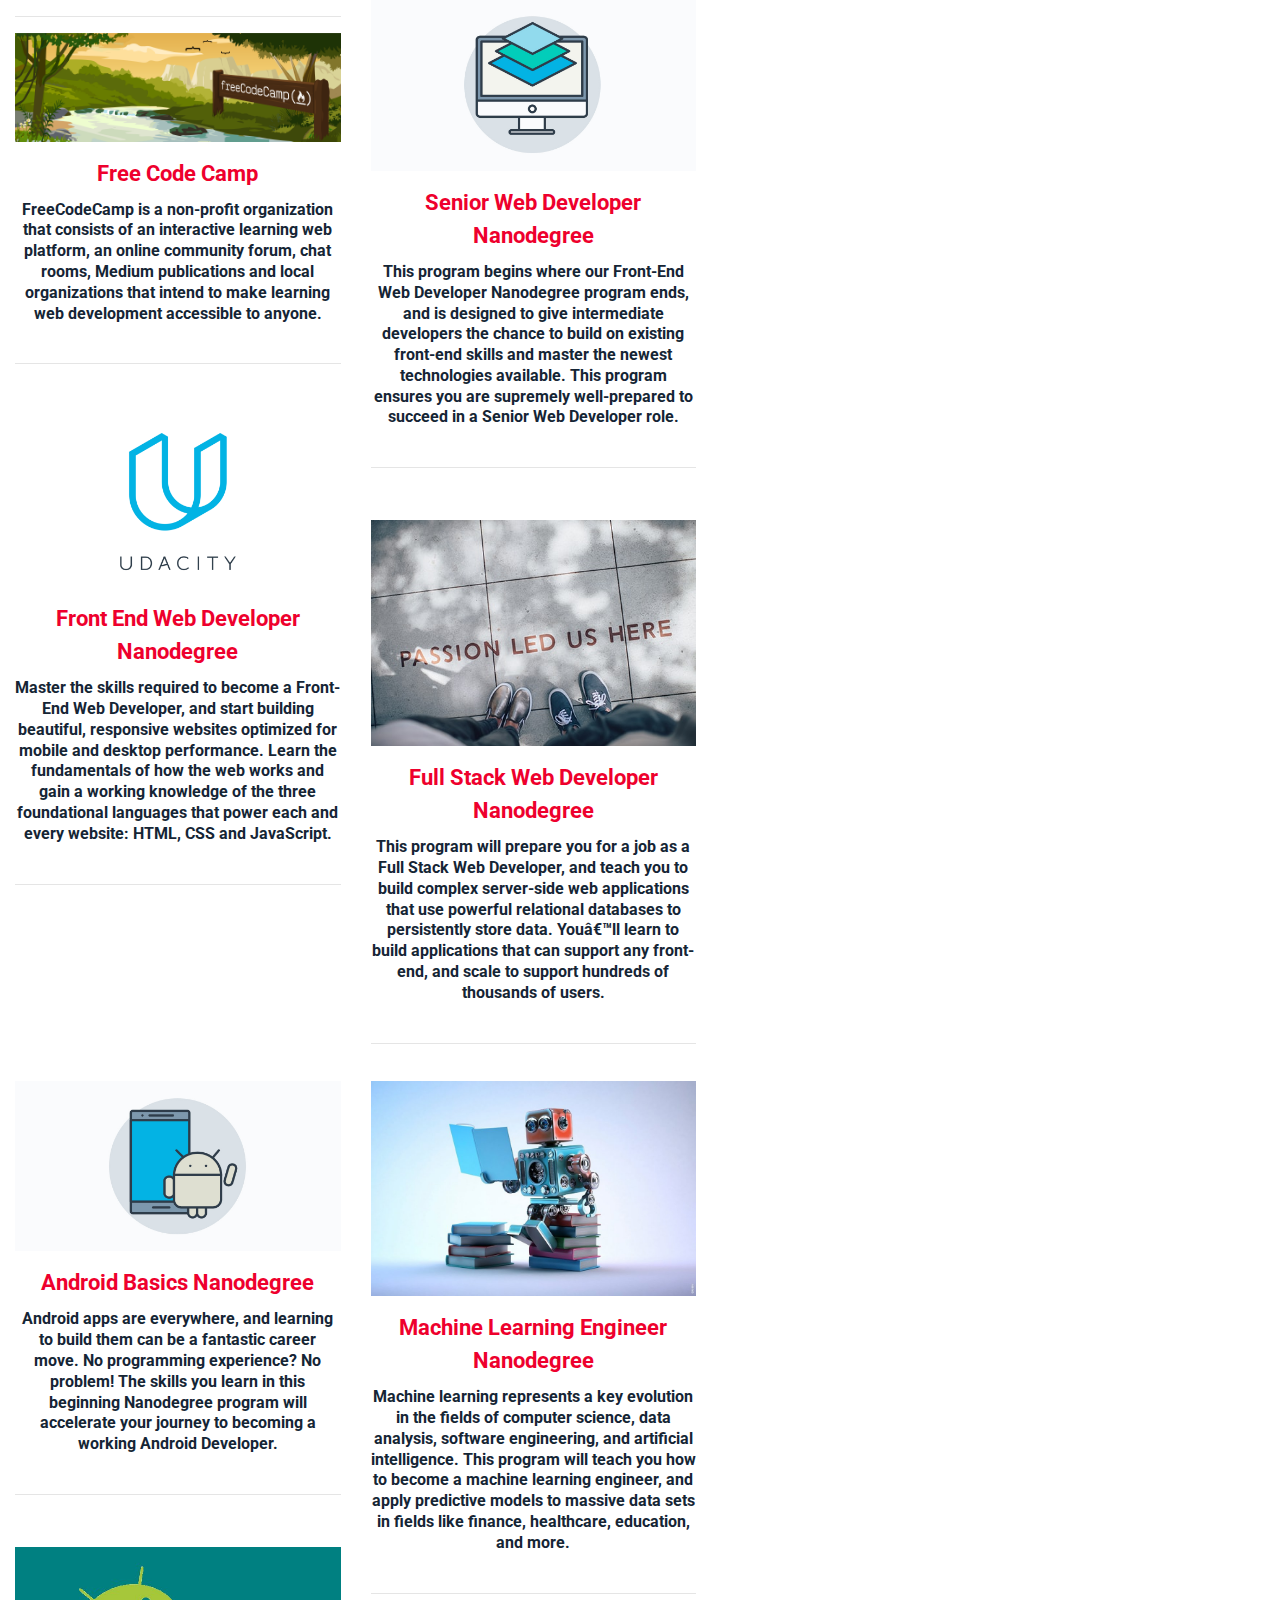
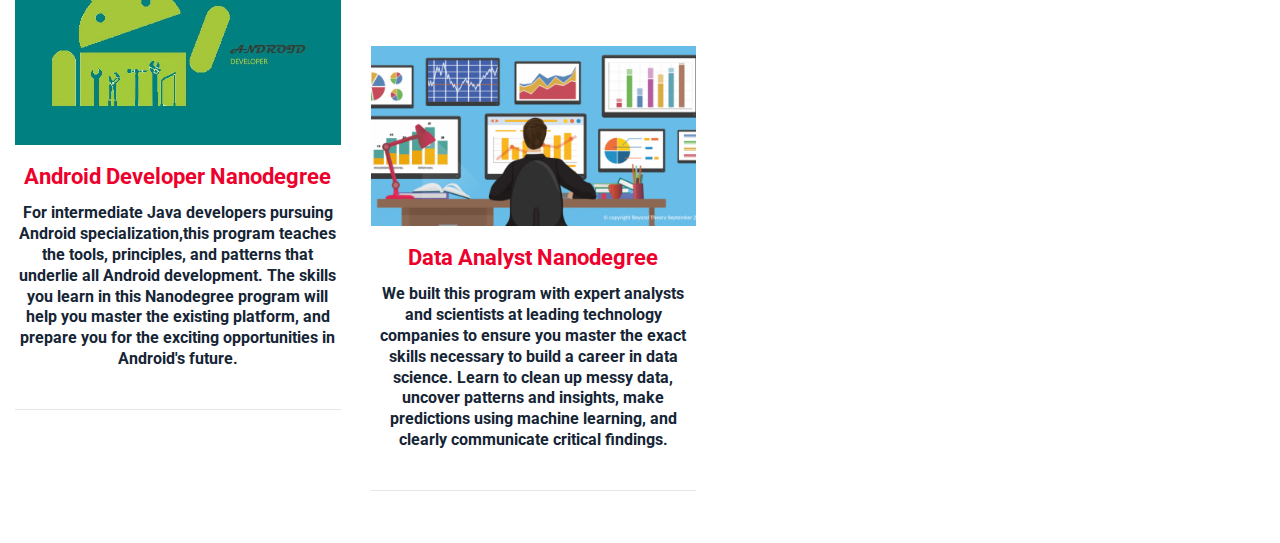
<file: resources.html>
<!DOCTYPE html>
<html lang="en">

<head>

	<!-- Global site tag (gtag.js) - Google Analytics -->
<script async src="https://www.googletagmanager.com/gtag/js?id=UA-128569422-1"></script>
<script>
  window.dataLayer = window.dataLayer || [];
  function gtag(){dataLayer.push(arguments);}
  gtag('js', new Date());

  gtag('config', 'UA-128569422-1');
</script>

<script async src="//pagead2.googlesyndication.com/pagead/js/adsbygoogle.js"></script>
<script>
  (adsbygoogle = window.adsbygoogle || []).push({
    google_ad_client: "ca-pub-3037850191901096",
    enable_page_level_ads: true
  });
</script>

    <meta charset="UTF-8">
    <meta name="description" content="">
    <meta http-equiv="X-UA-Compatible" content="IE=edge">
    <meta name="viewport" content="width=device-width, initial-scale=1, shrink-to-fit=no">
    
    <!-- The above 4 meta tags *must* come first in the head; any other head content must come *after* these tags -->

    <!-- Title -->
    <title>TechHub</title>
    <!-- Core Stylesheet -->
    <link rel="stylesheet" href="style.css">
    <!-- Favicon -->
    <link rel="icon" href="img/core-img/avi.png">

    

</head>

<body>
      

   <!---------------------------------------------------------------
                           Resources
   ------------------------------------------------------------------>

    <div class="col-12 col-md-6 col-lg-8">
    
    <!-- Single Featured Post -->
    <div class="row">

        <!-- Single Featured Post -->
        <div class="col-12 col-lg-5">
            <!-- Single Featured Post -->
            <div class="single-blog-post featured-post-2">
                <div class="post-thumb"><hr>
                    <a href="https://www.freecodecamp.org/" target=_blank><img src="img/bg-img/fcc.png" alt=""></a>
                </div>
                <div class="post-data">
                    <a href="https://www.freecodecamp.org/" target=_blank class="post-catagory"><center>Free Code Camp</center></a>
                    <div class="post-meta">
                            <h6><center>FreeCodeCamp is a non-profit organization that consists of an interactive learning web platform, an online community forum, chat rooms, Medium publications and local organizations that intend to make learning web development accessible to anyone.</center></h6>

                        <!-- Post Like & Post Comment -->
                        <div class="d-flex align-items-center">
                            <!-- <a href="#" class="post-like"><img src="img/core-img/like.png" alt=""> <span>392</span></a>
                            <a href="#" class="post-comment"><img src="img/core-img/chat.png" alt=""> <span>10</span></a> -->
                        </div>
                    </div>
                </div><hr><br>  
            </div>

            <!-- Single Featured Post -->
            <div class="single-blog-post featured-post-2">
                <div class="post-thumb">
                    <a href="fewdn.html" target=_blank><img src="img/bg-img/udacity.png" alt=""></a>
                </div>
                <div class="post-data">
                    <a href="fewdn.html" target=_blank class="post-catagory"><center>Front End Web Developer Nanodegree</center></a>
                    <div class="post-meta">
                            <h6><center>Master the skills required to become a Front-End Web Developer, and start building beautiful, responsive websites optimized for mobile and desktop performance. Learn the fundamentals of how the web works and gain a working knowledge of the three foundational languages that power each and every website: HTML, CSS and JavaScript.</center></h6>

                        <!-- Post Like & Post Comment -->
                        <div class="d-flex align-items-center">
                            <!-- <a href="#" class="post-like"><img src="img/core-img/like.png" alt=""> <span>392</span></a>
                            <a href="#" class="post-comment"><img src="img/core-img/chat.png" alt=""> <span>10</span></a> -->
                        </div>
                    </div>
                </div>
            </div><hr><br>
        </div>
      

        <div class="col-12 col-lg-5">
            <!-- Single Featured Post -->
            <div class="single-blog-post featured-post-2">
                <div class="post-thumb">
                    <a href="swdn.html" target=_blank><img src="img/bg-img/seniorweb.png" alt=""></a>
                </div>
                <div class="post-data">
                    <a href="swdn.html" target=_blank class="post-catagory"><center>Senior Web Developer Nanodegree</center></a>
                    <div class="post-meta">

                            <h6><center>This program begins where our Front-End Web Developer Nanodegree program ends, and is designed to give intermediate developers the chance to build on existing front-end skills and master the newest technologies available. This program ensures you are supremely well-prepared to succeed in a Senior Web Developer role.</center></h6>

                        <!-- Post Like & Post Comment -->
                        <div class="d-flex align-items-center">
                            <!-- <a href="#" class="post-like"><img src="img/core-img/like.png" alt=""> <span>392</span></a>
                            <a href="#" class="post-comment"><img src="img/core-img/chat.png" alt=""> <span>10</span></a> -->
                        </div>
                    </div>
                </div><hr><br>
            </div>

            <!-- Single Featured Post -->
            <div class="single-blog-post featured-post-2">
                <div class="post-thumb">
                    <a href="fswdn.html" target=_blank><img src="img/bg-img/18.jpg" alt=""></a>
                </div>
                <div class="post-data">
                    <a href="fswdn.html" target=_blank class="post-catagory"><center>Full Stack Web Developer Nanodegree</center></a>
                    <div class="post-meta">
                            <h6><center>This program will prepare you for a job as a Full Stack Web Developer, and teach you to build complex server-side web applications that use powerful relational databases to persistently store data. Youâ€™ll learn to build applications that can support any front-end, and scale to support hundreds of thousands of users.</center></h6>

                        <!-- Post Like & Post Comment -->
                        <div class="d-flex align-items-center">
                            <!-- <a href="#" class="post-like"><img src="img/core-img/like.png" alt=""> <span>392</span></a>
                            <a href="#" class="post-comment"><img src="img/core-img/chat.png" alt=""> <span>10</span></a> -->
                        </div>
                    </div>
                </div>
            </div><hr><br>
        </div>
      
        <div class="col-12 col-lg-5">
            <!-- Single Featured Post -->
            <div class="single-blog-post featured-post-2">
                <div class="post-thumb">
                    <a href="abn.html" target=_blank><img src="img/bg-img/android-basics-jpg" alt=""></a>
                </div>
                <div class="post-data">
                    <a href="abn.html" target=_blank class="post-catagory"><center>Android Basics Nanodegree</center></a>
                    <div class="post-meta">
                            <h6><center>Android apps are everywhere, and learning to build them can be a fantastic career move. No programming experience? No problem! The skills you learn in this beginning Nanodegree program will accelerate your journey to becoming a working Android Developer.</center></h6>

                        <!-- Post Like & Post Comment -->
                        <div class="d-flex align-items-center">
                            <!-- <a href="#" class="post-like"><img src="img/core-img/like.png" alt=""> <span>392</span></a>
                            <a href="#" class="post-comment"><img src="img/core-img/chat.png" alt=""> <span>10</span></a> -->
                        </div>
                    </div>
                </div><hr><br>
            </div>

            <!-- Single Featured Post -->
            <div class="single-blog-post featured-post-2">
                <div class="post-thumb">
                    <a href="adn.html" target=_blank><img src="img/bg-img/android-develoers.jpg" alt=""></a>
                </div>
                <div class="post-data">
                    <a href="adn.html" target=_blank class="post-catagory"><center>Android Developer Nanodegree</center></a>
                    <div class="post-meta">
                            <h6><center>For intermediate Java developers pursuing Android specialization,this program teaches the tools, principles, and patterns that underlie all Android development. The skills you learn in this Nanodegree program will help you master the existing platform, and prepare you for the exciting opportunities in Android's future.</center></h6>

                        <!-- Post Like & Post Comment -->
                        <div class="d-flex align-items-center">
                            <!-- <a href="#" class="post-like"><img src="img/core-img/like.png" alt=""> <span>392</span></a>
                            <a href="#" class="post-comment"><img src="img/core-img/chat.png" alt=""> <span>10</span></a> -->
                        </div>
                    </div>
                </div>
            </div><hr><br>
        </div>
      

        <div class="col-12 col-lg-5">
            <!-- Single Featured Post -->
            <div class="single-blog-post featured-post-2">
                <div class="post-thumb">
                    <a href="mlen.html" target=_blank><img src="img/bg-img/machine.jpg" alt=""></a>
                </div>
                <div class="post-data">
                    <a href="mlen.html" target=_blank class="post-catagory"><center>Machine Learning Engineer Nanodegree</center> </a>
                    <div class="post-meta">

                            <h6><center>Machine learning represents a key evolution in the fields of computer science, data analysis, software engineering, and artificial intelligence. This program will teach you how to become a machine learning engineer, and apply predictive models to massive data sets in fields like finance, healthcare, education, and more.</center></h6>

                        <!-- Post Like & Post Comment -->
                        <!-- <div class="d-flex align-items-center">
                            <a href="#" class="post-like"><img src="img/core-img/like.png" alt=""> <span>392</span></a>
                            <a href="#" class="post-comment"><img src="img/core-img/chat.png" alt=""> <span>10</span></a>
                        </div> -->
                    </div>
                </div><hr><br>
            </div>

            <!-- Single Featured Post -->
            <div class="single-blog-post featured-post-2">
                <div class="post-thumb">
                    <a href="dan.html" target=_blank><img src="img/bg-img/data_analyst.png" alt=""></a>
                </div>
                <div class="post-data">
                    <a href="dan.html" target=_blank class="post-catagory"><center>Data Analyst Nanodegree</center></a>
                    <div class="post-meta">
                            <h6><center>We built this program with expert analysts and scientists at leading technology companies to ensure you master the exact skills necessary to build a career in data science. Learn to clean up messy data, uncover patterns and insights, make predictions using machine learning, and clearly communicate critical findings.</center> </h6>

                        <!-- Post Like & Post Comment -->
                        <!-- <div class="d-flex align-items-center">
                            <a href="#" class="post-like"><img src="img/core-img/like.png" alt=""> <span>392</span></a>
                            <a href="#" class="post-comment"><img src="img/core-img/chat.png" alt=""> <span>10</span></a>
                        </div> -->
                    </div>
                </div><hr><br>
            </div>

                        </div>
                        </hr>
                    </div>
                </div>
            </div>
        </div>
    </div>

    <!-- ##### Featured Post Area End ##### -->


    <!-- ##### Footer Area Start ##### -->

    <!-- ##### All Javascript Files ##### -->
    <!-- jQuery-2.2.4 js -->
    <script src="js/jquery/jquery-2.2.4.min.js"></script>
    <!-- Popper js -->
    <script src="js/bootstrap/popper.min.js"></script>
    <!-- Bootstrap js -->
    <script src="js/bootstrap/bootstrap.min.js"></script>
    <!-- All Plugins js -->
    <script src="js/plugins/plugins.js"></script>
    <!-- Active js -->
    <script src="js/active.js"></script>
</body>

</html>
</file>
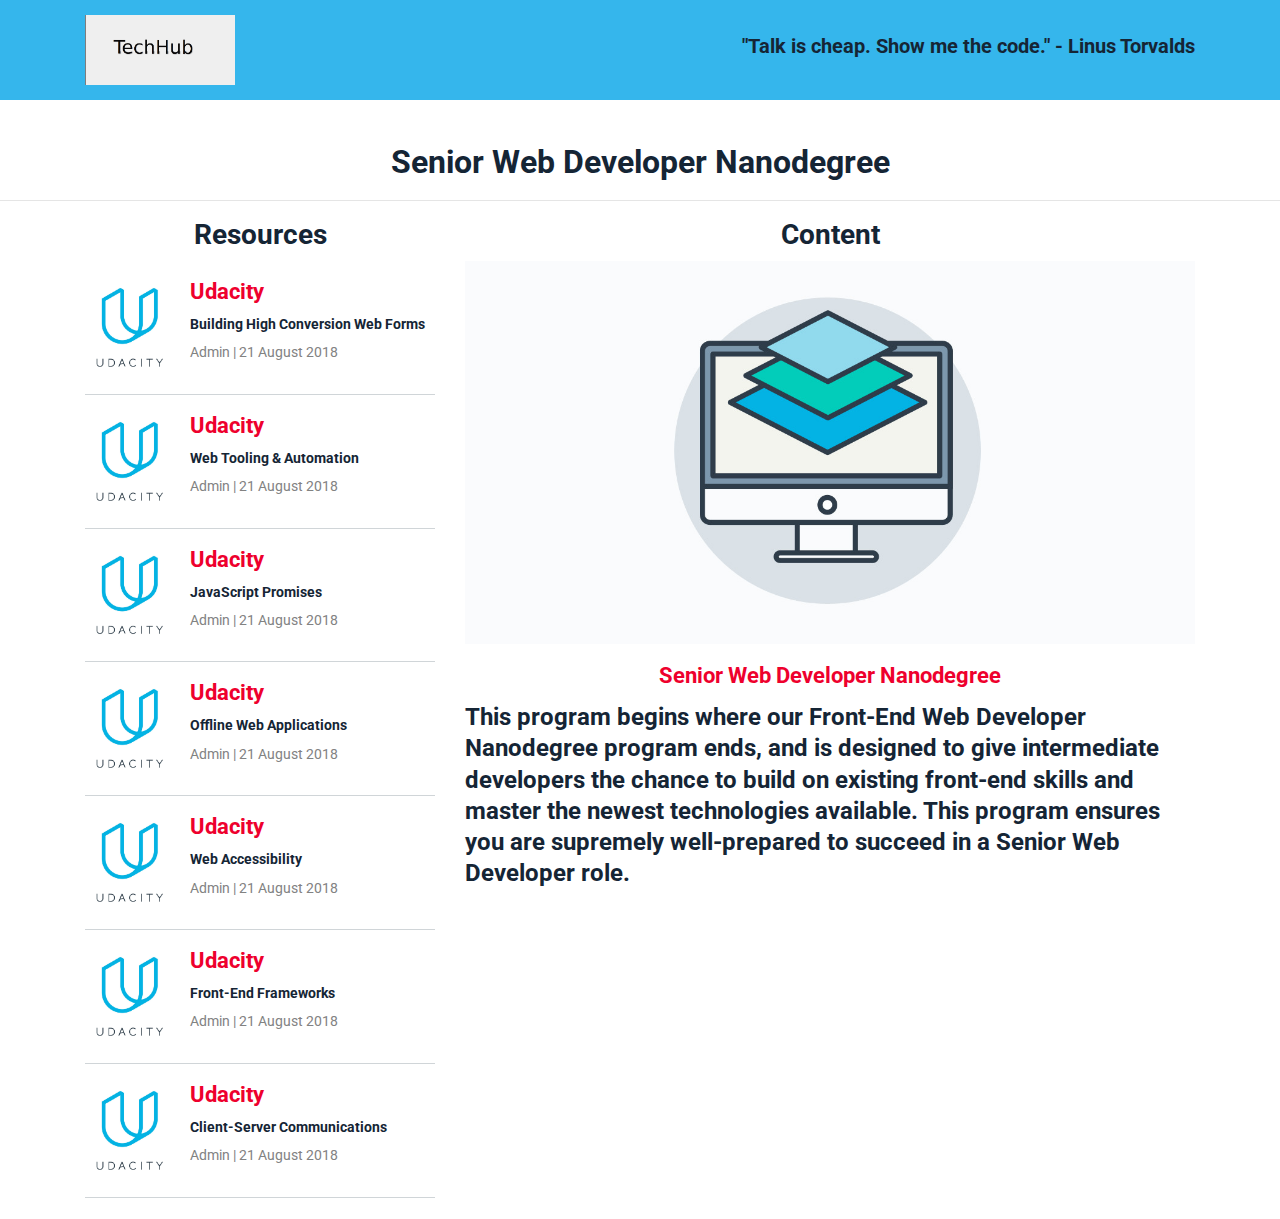
<file: swdn.html>
<!DOCTYPE html>
<html lang="en">

<head>
    <meta charset="UTF-8">
    <meta name="description" content="">
    <meta http-equiv="X-UA-Compatible" content="IE=edge">
    <meta name="viewport" content="width=device-width, initial-scale=1, shrink-to-fit=no">

    <!-- The above 4 meta tags *must* come first in the head; any other head content must come *after* these tags -->

    <!-- Title -->
    <title>TechHub | Senior Web Developer Nanodegree</title>

    <!-- Favicon -->
    <link rel="icon" href="img/core-img/avi.png">

    <!-- Core Stylesheet -->
    <link rel="stylesheet" href="style.css">

</head>

<body>
    <!-- ##### Header Area Start ##### -->
    <header class="header-area">

        <!-- Top Header Area -->
        <div class="top-header-area">
            <div class="container">

                <div class="row">
                    <div class="col-12">
                        <div class="top-header-content d-flex align-items-center justify-content-between">
                            <!-- Logo -->
                            <div class="logo">
                                <img src="img/core-img/avi.png" alt="" width="150" height="75">
                            </div>
                                    <h5>"Talk is cheap. Show me the code." - Linus Torvalds</h5>
                                </div>
                            </div>
                        </div>
                    </div>
                </div>
            </div>
        </div>
        <br>
        <br>
<!---------------------------------------------------------------
                           Page Heading
   ------------------------------------------------------------------>
<div><center><h2> Senior Web Developer Nanodegree<br><hr> </h2></center></div>


    <!---------------------------------------------------------------
                           LINKS
   ------------------------------------------------------------------>

   <div class="featured-post-area">
        <div class="container">
            <div class="row">
                <div class="col-12 col-md-6 col-lg-4"> 
                 <center><h3> Resources  </h3></center>

                 <!-- Single Featured Post -->
                <div class="single-blog-post small-featured-post d-flex">
                    <div class="post-thumb">
                        <a href="https://in.udacity.com/course/building-high-conversion-web-forms--ud890"  target="_blank">
                          <img src="img/post/daily/udacity.jpg" alt=""></a>
                    </div>
                    <div class="post-data">
                        <a href="https://in.udacity.com/course/building-high-conversion-web-forms--ud890"  target="_blank" class="post-catagory">Udacity</a>
                        <div class="post-meta">
                            <a href="https://in.udacity.com/course/building-high-conversion-web-forms--ud890"  target="_blank" class="post-title">
                                <h6>Building High Conversion Web Forms</h6>
                            </a>
                            <p class="post-date"><span>Admin</span> | <span>21 August 2018</span></p>
                        </div>
                    </div>
                </div>

            <!-- Single Featured Post -->
                <div class="single-blog-post small-featured-post d-flex">
                    <div class="post-thumb">
                        <a href="https://in.udacity.com/course/web-tooling-automation--ud892"  target="_blank">
                          <img src="img/post/daily/udacity.jpg" alt=""></a>
                    </div>
                    <div class="post-data">
                        <a href="https://in.udacity.com/course/web-tooling-automation--ud892"  target="_blank" class="post-catagory">Udacity</a>
                        <div class="post-meta">
                            <a href="https://in.udacity.com/course/web-tooling-automation--ud892"  target="_blank" class="post-title">
                                <h6>Web Tooling & Automation</h6>
                            </a>
                            <p class="post-date"><span>Admin</span> | <span>21 August 2018</span></p>
                        </div>
                    </div>
                </div>

             <!-- Single Featured Post -->
                <div class="single-blog-post small-featured-post d-flex">
                    <div class="post-thumb">
                        <a href="https://in.udacity.com/course/javascript-promises--ud898"  target="_blank">
                          <img src="img/post/daily/udacity.jpg" alt=""></a>
                    </div>
                    <div class="post-data">
                        <a href="https://in.udacity.com/course/javascript-promises--ud898"  target="_blank" class="post-catagory">Udacity</a>
                        <div class="post-meta">
                            <a href="https://in.udacity.com/course/javascript-promises--ud898"  target="_blank" class="post-title">
                                <h6>JavaScript Promises</h6>
                            </a>
                            <p class="post-date"><span>Admin</span> | <span>21 August 2018</span></p>
                        </div>
                    </div>
                </div>

            <!-- Single Featured Post -->
                <div class="single-blog-post small-featured-post d-flex">
                    <div class="post-thumb">
                        <a href="https://in.udacity.com/course/offline-web-applications--ud899 "  target="_blank">
                          <img src="img/post/daily/udacity.jpg" alt=""></a>
                    </div>
                    <div class="post-data">
                        <a href="https://in.udacity.com/course/offline-web-applications--ud899 "  target="_blank" class="post-catagory">Udacity</a>
                        <div class="post-meta">
                            <a href="https://in.udacity.com/course/offline-web-applications--ud899 "  target="_blank" class="post-title">
                                <h6>Offline Web Applications</h6>
                            </a>
                            <p class="post-date"><span>Admin</span> | <span>21 August 2018</span></p>
                        </div>
                    </div>
                </div>

             <!-- Single Featured Post -->
                <div class="single-blog-post small-featured-post d-flex">
                    <div class="post-thumb">
                        <a href="https://in.udacity.com/course/web-accessibility--ud891"  target="_blank">
                          <img src="img/post/daily/udacity.jpg" alt=""></a>
                    </div>
                    <div class="post-data">
                        <a href="https://in.udacity.com/course/web-accessibility--ud891"  target="_blank" class="post-catagory">Udacity</a>
                        <div class="post-meta">
                            <a href="https://in.udacity.com/course/web-accessibility--ud891"  target="_blank" class="post-title">
                                <h6>Web Accessibility</h6>
                            </a>
                            <p class="post-date"><span>Admin</span> | <span>21 August 2018</span></p>
                        </div>
                    </div>
                </div>

             <!-- Single Featured Post -->
                <div class="single-blog-post small-featured-post d-flex">
                    <div class="post-thumb">
                        <a href="https://in.udacity.com/course/front-end-frameworks--ud894"  target="_blank">
                          <img src="img/post/daily/udacity.jpg" alt=""></a>
                    </div>
                    <div class="post-data">
                        <a href="https://in.udacity.com/course/front-end-frameworks--ud894"  target="_blank" class="post-catagory">Udacity</a>
                        <div class="post-meta">
                            <a href="https://in.udacity.com/course/front-end-frameworks--ud894"  target="_blank" class="post-title">
                                <h6>Front-End Frameworks</h6>
                            </a>
                            <p class="post-date"><span>Admin</span> | <span>21 August 2018</span></p>
                        </div>
                    </div>
                </div>

            <!-- Single Featured Post -->
                <div class="single-blog-post small-featured-post d-flex">
                    <div class="post-thumb">
                        <a href="https://in.udacity.com/course/client-server-communication--ud897 "  target="_blank">
                          <img src="img/post/daily/udacity.jpg" alt=""></a>
                    </div>
                    <div class="post-data">
                        <a href="https://in.udacity.com/course/client-server-communication--ud897 "  target="_blank" class="post-catagory">Udacity</a>
                        <div class="post-meta">
                            <a href="https://in.udacity.com/course/client-server-communication--ud897 "  target="_blank" class="post-title">
                                <h6>Client-Server Communications</h6>
                            </a>
                            <p class="post-date"><span>Admin</span> | <span>21 August 2018</span></p>
                        </div>
                    </div>
                </div><br>
         </div>
     </hr>
            

 <!---------------------------------------------------------------
                          CONTENT
   ------------------------------------------------------------------>


             <div class="col-12 col-md-6 col-lg-8">
                    <!-- Single Featured Post -->
                    <div class="row">
                    
                        <div class="col-12">
                         <center><h3> Content  </h3></center>   
                            <!-- Single Featured Post -->
            <div class="single-blog-post featured-post-2">
                <div class="post-thumb">
                    <a href="#" target=_blank><img src="img/bg-img/seniorweb.png" alt=""></a>
                </div>
                <div class="post-data">
                    <a href="#" target=_blank class="post-catagory"><center>Senior Web Developer Nanodegree</center></a>
                    <div class="post-meta">

                            <h4>This program begins where our Front-End Web Developer Nanodegree program ends, and is designed to give intermediate developers the chance to build on existing front-end skills and master the newest technologies available. This program ensures you are supremely well-prepared to succeed in a Senior Web Developer role.</h4>

                        <!-- Post Like & Post Comment -->
                        <div class="d-flex align-items-center">
                            <!-- <a href="#" class="post-like"><img src="img/core-img/like.png" alt=""> <span>392</span></a>
                            <a href="#" class="post-comment"><img src="img/core-img/chat.png" alt=""> <span>10</span></a> -->
                        </div>
                    </div>
                </div>
            </div>
                        </div>
                        </hr>
                    </div>
                </div>
            </div>
        </div>
    </div>
    <!-- ##### Featured Post Area End ##### -->


    <!-- ##### Footer Area Start ##### -->

    <!-- ##### All Javascript Files ##### -->
    <!-- jQuery-2.2.4 js -->
    <script src="js/jquery/jquery-2.2.4.min.js"></script>
    <!-- Popper js -->
    <script src="js/bootstrap/popper.min.js"></script>
    <!-- Bootstrap js -->
    <script src="js/bootstrap/bootstrap.min.js"></script>
    <!-- All Plugins js -->
    <script src="js/plugins/plugins.js"></script>
    <!-- Active js -->
    <script src="js/active.js"></script>
</body>

</html>
</file>
<file: style.css>
/*
###### Index of Stylesheet ######
:: 1.0 Import Fonts
:: 3.0 Base CSS
:: 4.0 Header Area
:: 5.0 Hero Area 
:: 6.0 Blog Post Area
:: 7.0 Video Post Area
:: 8.0 Footer Add Area
:: 9.0 Footer Area
:: 10.0 About Area
:: 11.0 Cool Facts
:: 12.0 Contact Area
*/
/* :: 1.0 Import Fonts */
@import url("https://fonts.googleapis.com/css?family=Roboto:300,400,500,700,900");
/* :: 2.0 Import All CSS */
@import url(css/bootstrap.min.css);
@import url(css/owl.carousel.min.css);
@import url(css/animate.css);
@import url(css/magnific-popup.css);
@import url(css/font-awesome.min.css);
@import url(css/custom-icon.css);
@import url(css/classy-nav.min.css);
@import url(css/nice-select.min.css);
/* :: 3.0 Base CSS */
* {
  margin: 0;
  padding: 0; }

body {
  font-family: "Roboto", sans-serif;
  font-size: 14px; }

h1,
h2,
h3,
h4,
h5,
h6 {
  color: #152535;
  line-height: 1.3;
  font-weight: 700; }

p {
  color: #828282;
  font-size: 14px;
  line-height: 2;
  font-weight: 400; }

a,
a:hover,
a:focus {
  -webkit-transition-duration: 500ms;
  transition-duration: 500ms;
  text-decoration: none;
  outline: 0 solid transparent;
  color: #1c1c1c;
  font-weight: 500;
  font-size: 14px;
  color: #828282; }

ul,
ol {
  margin: 0; }
  ul li,
  ol li {
    list-style: none; }

img {
  height: auto;
  max-width: 100%; }

/* Spacing */
.mt-15 {
  margin-top: 15px !important; }

.mt-30 {
  margin-top: 30px !important; }

.mt-50 {
  margin-top: 50px !important; }

.mt-70 {
  margin-top: 70px !important; }

.mt-80 {
  margin-top: 80px !important; }

.mt-100 {
  margin-top: 100px !important; }

.mb-15 {
  margin-bottom: 15px !important; }

.mb-30 {
  margin-bottom: 30px !important; }

.mb-50 {
  margin-bottom: 50px !important; }

.mb-70 {
  margin-bottom: 70px !important; }

.mb-80 {
  margin-bottom: 80px !important; }

.mb-100 {
  margin-bottom: 100px !important; }

.ml-15 {
  margin-left: 15px !important; }

.ml-30 {
  margin-left: 30px !important; }

.ml-50 {
  margin-left: 50px !important; }

.mr-15 {
  margin-right: 15px !important; }

.mr-30 {
  margin-right: 30px !important; }

.mr-50 {
  margin-right: 50px !important; }

/* Height */
.height-400 {
  height: 400px !important; }

.height-500 {
  height: 500px !important; }

.height-600 {
  height: 600px !important; }

.height-700 {
  height: 700px !important; }

.height-800 {
  height: 800px !important; }

/* Section Padding */
.section-padding-80 {
  padding-top: 80px;
  padding-bottom: 80px; }

.section-padding-80-0 {
  padding-top: 80px;
  padding-bottom: 0; }

.section-padding-0-80 {
  padding-top: 0;
  padding-bottom: 80px; }

.section-padding-80-50 {
  padding-top: 80px;
  padding-bottom: 50px; }

/* Section Heading */
.section-heading {
  position: relative;
  z-index: 1;
  margin-bottom: 90px;
  border-bottom: 1px solid #d0d5d8; }
  .section-heading h6 {
    font-size: 16px;
    margin-bottom: 0;
    line-height: 45px;
    height: 45px;
    min-width: 140px;
    padding: 0 30px;
    background-color: #ee002d;
    color: #fff;
    font-weight: 700;
    display: inline-block;
    text-align: center; }

/* Miscellaneous */
.bg-img {
  background-position: center center;
  background-size: cover;
  background-repeat: no-repeat; }

.bg-white {
  background-color: #ffffff !important; }

.bg-dark {
  background-color: #000000 !important; }

.bg-transparent {
  background-color: transparent !important; }

.font-bold {
  font-weight: 700; }

.font-light {
  font-weight: 300; }

.bg-overlay {
  position: relative;
  z-index: 2;
  background-position: center center;
  background-size: cover; }
  .bg-overlay::after {
    background-color: rgba(2, 3, 28, 0.9);
    position: absolute;
    z-index: -1;
    top: 0;
    left: 0;
    width: 100%;
    height: 100%;
    content: ""; }

.mfp-image-holder .mfp-close,
.mfp-iframe-holder .mfp-close {
  color: #ffffff;
  right: 0;
  padding-right: 0;
  width: 30px;
  height: 30px;
  background-color: #ee002d;
  line-height: 30px;
  text-align: center;
  position: absolute;
  top: 0;
  right: -30px; }
  @media only screen and (min-width: 768px) and (max-width: 991px) {
    .mfp-image-holder .mfp-close,
    .mfp-iframe-holder .mfp-close {
      right: 0; } }
  @media only screen and (max-width: 767px) {
    .mfp-image-holder .mfp-close,
    .mfp-iframe-holder .mfp-close {
      right: 0; } }

input:focus,
textarea:focus {
  outline: none;
  box-shadow: none;
  border-color: transparent; }

/* ScrollUp */
#scrollUp {
  background-color: #ee002d;
  border-radius: 0;
  bottom: 60px;
  box-shadow: 0 2px 6px 0 rgba(0, 0, 0, 0.3);
  color: #ffffff;
  font-size: 24px;
  height: 40px;
  line-height: 38px;
  right: 60px;
  text-align: center;
  width: 40px;
  -webkit-transition-duration: 500ms;
  transition-duration: 500ms; }
  #scrollUp:hover {
    background-color: #000000; }
  @media only screen and (max-width: 767px) {
    #scrollUp {
      bottom: 30px;
      right: 30px; } }

/* Button */
.newspaper-btn {
  display: inline-block;
  min-width: 160px;
  height: 52px;
  color: #ffffff;
  border: none;
  border-radius: 0;
  padding: 0 30px;
  font-size: 14px;
  line-height: 52px;
  font-weight: 700;
  -webkit-transition-duration: 500ms;
  transition-duration: 500ms;
  text-transform: capitalize;
  background-color: #ee002d; }
  .newspaper-btn.active, .newspaper-btn:hover, .newspaper-btn:focus {
    font-size: 14px;
    font-weight: 700;
    color: #ffffff;
    background-color: #1c1c1c; }

/* :: 4.0 Header Area */
.header-area {
  position: relative;
  z-index: 100;
  width: 100%; }
  .header-area .top-header-area {
    width: 100%;
    height: 100px;
    background-color: #35B6EC;
    position: relative;
    z-index: 1; }
    @media only screen and (min-width: 768px) and (max-width: 991px) {
      .header-area .top-header-area {
        height: 70px; } }
    @media only screen and (max-width: 767px) {
      .header-area .top-header-area {
        height: 70px; } }
    .header-area .top-header-area .top-header-content {
      width: 100%;
      height: 100px;
      background-color: #35B6EC;
      position: relative;
      z-index: 1; }
      @media only screen and (min-width: 768px) and (max-width: 991px) {
        .header-area .top-header-area .top-header-content {
          height: 70px; } }
      @media only screen and (max-width: 767px) {
        .header-area .top-header-area .top-header-content {
          height: 70px; } }
      .header-area .top-header-area .top-header-content .logo a {
        display: block; }
        @media only screen and (min-width: 768px) and (max-width: 991px) {
          .header-area .top-header-area .top-header-content .logo a {
            display: none; } }
        @media only screen and (max-width: 767px) {
          .header-area .top-header-area .top-header-content .logo a {
            display: none; } }
    .header-area .top-header-area .login-search-area {
      position: relative;
      z-index: 1; }
      @media only screen and (min-width: 576px) and (max-width: 767px) {
        .header-area .top-header-area .login-search-area {
          margin-left: 30px; } }
      .header-area .top-header-area .login-search-area .login a {
        display: inline-block;
        padding: 0 10px;
        color: #fff; }
      .header-area .top-header-area .login-search-area .search-form form {
        width: 250px;
        height: 40px;
        position: relative;
        z-index: 2;
        margin-left: 50px; }
        @media only screen and (min-width: 768px) and (max-width: 991px) {
          .header-area .top-header-area .login-search-area .search-form form {
            width: 400px; } }
        @media only screen and (max-width: 767px) {
          .header-area .top-header-area .login-search-area .search-form form {
            margin-left: 0;
            width: 160px; } }
        @media only screen and (min-width: 480px) and (max-width: 767px) {
          .header-area .top-header-area .login-search-area .search-form form {
            margin-left: 0;
            width: 300px; } }
        @media only screen and (min-width: 576px) and (max-width: 767px) {
          .header-area .top-header-area .login-search-area .search-form form {
            width: 320px; } }
        .header-area .top-header-area .login-search-area .search-form form input {
          width: 100%;
          height: 100%;
          border: 1px solid #fff;
          border-radius: 5px;
          background-color: transparent;
          padding: 0 15px;
          font-size: 12px;
          font-style: italic;
          color: #fff; }
          .header-area .top-header-area .login-search-area .search-form form input.form-control {
            box-shadow: none; }
        .header-area .top-header-area .login-search-area .search-form form button {
          width: 50px;
          height: 100%;
          position: absolute;
          top: 0;
          right: 0;
          z-index: 10;
          border: none;
          background-color: transparent;
          color: #fff;
          cursor: pointer;
          outline: none; }
        .header-area .top-header-area .login-search-area .search-form form .form-control::-webkit-input-placeholder {
          color: #fff;
          opacity: 1; }
        .header-area .top-header-area .login-search-area .search-form form .form-control::-moz-placeholder {
          color: #fff;
          opacity: 1; }
        .header-area .top-header-area .login-search-area .search-form form .form-control:-ms-input-placeholder {
          color: #fff;
          opacity: 1; }
        .header-area .top-header-area .login-search-area .search-form form .form-control::-ms-input-placeholder {
          color: #fff;
          opacity: 1; }
        .header-area .top-header-area .login-search-area .search-form form .form-control::placeholder {
          color: #fff;
          opacity: 1; }
  .header-area .newspaper-main-menu {
    position: relative;
    width: 100%;
    z-index: 100;
    height: 80px;
    border-bottom: 1px solid #d0d5d8; }
    @media only screen and (min-width: 768px) and (max-width: 991px) {
      .header-area .newspaper-main-menu {
        background-color: #152535; } }
    @media only screen and (max-width: 767px) {
      .header-area .newspaper-main-menu {
        background-color: #152535;
        height: 70px; } }
    .header-area .newspaper-main-menu .classy-nav-container {
      background-color: transparent; }
    .header-area .newspaper-main-menu .classy-navbar {
      height: 80px;
      padding: 0; }
      @media only screen and (max-width: 767px) {
        .header-area .newspaper-main-menu .classy-navbar {
          height: 70px; } }
      .header-area .newspaper-main-menu .classy-navbar .logo {
        display: none; }
        .header-area .newspaper-main-menu .classy-navbar .logo a {
          display: block;
          max-width: 160px; }
        @media only screen and (min-width: 768px) and (max-width: 991px) {
          .header-area .newspaper-main-menu .classy-navbar .logo {
            display: block; } }
        @media only screen and (max-width: 767px) {
          .header-area .newspaper-main-menu .classy-navbar .logo {
            display: block; } }
      .header-area .newspaper-main-menu .classy-navbar .classynav ul li a {
        font-weight: 500; }
        .header-area .newspaper-main-menu .classy-navbar .classynav ul li a:hover, .header-area .newspaper-main-menu .classy-navbar .classynav ul li a:focus {
          font-weight: 500;
          color: #ee002d; }
      .header-area .newspaper-main-menu .classy-navbar .classynav > ul > li > a {
        text-transform: capitalize;
        padding: 12px 12px 11px;
        background-color: transparent;
        line-height: 1;
        color: #828282;
        font-weight: 500; }
        .header-area .newspaper-main-menu .classy-navbar .classynav > ul > li > a:hover, .header-area .newspaper-main-menu .classy-navbar .classynav > ul > li > a:focus {
          color: #1c1c1c; }
      .header-area .newspaper-main-menu .classy-navbar .classynav > ul > li.active > a {
        position: relative;
        z-index: 1;
        color: #1c1c1c; }
        .header-area .newspaper-main-menu .classy-navbar .classynav > ul > li.active > a::before {
          background-color: #f7f7f7;
          width: 100%;
          height: 3px;
          position: absolute;
          top: -26px;
          left: 0;
          content: '';
          z-index: 10; }
          @media only screen and (min-width: 768px) and (max-width: 991px) {
            .header-area .newspaper-main-menu .classy-navbar .classynav > ul > li.active > a::before {
              display: none; } }
          @media only screen and (max-width: 767px) {
            .header-area .newspaper-main-menu .classy-navbar .classynav > ul > li.active > a::before {
              display: none; } }
  .header-area .is-sticky #stickyMenu {
    background-color: #fff;
    box-shadow: 0 5px 30px rgba(0, 0, 0, 0.15);
    border-bottom: none; }
    @media only screen and (min-width: 768px) and (max-width: 991px) {
      .header-area .is-sticky #stickyMenu {
        background-color: #152535; } }
    @media only screen and (max-width: 767px) {
      .header-area .is-sticky #stickyMenu {
        background-color: #152535; } }

/* :: 5.0 Hero Area */
.hero-area {
  position: relative;
  z-index: 1;
  padding: 50px 0 80px; }
  .hero-area .breaking-news-area {
    position: relative;
    z-index: 1; }
    .hero-area .breaking-news-area .news-title {
      min-width: 150px;
      height: 38px;
      background-color: #ee002d;
      text-align: center;
      padding: 0 20px; }
      .hero-area .breaking-news-area .news-title p {
        margin-bottom: 0;
        font-weight: 500;
        color: #fff;
        line-height: 38px; }
        @media only screen and (max-width: 767px) {
          .hero-area .breaking-news-area .news-title p {
            font-size: 12px; } }
      .hero-area .breaking-news-area .news-title.title2 {
        background-color: #152535; }
      @media only screen and (max-width: 767px) {
        .hero-area .breaking-news-area .news-title {
          min-width: 100px;
          padding: 0 5px; } }
    .hero-area .breaking-news-area .ticker {
      width: 100%;
      text-align: left;
      position: relative;
      overflow: hidden;
      padding: 0 20px;
      background-color: #f3f5f8; }
      @media only screen and (max-width: 767px) {
        .hero-area .breaking-news-area .ticker {
          padding: 0 5px; } }
      .hero-area .breaking-news-area .ticker ul {
        width: 100%;
        position: relative;
        z-index: 1; }
        .hero-area .breaking-news-area .ticker ul li {
          display: none;
          width: 100%; }
          .hero-area .breaking-news-area .ticker ul li a {
            display: block;
            font-size: 14px;
            color: #152535;
            height: 38px;
            line-height: 38px; }
            .hero-area .breaking-news-area .ticker ul li a:hover, .hero-area .breaking-news-area .ticker ul li a:focus {
              color: #ee002d; }
            @media only screen and (max-width: 767px) {
              .hero-area .breaking-news-area .ticker ul li a {
                font-size: 12px; } }

.hero-add {
  position: relative;
  z-index: 1; }
  @media only screen and (min-width: 768px) and (max-width: 991px) {
    .hero-add {
      margin-top: 80px;
      text-align: center; } }
  @media only screen and (max-width: 767px) {
    .hero-add {
      margin-top: 80px;
      text-align: center; } }

/* :: 6.0 Blog Post Area */
.single-blog-post {
  position: relative;
  z-index: 1; }
  .single-blog-post .post-thumb a {
    display: block; }
  .single-blog-post .post-data {
    padding: 30px 0; }
    .single-blog-post .post-data .post-catagory {
      font-size: 22px;
      color: #ee002d;
      text-transform: normal;
      font-weight: 700;
      margin-bottom: 10px;
      display: block; }
    .single-blog-post .post-data .post-title {
      display: block; }
      .single-blog-post .post-data .post-title h6 {
        -webkit-transition-duration: 500ms;
        transition-duration: 500ms;
        line-height: 1.9; }
        .single-blog-post .post-data .post-title h6:hover, .single-blog-post .post-data .post-title h6:focus {
          color: #ee002d; }
    .single-blog-post .post-data .post-meta .post-date a {
      display: block; }
      .single-blog-post .post-data .post-meta .post-date a:hover, .single-blog-post .post-data .post-meta .post-date a:focus {
        color: #ee002d; }
    .single-blog-post .post-data .post-meta .post-like {
      display: -webkit-box;
      display: -ms-flexbox;
      display: flex;
      -webkit-box-align: flex-end;
      -ms-flex-align: flex-end;
      -ms-grid-row-align: flex-end;
      align-items: flex-end; }
      .single-blog-post .post-data .post-meta .post-like span {
        line-height: 1;
        margin-left: 15px; }
        .single-blog-post .post-data .post-meta .post-like span:hover, .single-blog-post .post-data .post-meta .post-like span:focus {
          color: #ee002d; }
    .single-blog-post .post-data .post-meta .post-comment {
      margin-left: 20px;
      display: -webkit-box;
      display: -ms-flexbox;
      display: flex;
      -webkit-box-align: flex-end;
      -ms-flex-align: flex-end;
      -ms-grid-row-align: flex-end;
      align-items: flex-end; }
      .single-blog-post .post-data .post-meta .post-comment span {
        line-height: 1;
        margin-left: 15px; }
        .single-blog-post .post-data .post-meta .post-comment span:hover, .single-blog-post .post-data .post-meta .post-comment span:focus {
          color: #ee002d; }
  .single-blog-post.style-2 .post-data {
    padding: 15px 0; }
    .single-blog-post.style-2 .post-data .post-title h6 {
      font-size: 14px; }
    .single-blog-post.style-2 .post-data .post-meta .post-date a {
      font-size: 12px; }
  .single-blog-post.style-3 {
    margin-bottom: 15px; }
    .single-blog-post.style-3 .post-data {
      padding: 15px 0; }
      .single-blog-post.style-3 .post-data .post-title h6 {
        font-size: 18px;
        line-height: 1.7;
        margin-bottom: 30px; }
  .single-blog-post.featured-post {
    position: relative;
    z-index: 1; }
    .single-blog-post.featured-post .post-data {
      padding: 30px 0; }
      .single-blog-post.featured-post .post-data .post-title h6 {
        font-size: 40px;
        line-height: 1.2;
        margin-bottom: 20px;
        font-weight: 500; }
        @media only screen and (max-width: 767px) {
          .single-blog-post.featured-post .post-data .post-title h6 {
            font-size: 24px; } }
      .single-blog-post.featured-post .post-data .post-author {
        margin-bottom: 15px;
        display: block;
        width: 100%; }
        .single-blog-post.featured-post .post-data .post-author a {
          display: inline-block;
          color: #ee002d; }
      .single-blog-post.featured-post .post-data .post-excerp {
        font-weight: 500;
        margin-bottom: 40px;
        display: block;
        line-height: 2.1; }
    .single-blog-post.featured-post.single-post .post-data {
      padding: 30px 0; }
      .single-blog-post.featured-post.single-post .post-data p {
        margin-bottom: 30px; }
      .single-blog-post.featured-post.single-post .post-data .related--post {
        display: block;
        font-size: 18px;
        color: #2c61db;
        margin: 40px 0; }
        .single-blog-post.featured-post.single-post .post-data .related--post:hover, .single-blog-post.featured-post.single-post .post-data .related--post:focus {
          color: #ee002d; }
  .single-blog-post.featured-post-2 {
    position: relative;
    z-index: 1;
    margin-bottom: 15px; }
    .single-blog-post.featured-post-2 .post-data {
      padding: 15px 0; }
      .single-blog-post.featured-post-2 .post-data .post-title h6 {
        font-size: 18px;
        line-height: 1.55;
        margin-bottom: 20px;
        font-weight: 500; }
      .single-blog-post.featured-post-2 .post-data .post-author {
        margin-bottom: 15px;
        display: block;
        width: 100%; }
        .single-blog-post.featured-post-2 .post-data .post-author a {
          display: inline-block;
          color: #ee002d; }
  .single-blog-post.small-featured-post {
    position: relative;
    z-index: 1;
    border-bottom: 1px solid #d0d5d8;
    padding: 20px 0; }
    .single-blog-post.small-featured-post .post-thumb {
      -webkit-box-flex: 0;
      -ms-flex: 0 0 90px;
      flex: 0 0 90px;
      max-width: 90px;
      width: 90px;
      margin-right: 15px; }
    .single-blog-post.small-featured-post .post-data {
      padding: 0; }
      .single-blog-post.small-featured-post .post-data .post-catagory {
        margin-bottom: 10px;
        line-height: 1; }
      .single-blog-post.small-featured-post .post-data .post-title h6 {
        font-size: 14px;
        line-height: 1.6;
        margin-bottom: 10px;
        font-weight: 700; }
      .single-blog-post.small-featured-post .post-data .post-date {
        margin-bottom: 0;
        line-height: 1; }
    .single-blog-post.small-featured-post:first-child {
      padding-top: 0; }
    .single-blog-post.small-featured-post:last-child {
      padding-bottom: 0;
      border-bottom: none; }

@media only screen and (max-width: 767px) {
  .newspaper-post-like {
    -ms-flex-wrap: wrap;
    flex-wrap: wrap; } }

.newspaper-tags {
  position: relative;
  z-index: 1;
  padding: 30px 0; }
  @media only screen and (max-width: 767px) {
    .newspaper-tags {
      -webkit-box-flex: 0;
      -ms-flex: 0 0 100%;
      flex: 0 0 100%;
      max-width: 100%;
      width: 100%; } }
  .newspaper-tags span {
    font-size: 14px;
    color: #393939;
    font-weight: 500;
    padding-right: 5px; }
  .newspaper-tags ul li a {
    display: inline-block;
    color: #828282;
    font-weight: 500;
    padding-right: 3px; }
    .newspaper-tags ul li a:hover, .newspaper-tags ul li a:focus {
      color: #ee002d; }

@media only screen and (max-width: 767px) {
  .post-like--comments {
    -webkit-box-flex: 0;
    -ms-flex: 0 0 100%;
    flex: 0 0 100%;
    max-width: 100%;
    width: 100%; } }

.popular-news-widget {
  position: relative;
  z-index: 1;
  background-color: #eff4f9;
  padding: 60px 25px; }
  .popular-news-widget h3 {
    font-size: 30px;
    margin-bottom: 30px;
    font-weight: 400;
    color: #ee002d; }
    @media only screen and (max-width: 767px) {
      .popular-news-widget h3 {
        font-size: 24px; } }
  .popular-news-widget .single-popular-post {
    position: relative;
    z-index: 1;
    margin-bottom: 30px; }
    .popular-news-widget .single-popular-post h6 {
      -webkit-transition-duration: 500ms;
      transition-duration: 500ms;
      display: -webkit-box;
      display: -ms-flexbox;
      display: flex;
      line-height: 1.7;
      font-weight: 500; }
      .popular-news-widget .single-popular-post h6 span {
        margin-right: 15px;
        color: #ee002d; }
      .popular-news-widget .single-popular-post h6:hover, .popular-news-widget .single-popular-post h6:focus {
        color: #ee002d; }
    .popular-news-widget .single-popular-post p {
      margin-bottom: 0;
      font-size: 11px;
      text-transform: uppercase;
      font-weight: 700;
      color: #828282;
      margin-left: 30px;
      line-height: 1; }
    .popular-news-widget .single-popular-post:last-child {
      margin-bottom: 0; }

.latest-comments-widget {
  position: relative;
  z-index: 1;
  background-color: #eff4f9;
  padding: 60px 25px; }
  .latest-comments-widget h3 {
    font-size: 30px;
    margin-bottom: 30px;
    font-weight: 400;
    color: #152535; }
  .latest-comments-widget .single-comments {
    position: relative;
    z-index: 1;
    margin-bottom: 30px; }
    .latest-comments-widget .single-comments .comments-thumbnail {
      -webkit-box-flex: 0;
      -ms-flex: 0 0 42px;
      flex: 0 0 42px;
      max-width: 42px;
      width: 42px;
      height: 42px;
      border-radius: 50%;
      margin-top: 6px; }
      .latest-comments-widget .single-comments .comments-thumbnail img {
        border-radius: 50%;
        display: block; }
    .latest-comments-widget .single-comments .comments-text a {
      display: block;
      font-size: 16px;
      color: #1c1c1c;
      margin-bottom: 10px;
      line-height: 1.9; }
      .latest-comments-widget .single-comments .comments-text a span {
        color: #a8a8a8; }
      .latest-comments-widget .single-comments .comments-text a:hover, .latest-comments-widget .single-comments .comments-text a:focus {
        color: #ee002d; }
    .latest-comments-widget .single-comments .comments-text p {
      margin-bottom: 0;
      font-size: 11px;
      text-transform: uppercase;
      font-weight: 700;
      color: #828282;
      line-height: 1; }
    .latest-comments-widget .single-comments:last-child {
      margin-bottom: 0; }

.newsletter-widget {
  position: relative;
  z-index: 1;
  background-color: #02031c;
  padding: 60px 25px; }
  .newsletter-widget h4 {
    text-align: center;
    color: #ee002d; }
  .newsletter-widget p {
    font-size: 12px;
    text-align: center; }
  .newsletter-widget form input {
    width: 100%;
    height: 50px;
    background-color: #44425a;
    font-size: 14px;
    font-style: italic;
    color: #fff;
    margin-bottom: 25px;
    border: none;
    padding: 0 25px; }
  .newsletter-widget form button {
    width: 100%;
    height: 50px;
    background-color: #ee002d;
    font-size: 14px;
    font-style: italic;
    color: #fff;
    border: none;
    padding: 0 25px;
    border-radius: 0; }
    .newsletter-widget form button:hover, .newsletter-widget form button:focus {
      -webkit-transition-duration: 500ms;
      transition-duration: 500ms;
      background-color: #fff;
      color: #ee002d; }

.pagination {
  position: relative;
  z-index: 1; }
  @media only screen and (min-width: 768px) and (max-width: 991px) {
    .pagination {
      margin-bottom: 80px; } }
  @media only screen and (max-width: 767px) {
    .pagination {
      margin-bottom: 80px; } }
  .pagination .page-link {
    padding: 0;
    font-size: 16px;
    border: none;
    color: #152535;
    width: 38px;
    height: 38px;
    background-color: transparent;
    text-align: center;
    line-height: 38px; }
    .pagination .page-link:hover, .pagination .page-link:focus {
      background-color: #152535;
      color: #fff; }
  .pagination .page-item.active .page-link {
    background-color: #152535;
    color: #fff; }
  .pagination .page-item:first-child .page-link {
    border-top-left-radius: 0;
    border-bottom-left-radius: 0; }
  .pagination .page-item:last-child .page-link {
    border-top-right-radius: 0;
    border-bottom-right-radius: 0; }

.blog-post-author {
  position: relative;
  z-index: 1;
  padding: 40px 0;
  border-top: 1px solid;
  border-bottom: 1px solid;
  border-color: #d0d5d8; }
  .blog-post-author .author-thumbnail {
    -webkit-box-flex: 0;
    -ms-flex: 0 0 90px;
    flex: 0 0 90px;
    min-width: 90px;
    padding-right: 20px;
    width: 90px;
    height: 90px;
    border-radius: 50%; }
    .blog-post-author .author-thumbnail img {
      border-radius: 50%; }
  .blog-post-author .author-info a {
    display: block;
    color: #000000;
    font-size: 16px;
    margin-bottom: 15px; }
    .blog-post-author .author-info a span {
      color: #656565;
      font-style: italic; }
  .blog-post-author .author-info p {
    line-height: 2;
    margin-bottom: 0; }

.pager {
  position: relative;
  z-index: 1; }
  .pager a {
    display: inline-block;
    width: 140px;
    height: 40px;
    line-height: 40px;
    font-size: 14px;
    font-weight: 700;
    text-transform: uppercase;
    background-color: #eff4f9;
    text-align: center;
    color: #1c1c1c;
    margin: 50px 0; }
    .pager a.active, .pager a:hover, .pager a:focus {
      background-color: #1c1c1c;
      color: #fff; }
    .pager a i {
      font-size: 16px; }

.comment_area {
  border-bottom: 1px solid #d0d5d8;
  padding-bottom: 50px; }
  .comment_area .title {
    margin-bottom: 50px; }
  .comment_area .comment-content .comment-author {
    -webkit-box-flex: 0;
    -ms-flex: 0 0 51px;
    flex: 0 0 51px;
    min-width: 51px;
    margin-right: 45px;
    height: 51px;
    border-radius: 50%; }
    .comment_area .comment-content .comment-author img {
      border-radius: 50%; }
  .comment_area .comment-content .comment-meta {
    margin-bottom: 30px; }
    .comment_area .comment-content .comment-meta .post-author {
      margin-bottom: 5px;
      display: block;
      font-size: 16px;
      color: #393939; }
    .comment_area .comment-content .comment-meta .post-date {
      font-size: 12px;
      text-transform: uppercase;
      margin-bottom: 0;
      color: #656565;
      display: block;
      margin-bottom: 15px; }
    .comment_area .comment-content .comment-meta p {
      margin-bottom: 15px;
      font-size: 14px;
      line-height: 2;
      font-weight: 500; }
  .comment_area .single_comment_area {
    margin-bottom: 30px; }
    .comment_area .single_comment_area:last-of-type {
      margin-bottom: 0; }
  .comment_area .children .single_comment_area {
    margin-left: 50px;
    margin-top: 30px; }

.post-a-comment-area {
  position: relative;
  z-index: 1; }
  .post-a-comment-area h4 {
    font-size: 24px;
    color: #393939;
    margin-bottom: 50px; }

.editors-pick-post-area {
  position: relative;
  z-index: 1;
  background-color: #eff4f9; }

/* :: 7.0 Video Post Area */
.video-post-area {
  position: relative;
  z-index: 1;
  padding: 100px 0 70px; }

.single-video-post {
  position: relative;
  z-index: 1;
  overflow: hidden;
  margin-bottom: 30px; }
  .single-video-post img {
    -webkit-transition-duration: 2000ms;
    transition-duration: 2000ms;
    width: 100%; }
  .single-video-post .videobtn {
    position: absolute;
    width: auto;
    height: auto;
    top: 50%;
    left: 50%;
    -webkit-transform: translate(-50%, -50%);
    transform: translate(-50%, -50%); }
    .single-video-post .videobtn a {
      display: block;
      width: 70px;
      height: 40px;
      border-radius: 5px;
      background-color: #ee002d;
      color: #fff;
      text-align: center;
      line-height: 40px;
      font-size: 18px; }
      .single-video-post .videobtn a:hover, .single-video-post .videobtn a:focus {
        background-color: #152535;
        color: #fff; }
  .single-video-post:hover img {
    -webkit-transform: scale(1.2);
    transform: scale(1.2); }

/* :: 8.0 Footer Add Area */
.footer-add-area {
  position: relative;
  z-index: 1;
  padding: 50px 0; }
  .footer-add-area .footer-add a {
    display: block; }
    .footer-add-area .footer-add a img {
      width: 100%; }

/* :: 9.0 Footer Area */
.footer-area {
  position: relative;
  z-index: 1;
  width: 100%;
  background-color: #02031c; }
  .footer-area .footer-widget-area {
    position: relative;
    z-index: 1; }
    .footer-area .footer-widget-area .footer-logo {
      margin-bottom: 30px; }
    .footer-area .footer-widget-area .widget-title {
      display: block;
      margin-bottom: 30px;
      color: #fff; }
    .footer-area .footer-widget-area .list {
      position: relative;
      z-index: 1; }
      .footer-area .footer-widget-area .list li {
        display: block; }
        .footer-area .footer-widget-area .list li a {
          display: block;
          padding: 5px 0;
          color: rgba(255, 255, 255, 0.5); }
          .footer-area .footer-widget-area .list li a:hover, .footer-area .footer-widget-area .list li a:focus {
            color: #fff; }
  .footer-area .bottom-footer-area {
    position: relative;
    z-index: 1;
    width: 100%;
    height: 70px; }
    .footer-area .bottom-footer-area p {
      color: rgba(255, 255, 255, 0.5);
      margin-bottom: 0; }
      .footer-area .bottom-footer-area p a {
        color: rgba(255, 255, 255, 0.5); }
        .footer-area .bottom-footer-area p a:hover, .footer-area .bottom-footer-area p a:focus {
          color: #fff; }

/* :: 10.0 About Area */
.about-area {
  position: relative;
  z-index: 1; }
  .about-area h2 {
    font-weight: 500;
    margin-bottom: 50px;
    font-size: 40px; }
    @media only screen and (max-width: 767px) {
      .about-area h2 {
        font-size: 30px; } }
  .about-area p {
    font-weight: 500; }

.single-cool-fact {
  position: relative;
  z-index: 1; }

.single-team-member {
  position: relative;
  z-index: 1; }
  .single-team-member .team-info {
    padding: 50px 0;
    text-align: center; }
    .single-team-member .team-info h5 {
      font-size: 18px;
      margin-bottom: 5px;
      color: #393939; }
    .single-team-member .team-info h6 {
      margin-bottom: 0;
      font-size: 14px;
      color: #656565; }

/* :: 11.0 Cool Facts */
.single-cool-fact {
  position: relative;
  text-align: center;
  z-index: 1;
  margin-bottom: 80px; }
  .single-cool-fact h3 {
    font-size: 60px;
    margin-bottom: 0;
    color: #a5a5a5;
    font-weight: 700;
    margin-right: 15px; }
  .single-cool-fact .cf-text {
    text-align: left; }
    .single-cool-fact .cf-text h6 {
      font-size: 18px;
      margin-bottom: 5px;
      color: #393939; }
    .single-cool-fact .cf-text span {
      font-size: 12px;
      color: #656565; }

/* :: 12.0 Contact Area */
.map-area {
  position: relative;
  z-index: 2;
  margin-top: 80px; }
  .map-area #googleMap {
    width: 100%;
    height: 680px; }
    @media only screen and (min-width: 768px) and (max-width: 991px) {
      .map-area #googleMap {
        height: 500px; } }
    @media only screen and (max-width: 767px) {
      .map-area #googleMap {
        height: 350px; } }

.single-contact-information {
  position: relative;
  z-index: 1; }
  .single-contact-information h6 {
    font-size: 14px;
    border-bottom: 2px solid #ee002d;
    display: inline-block;
    color: #ee002d; }

@media only screen and (min-width: 768px) and (max-width: 991px) {
  .contact-form-area {
    margin-bottom: 80px; } }
@media only screen and (max-width: 767px) {
  .contact-form-area {
    margin-bottom: 80px; } }
.contact-form-area .form-control {
  height: 45px;
  width: 100%;
  background-color: #f3f5f8;
  font-size: 12px;
  font-style: italic;
  margin-bottom: 15px;
  border: none;
  border-radius: 0;
  padding: 0 20px;
  -webkit-transition-duration: 500ms;
  transition-duration: 500ms; }
  .contact-form-area .form-control:focus {
    box-shadow: none; }
.contact-form-area textarea.form-control {
  height: 200px;
  padding: 15px 20px;
  -webkit-transition-duration: 500ms;
  transition-duration: 500ms; }

.contact-area {
  position: relative;
  z-index: 1; }
  .contact-area .contact-title h2 {
    font-size: 40px;
    color: #393939;
    margin-bottom: 80px; }
    @media only screen and (max-width: 767px) {
      .contact-area .contact-title h2 {
        font-size: 30px; } }

/*# sourceMappingURL=style.css.map */
</file>
